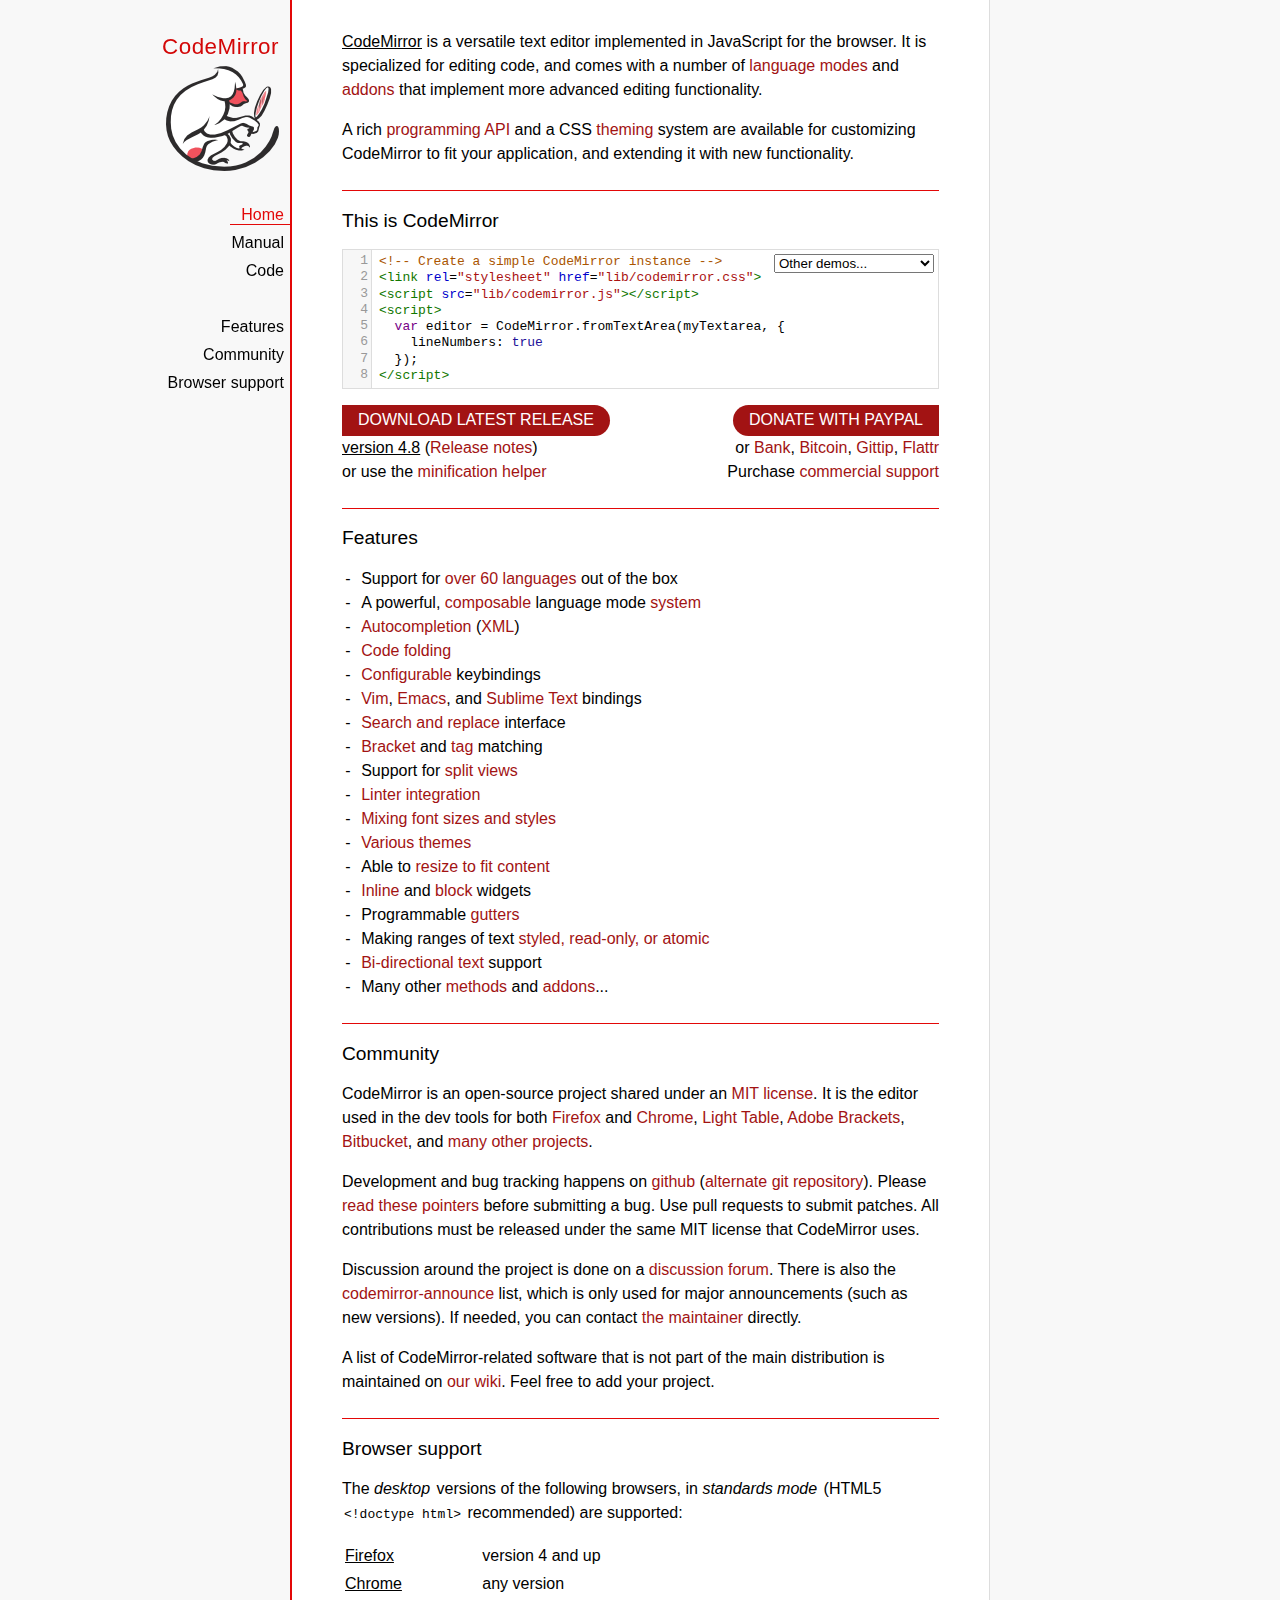
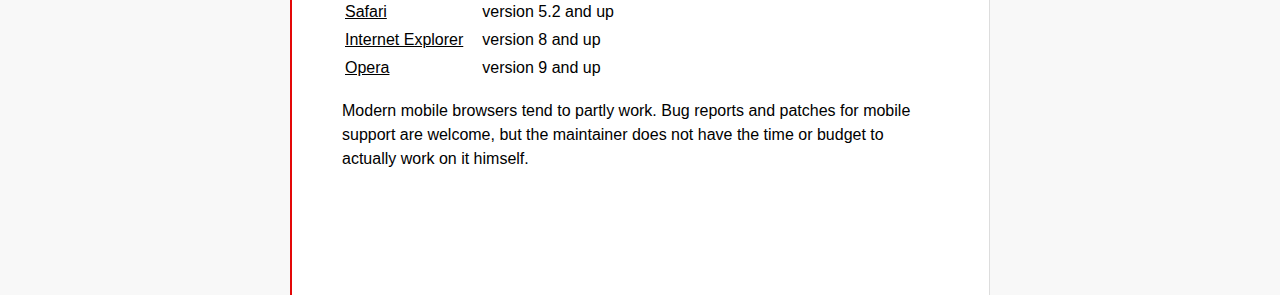
<file: static/codemirror/index.html>
<!doctype html>

<title>CodeMirror</title>
<meta charset="utf-8"/>

<link rel=stylesheet href="lib/codemirror.css">
<link rel=stylesheet href="doc/docs.css">
<script src="lib/codemirror.js"></script>
<script src="mode/xml/xml.js"></script>
<script src="mode/javascript/javascript.js"></script>
<script src="mode/css/css.js"></script>
<script src="mode/htmlmixed/htmlmixed.js"></script>
<script src="addon/edit/matchbrackets.js"></script>

<script src="doc/activebookmark.js"></script>

<style>
  .CodeMirror { height: auto; border: 1px solid #ddd; }
  .CodeMirror-scroll { max-height: 200px; }
  .CodeMirror pre { padding-left: 7px; line-height: 1.25; }
</style>

<div id=nav>
  <a href="http://codemirror.net"><h1>CodeMirror</h1><img id=logo src="doc/logo.png"></a>

  <ul>
    <li><a class=active data-default="true" href="#description">Home</a>
    <li><a href="doc/manual.html">Manual</a>
    <li><a href="https://github.com/codemirror/codemirror">Code</a>
  </ul>
  <ul>
    <li><a href="#features">Features</a>
    <li><a href="#community">Community</a>
    <li><a href="#browsersupport">Browser support</a>
  </ul>
</div>

<article>

<section id=description class=first>
  <p><strong>CodeMirror</strong> is a versatile text editor
  implemented in JavaScript for the browser. It is specialized for
  editing code, and comes with a number of <a href="mode/index.html">language modes</a> and <a href="doc/manual.html#addons">addons</a>
  that implement more advanced editing functionality.</p>

  <p>A rich <a href="doc/manual.html#api">programming API</a> and a
  CSS <a href="doc/manual.html#styling">theming</a> system are
  available for customizing CodeMirror to fit your application, and
  extending it with new functionality.</p>
</section>

<section id=demo>
  <h2>This is CodeMirror</h2>
  <form style="position: relative; margin-top: .5em;"><textarea id=demotext>
<!-- Create a simple CodeMirror instance -->
<link rel="stylesheet" href="lib/codemirror.css">
<script src="lib/codemirror.js"></script>
<script>
  var editor = CodeMirror.fromTextArea(myTextarea, {
    lineNumbers: true
  });
</script></textarea>
  <select id="demolist" onchange="document.location = this.options[this.selectedIndex].value;">
    <option value="#">Other demos...</option>
    <option value="demo/complete.html">Autocompletion</option>
    <option value="demo/folding.html">Code folding</option>
    <option value="demo/theme.html">Themes</option>
    <option value="mode/htmlmixed/index.html">Mixed language modes</option>
    <option value="demo/bidi.html">Bi-directional text</option>
    <option value="demo/variableheight.html">Variable font sizes</option>
    <option value="demo/search.html">Search interface</option>
    <option value="demo/vim.html">Vim bindings</option>
    <option value="demo/emacs.html">Emacs bindings</option>
    <option value="demo/sublime.html">Sublime Text bindings</option>
    <option value="demo/tern.html">Tern integration</option>
    <option value="demo/merge.html">Merge/diff interface</option>
    <option value="demo/fullscreen.html">Full-screen editor</option>
  </select></form>
  <script>
    var editor = CodeMirror.fromTextArea(document.getElementById("demotext"), {
      lineNumbers: true,
      mode: "text/html",
      matchBrackets: true
    });
  </script>
  <div style="position: relative; margin: 1em 0;">
    <a class="bigbutton left" href="http://codemirror.net/codemirror.zip">DOWNLOAD LATEST RELEASE</a>
    <div><strong>version 4.8</strong> (<a href="doc/releases.html">Release notes</a>)</div>
    <div>or use the <a href="doc/compress.html">minification helper</a></div>
    <div style="position: absolute; top: 0; right: 0; text-align: right">
      <span class="bigbutton right" onclick="document.getElementById('paypal').submit();">DONATE WITH PAYPAL</span>
      <div style="position: relative">
        or <span onclick="document.getElementById('bankinfo').style.display = 'block';" class=quasilink>Bank</span>,
        <span onclick="document.getElementById('bcinfo').style.display = 'block';" class=quasilink>Bitcoin</span>,
        <a href="https://www.gittip.com/marijnh">Gittip</a>,
        <a href="https://flattr.com/profile/marijnh">Flattr</a><br>
        <div id=bankinfo class=bankinfo>
          <span class=bankinfo_close onclick="document.getElementById('bankinfo').style.display = '';">×</span>
          Bank: <i>Rabobank</i><br/>
          Country: <i>Netherlands</i><br/>
          SWIFT: <i>RABONL2U</i><br/>
          Account: <i>147850770</i><br/>
          Name: <i>Marijn Haverbeke</i><br/>
          IBAN: <i>NL26 RABO 0147 8507 70</i>
        </div>
        <div id=bcinfo class=bankinfo>
          <span class=bankinfo_close onclick="document.getElementById('bcinfo').style.display = '';">×</span>
          Bitcoin address: 1HVnnU8E9yLPeFyNgNtUPB5deXBvUmZ6Nx
        </div>
        <form action="https://www.paypal.com/cgi-bin/webscr" method="post" id="paypal">
          <input type="hidden" name="cmd" value="_s-xclick"/>
          <input type="hidden" name="hosted_button_id" value="3FVHS5FGUY7CC"/>
        </form>
      </div>
      <div>
        Purchase <a href="http://codemirror.com">commercial support</a>
      </div>
    </div>
  </div>
</section>

<section id=features>
  <h2>Features</h2>
  <ul>
    <li>Support for <a href="mode/index.html">over 60 languages</a> out of the box
    <li>A powerful, <a href="mode/htmlmixed/index.html">composable</a> language mode <a href="doc/manual.html#modeapi">system</a>
    <li><a href="doc/manual.html#addon_show-hint">Autocompletion</a> (<a href="demo/xmlcomplete.html">XML</a>)
    <li><a href="doc/manual.html#addon_foldcode">Code folding</a>
    <li><a href="doc/manual.html#option_extraKeys">Configurable</a> keybindings
    <li><a href="demo/vim.html">Vim</a>, <a href="demo/emacs.html">Emacs</a>, and <a href="demo/sublime.html">Sublime Text</a> bindings
    <li><a href="doc/manual.html#addon_search">Search and replace</a> interface
    <li><a href="doc/manual.html#addon_matchbrackets">Bracket</a> and <a href="doc/manual.html#addon_matchtags">tag</a> matching
    <li>Support for <a href="demo/buffers.html">split views</a>
    <li><a href="doc/manual.html#addon_lint">Linter integration</a>
    <li><a href="demo/variableheight.html">Mixing font sizes and styles</a>
    <li><a href="demo/theme.html">Various themes</a>
    <li>Able to <a href="demo/resize.html">resize to fit content</a>
    <li><a href="doc/manual.html#mark_replacedWith">Inline</a> and <a href="doc/manual.html#addLineWidget">block</a> widgets
    <li>Programmable <a href="demo/marker.html">gutters</a>
    <li>Making ranges of text <a href="doc/manual.html#markText">styled, read-only, or atomic</a>
    <li><a href="demo/bidi.html">Bi-directional text</a> support
    <li>Many other <a href="doc/manual.html#api">methods</a> and <a href="doc/manual.html#addons">addons</a>...
  </ul>
</section>

<section id=community>
  <h2>Community</h2>

  <p>CodeMirror is an open-source project shared under
  an <a href="LICENSE">MIT license</a>. It is the editor used in the
  dev tools for
  both <a href="https://hacks.mozilla.org/2013/11/firefox-developer-tools-episode-27-edit-as-html-codemirror-more/">Firefox</a>
  and <a href="https://developers.google.com/chrome-developer-tools/">Chrome</a>, <a href="http://www.lighttable.com/">Light
  Table</a>, <a href="http://brackets.io/">Adobe
  Brackets</a>, <a href="http://blog.bitbucket.org/2013/05/14/edit-your-code-in-the-cloud-with-bitbucket/">Bitbucket</a>,
  and <a href="doc/realworld.html">many other projects</a>.</p>

  <p>Development and bug tracking happens
  on <a href="https://github.com/codemirror/CodeMirror/">github</a>
  (<a href="http://marijnhaverbeke.nl/git/codemirror">alternate git
  repository</a>).
  Please <a href="http://codemirror.net/doc/reporting.html">read these
  pointers</a> before submitting a bug. Use pull requests to submit
  patches. All contributions must be released under the same MIT
  license that CodeMirror uses.</p>

  <p>Discussion around the project is done on
  a <a href="http://discuss.codemirror.net">discussion forum</a>.
  There is also
  the <a href="http://groups.google.com/group/codemirror-announce">codemirror-announce</a>
  list, which is only used for major announcements (such as new
  versions). If needed, you can
  contact <a href="mailto:marijnh@gmail.com">the maintainer</a>
  directly.</p>

  <p>A list of CodeMirror-related software that is not part of the
  main distribution is maintained
  on <a href="https://github.com/codemirror/CodeMirror/wiki/CodeMirror-addons">our
  wiki</a>. Feel free to add your project.</p>
</section>

<section id=browsersupport>
  <h2>Browser support</h2>
  <p>The <em>desktop</em> versions of the following browsers,
  in <em>standards mode</em> (HTML5 <code>&lt;!doctype html></code>
  recommended) are supported:</p>
  <table style="margin-bottom: 1em">
    <tr><th>Firefox</th><td>version 4 and up</td></tr>
    <tr><th>Chrome</th><td>any version</td></tr>
    <tr><th>Safari</th><td>version 5.2 and up</td></tr>
    <tr><th style="padding-right: 1em;">Internet Explorer</th><td>version 8 and up</td></tr>
    <tr><th>Opera</th><td>version 9 and up</td></tr>
  </table>
  <p>Modern mobile browsers tend to partly work. Bug reports and
  patches for mobile support are welcome, but the maintainer does not
  have the time or budget to actually work on it himself.</p>
</section>

</article>
</file>
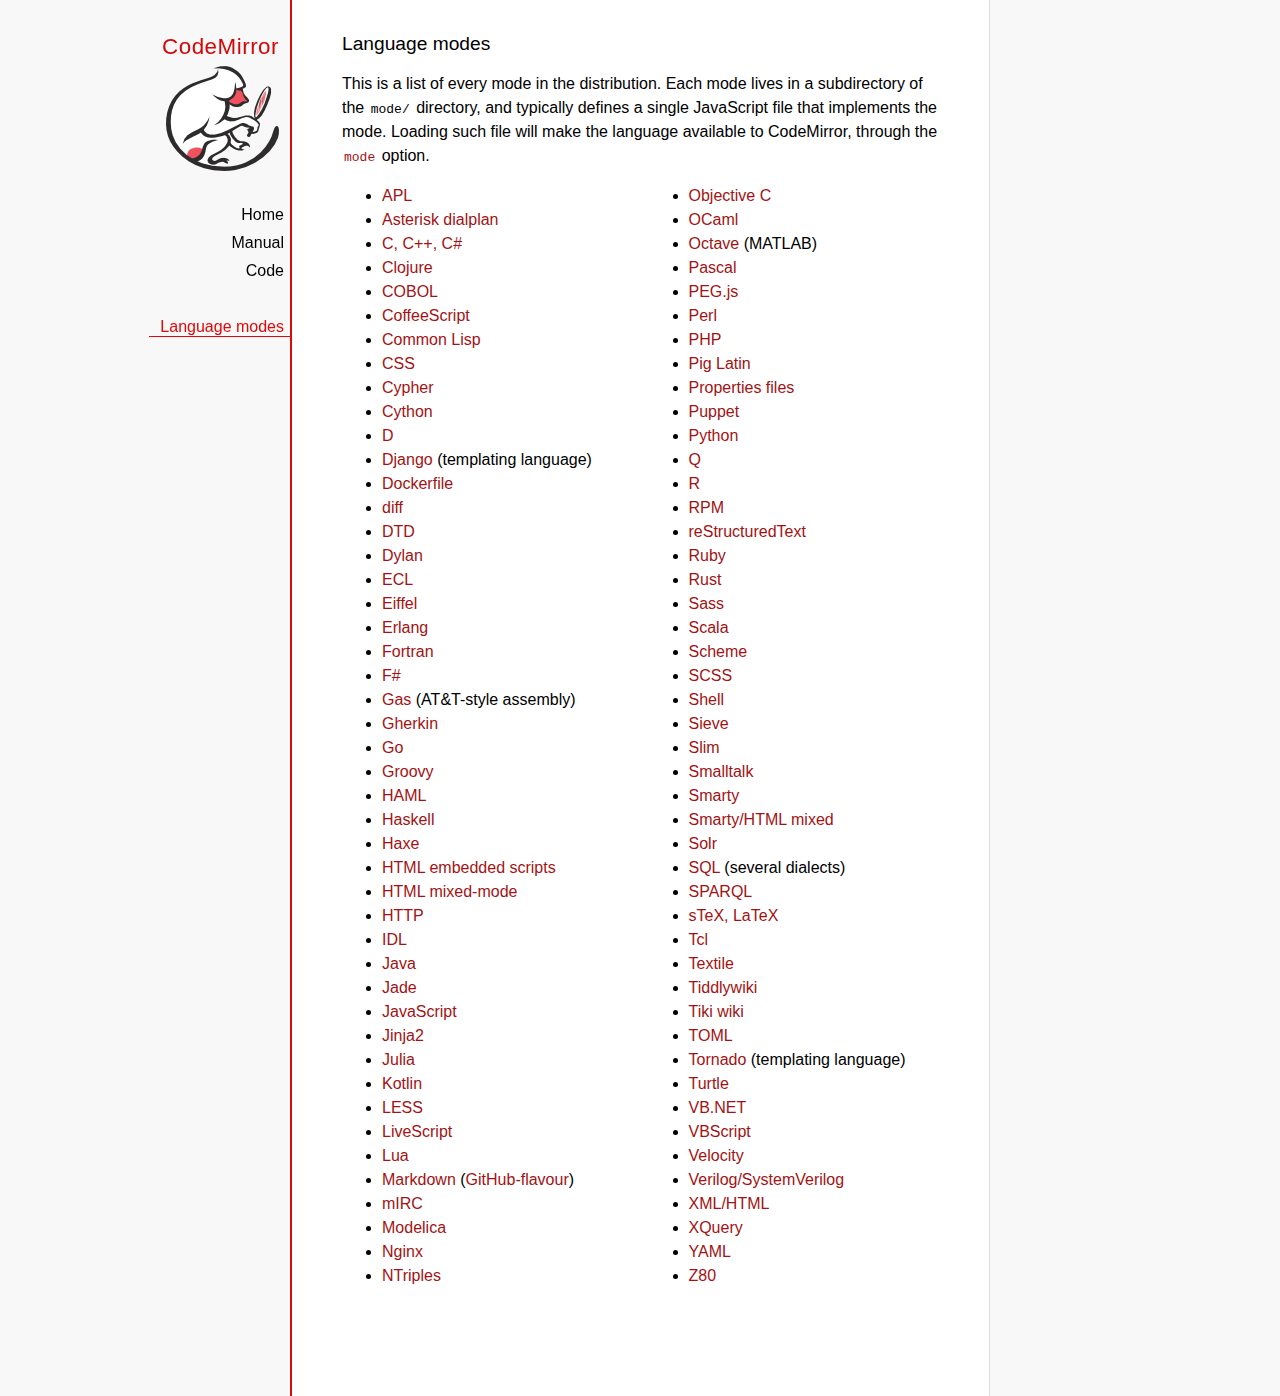
<file: static/codemirror/mode/index.html>
<!doctype html>

<title>CodeMirror: Language Modes</title>
<meta charset="utf-8"/>
<link rel=stylesheet href="../doc/docs.css">

<div id=nav>
  <a href="http://codemirror.net"><h1>CodeMirror</h1><img id=logo src="../doc/logo.png"></a>

  <ul>
    <li><a href="../index.html">Home</a>
    <li><a href="../doc/manual.html">Manual</a>
    <li><a href="https://github.com/codemirror/codemirror">Code</a>
  </ul>
  <ul>
    <li><a class=active href="#">Language modes</a>
  </ul>
</div>

<article>

<h2>Language modes</h2>

<p>This is a list of every mode in the distribution. Each mode lives
in a subdirectory of the <code>mode/</code> directory, and typically
defines a single JavaScript file that implements the mode. Loading
such file will make the language available to CodeMirror, through
the <a href="manual.html#option_mode"><code>mode</code></a>
option.</p>

<div style="-webkit-columns: 100px 2; -moz-columns: 100px 2; columns: 100px 2;">
    <ul style="margin-top: 0">
      <li><a href="apl/index.html">APL</a></li>
      <li><a href="asterisk/index.html">Asterisk dialplan</a></li>
      <li><a href="clike/index.html">C, C++, C#</a></li>
      <li><a href="clojure/index.html">Clojure</a></li>
      <li><a href="cobol/index.html">COBOL</a></li>
      <li><a href="coffeescript/index.html">CoffeeScript</a></li>
      <li><a href="commonlisp/index.html">Common Lisp</a></li>
      <li><a href="css/index.html">CSS</a></li>
      <li><a href="cypher/index.html">Cypher</a></li>
      <li><a href="python/index.html">Cython</a></li>
      <li><a href="d/index.html">D</a></li>
      <li><a href="django/index.html">Django</a> (templating language)</li>
      <li><a href="dockerfile/index.html">Dockerfile</a></li>
      <li><a href="diff/index.html">diff</a></li>
      <li><a href="dtd/index.html">DTD</a></li>
      <li><a href="dylan/index.html">Dylan</a></li>
      <li><a href="ecl/index.html">ECL</a></li>
      <li><a href="eiffel/index.html">Eiffel</a></li>
      <li><a href="erlang/index.html">Erlang</a></li>
      <li><a href="fortran/index.html">Fortran</a></li>
      <li><a href="mllike/index.html">F#</a></li>
      <li><a href="gas/index.html">Gas</a> (AT&amp;T-style assembly)</li>
      <li><a href="gherkin/index.html">Gherkin</a></li>
      <li><a href="go/index.html">Go</a></li>
      <li><a href="groovy/index.html">Groovy</a></li>
      <li><a href="haml/index.html">HAML</a></li>
      <li><a href="haskell/index.html">Haskell</a></li>
      <li><a href="haxe/index.html">Haxe</a></li>
      <li><a href="htmlembedded/index.html">HTML embedded scripts</a></li>
      <li><a href="htmlmixed/index.html">HTML mixed-mode</a></li>
      <li><a href="http/index.html">HTTP</a></li>
      <li><a href="idl/index.html">IDL</a></li>
      <li><a href="clike/index.html">Java</a></li>
      <li><a href="jade/index.html">Jade</a></li>
      <li><a href="javascript/index.html">JavaScript</a></li>
      <li><a href="jinja2/index.html">Jinja2</a></li>
      <li><a href="julia/index.html">Julia</a></li>
      <li><a href="kotlin/index.html">Kotlin</a></li>
      <li><a href="css/less.html">LESS</a></li>
      <li><a href="livescript/index.html">LiveScript</a></li>
      <li><a href="lua/index.html">Lua</a></li>
      <li><a href="markdown/index.html">Markdown</a> (<a href="gfm/index.html">GitHub-flavour</a>)</li>
      <li><a href="mirc/index.html">mIRC</a></li>
      <li><a href="modelica/index.html">Modelica</a></li>
      <li><a href="nginx/index.html">Nginx</a></li>
      <li><a href="ntriples/index.html">NTriples</a></li>
      <li><a href="clike/index.html">Objective C</a></li>
      <li><a href="mllike/index.html">OCaml</a></li>
      <li><a href="octave/index.html">Octave</a> (MATLAB)</li>
      <li><a href="pascal/index.html">Pascal</a></li>
      <li><a href="pegjs/index.html">PEG.js</a></li>
      <li><a href="perl/index.html">Perl</a></li>
      <li><a href="php/index.html">PHP</a></li>
      <li><a href="pig/index.html">Pig Latin</a></li>
      <li><a href="properties/index.html">Properties files</a></li>
      <li><a href="puppet/index.html">Puppet</a></li>
      <li><a href="python/index.html">Python</a></li>
      <li><a href="q/index.html">Q</a></li>
      <li><a href="r/index.html">R</a></li>
      <li><a href="rpm/index.html">RPM</a></li>
      <li><a href="rst/index.html">reStructuredText</a></li>
      <li><a href="ruby/index.html">Ruby</a></li>
      <li><a href="rust/index.html">Rust</a></li>
      <li><a href="sass/index.html">Sass</a></li>
      <li><a href="clike/scala.html">Scala</a></li>
      <li><a href="scheme/index.html">Scheme</a></li>
      <li><a href="css/scss.html">SCSS</a></li>
      <li><a href="shell/index.html">Shell</a></li>
      <li><a href="sieve/index.html">Sieve</a></li>
      <li><a href="slim/index.html">Slim</a></li>
      <li><a href="smalltalk/index.html">Smalltalk</a></li>
      <li><a href="smarty/index.html">Smarty</a></li>
      <li><a href="smartymixed/index.html">Smarty/HTML mixed</a></li>
      <li><a href="solr/index.html">Solr</a></li>
      <li><a href="sql/index.html">SQL</a> (several dialects)</li>
      <li><a href="sparql/index.html">SPARQL</a></li>
      <li><a href="stex/index.html">sTeX, LaTeX</a></li>
      <li><a href="tcl/index.html">Tcl</a></li>
      <li><a href="textile/index.html">Textile</a></li>
      <li><a href="tiddlywiki/index.html">Tiddlywiki</a></li>
      <li><a href="tiki/index.html">Tiki wiki</a></li>
      <li><a href="toml/index.html">TOML</a></li>
      <li><a href="tornado/index.html">Tornado</a> (templating language)</li>
      <li><a href="turtle/index.html">Turtle</a></li>
      <li><a href="vb/index.html">VB.NET</a></li>
      <li><a href="vbscript/index.html">VBScript</a></li>
      <li><a href="velocity/index.html">Velocity</a></li>
      <li><a href="verilog/index.html">Verilog/SystemVerilog</a></li>
      <li><a href="xml/index.html">XML/HTML</a></li>
      <li><a href="xquery/index.html">XQuery</a></li>
      <li><a href="yaml/index.html">YAML</a></li>
      <li><a href="z80/index.html">Z80</a></li>
    </ul>
  </div>

</article>
</file>
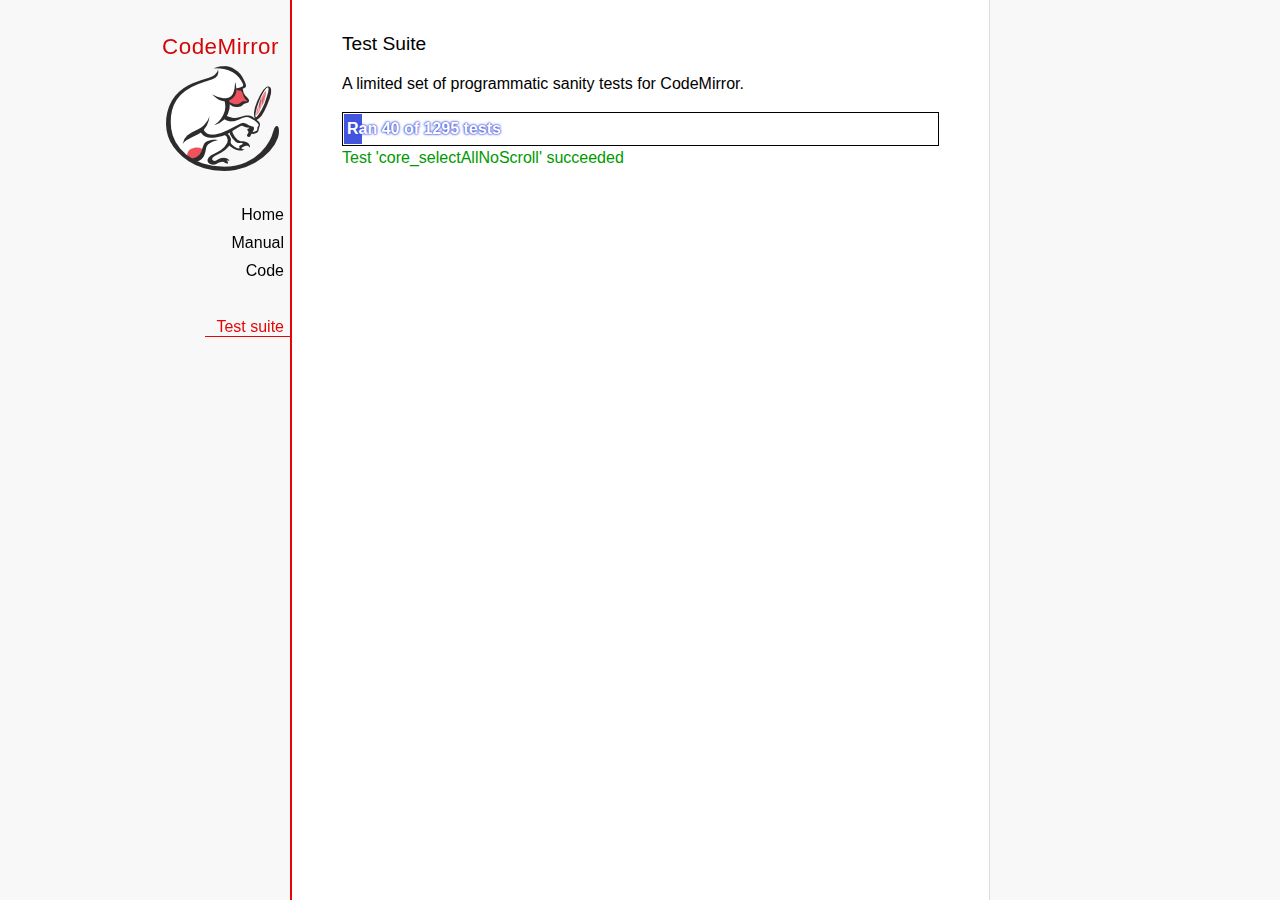
<file: static/codemirror/test/index.html>
<!doctype html>

<title>CodeMirror: Test Suite</title>
<meta charset="utf-8"/>
<link rel=stylesheet href="../doc/docs.css">

<link rel="stylesheet" href="../lib/codemirror.css">
<link rel="stylesheet" href="mode_test.css">
<script src="../doc/activebookmark.js"></script>
<script src="../lib/codemirror.js"></script>
<script src="../addon/mode/overlay.js"></script>
<script src="../addon/mode/multiplex.js"></script>
<script src="../addon/search/searchcursor.js"></script>
<script src="../addon/dialog/dialog.js"></script>
<script src="../addon/edit/matchbrackets.js"></script>
<script src="../addon/comment/comment.js"></script>
<script src="../mode/javascript/javascript.js"></script>
<script src="../mode/clike/clike.js"></script>
<script src="../mode/php/php.js"></script>
<script src="../mode/xml/xml.js"></script>
<script src="../keymap/vim.js"></script>
<script src="../keymap/emacs.js"></script>
<script src="../keymap/sublime.js"></script>

<style type="text/css">
  .ok {color: #090;}
  .fail {color: #e00;}
  .error {color: #c90;}
  .done {font-weight: bold;}
  #progress {
  background: #45d;
  color: white;
  text-shadow: 0 0 1px #45d, 0 0 2px #45d, 0 0 3px #45d;
  font-weight: bold;
  white-space: pre;
  }
  #testground {
  visibility: hidden;
  }
  #testground.offscreen {
  visibility: visible;
  position: absolute;
  left: -10000px;
  top: -10000px;
  }
  .CodeMirror { border: 1px solid black; }
</style>

<div id=nav>
  <a href="http://codemirror.net"><h1>CodeMirror</h1><img id=logo src="../doc/logo.png"></a>

  <ul>
    <li><a href="../index.html">Home</a>
    <li><a href="../doc/manual.html">Manual</a>
    <li><a href="https://github.com/codemirror/codemirror">Code</a>
  </ul>
  <ul>
    <li><a class=active href="#">Test suite</a>
  </ul>
</div>

<article>
  <h2>Test Suite</h2>

    <p>A limited set of programmatic sanity tests for CodeMirror.</p>

    <div style="border: 1px solid black; padding: 1px; max-width: 700px;">
      <div style="width: 0px;" id=progress><div style="padding: 3px;">Ran <span id="progress_ran">0</span><span id="progress_total"> of 0</span> tests</div></div>
    </div>
    <p id=status>Please enable JavaScript...</p>
    <div id=output></div>

    <div id=testground></div>

    <script src="driver.js"></script>
    <script src="test.js"></script>
    <script src="doc_test.js"></script>
    <script src="multi_test.js"></script>
    <script src="comment_test.js"></script>
    <script src="search_test.js"></script>
    <script src="mode_test.js"></script>
    <script src="../mode/javascript/test.js"></script>
    <script src="../mode/php/test.js"></script>
    <script src="../mode/css/css.js"></script>
    <script src="../mode/css/test.js"></script>
    <script src="../mode/css/scss_test.js"></script>
    <script src="../mode/css/less_test.js"></script>
    <script src="../mode/xml/xml.js"></script>
    <script src="../mode/xml/test.js"></script>
    <script src="../mode/htmlmixed/htmlmixed.js"></script>
    <script src="../mode/ruby/ruby.js"></script>
    <script src="../mode/ruby/test.js"></script>
    <script src="../mode/haml/haml.js"></script>
    <script src="../mode/haml/test.js"></script>
    <script src="../mode/markdown/markdown.js"></script>
    <script src="../mode/markdown/test.js"></script>
    <script src="../mode/slim/slim.js"></script>
    <script src="../mode/slim/test.js"></script>
    <script src="../mode/gfm/gfm.js"></script>
    <script src="../mode/gfm/test.js"></script>
    <script src="../mode/shell/shell.js"></script>
    <script src="../mode/shell/test.js"></script>
    <script src="../mode/stex/stex.js"></script>
    <script src="../mode/stex/test.js"></script>
    <script src="../mode/textile/textile.js"></script>
    <script src="../mode/textile/test.js"></script>
    <script src="../mode/verilog/verilog.js"></script>
    <script src="../mode/verilog/test.js"></script>
    <script src="../mode/xquery/xquery.js"></script>
    <script src="../mode/xquery/test.js"></script>
    <script src="../addon/mode/multiplex_test.js"></script>
    <script src="vim_test.js"></script>
    <script src="emacs_test.js"></script>
    <script src="sublime_test.js"></script>
    <script>
      window.onload = runHarness;
      CodeMirror.on(window, 'hashchange', runHarness);

      function esc(str) {
        return str.replace(/[<&]/, function(ch) { return ch == "<" ? "&lt;" : "&amp;"; });
      }

      var output = document.getElementById("output"),
          progress = document.getElementById("progress"),
          progressRan = document.getElementById("progress_ran").childNodes[0],
          progressTotal = document.getElementById("progress_total").childNodes[0];
      var count = 0,
          failed = 0,
          skipped = 0,
          bad = "",
          running = false, // Flag that states tests are running
          quit = false, // Flag to quit tests ASAP
          verbose = false; // Adds message for *every* test to output

      function runHarness(){
        if (running) {
          quit = true;
          setStatus("Restarting tests...", '', true);
          setTimeout(function(){runHarness();}, 500);
          return;
        }
        filters = [];
        verbose = false;
        if (window.location.hash.substr(1)){
          var strings = window.location.hash.substr(1).split(",");
          while (strings.length) {
            var s = strings.shift();
            if (s === "verbose")
              verbose = true;
            else
              filters.push(parseTestFilter(decodeURIComponent(s)));;
          }
        }
        quit = false;
        running = true;
        setStatus("Loading tests...");
        count = 0;
        failed = 0;
        skipped = 0;
        bad = "";
        totalTests = countTests();
        progressTotal.nodeValue = " of " + totalTests;
        progressRan.nodeValue = count;
        output.innerHTML = '';
        document.getElementById("testground").innerHTML = "<form>" +
          "<textarea id=\"code\" name=\"code\"></textarea>" +
          "<input type=submit value=ok name=submit>" +
          "</form>";
        runTests(displayTest);
      }

      function setStatus(message, className, force){
        if (quit && !force) return;
        if (!message) throw("must provide message");
        var status = document.getElementById("status").childNodes[0];
        status.nodeValue = message;
        status.parentNode.className = className;
      }
      function addOutput(name, className, code){
        var newOutput = document.createElement("dl");
        var newTitle = document.createElement("dt");
        newTitle.className = className;
        newTitle.appendChild(document.createTextNode(name));
        newOutput.appendChild(newTitle);
        var newMessage = document.createElement("dd");
        newMessage.innerHTML = code;
        newOutput.appendChild(newTitle);
        newOutput.appendChild(newMessage);
        output.appendChild(newOutput);
      }
      function displayTest(type, name, customMessage) {
        var message = "???";
        if (type != "done" && type != "skipped") ++count;
        progress.style.width = (count * (progress.parentNode.clientWidth - 2) / totalTests) + "px";
        progressRan.nodeValue = count;
        if (type == "ok") {
          message = "Test '" + name + "' succeeded";
          if (!verbose) customMessage = false;
        } else if (type == "skipped") {
          message = "Test '" + name + "' skipped";
          ++skipped;
          if (!verbose) customMessage = false;
        } else if (type == "expected") {
          message = "Test '" + name + "' failed as expected";
          if (!verbose) customMessage = false;
        } else if (type == "error" || type == "fail") {
          ++failed;
          message = "Test '" + name + "' failed";
        } else if (type == "done") {
          if (failed) {
            type += " fail";
            message = failed + " failure" + (failed > 1 ? "s" : "");
          } else if (count < totalTests) {
            failed = totalTests - count;
            type += " fail";
            message = failed + " failure" + (failed > 1 ? "s" : "");
          } else {
            type += " ok";
            message = "All passed";
            if (skipped) {
              message += " (" + skipped + " skipped)";
            }
          }
          progressTotal.nodeValue = '';
          customMessage = true; // Hack to avoid adding to output
        }
        if (verbose && !customMessage)  customMessage = message;
        setStatus(message, type);
        if (customMessage && customMessage.length > 0) {
          addOutput(name, type, customMessage);
        }
      }
    </script>

</article>
</file>
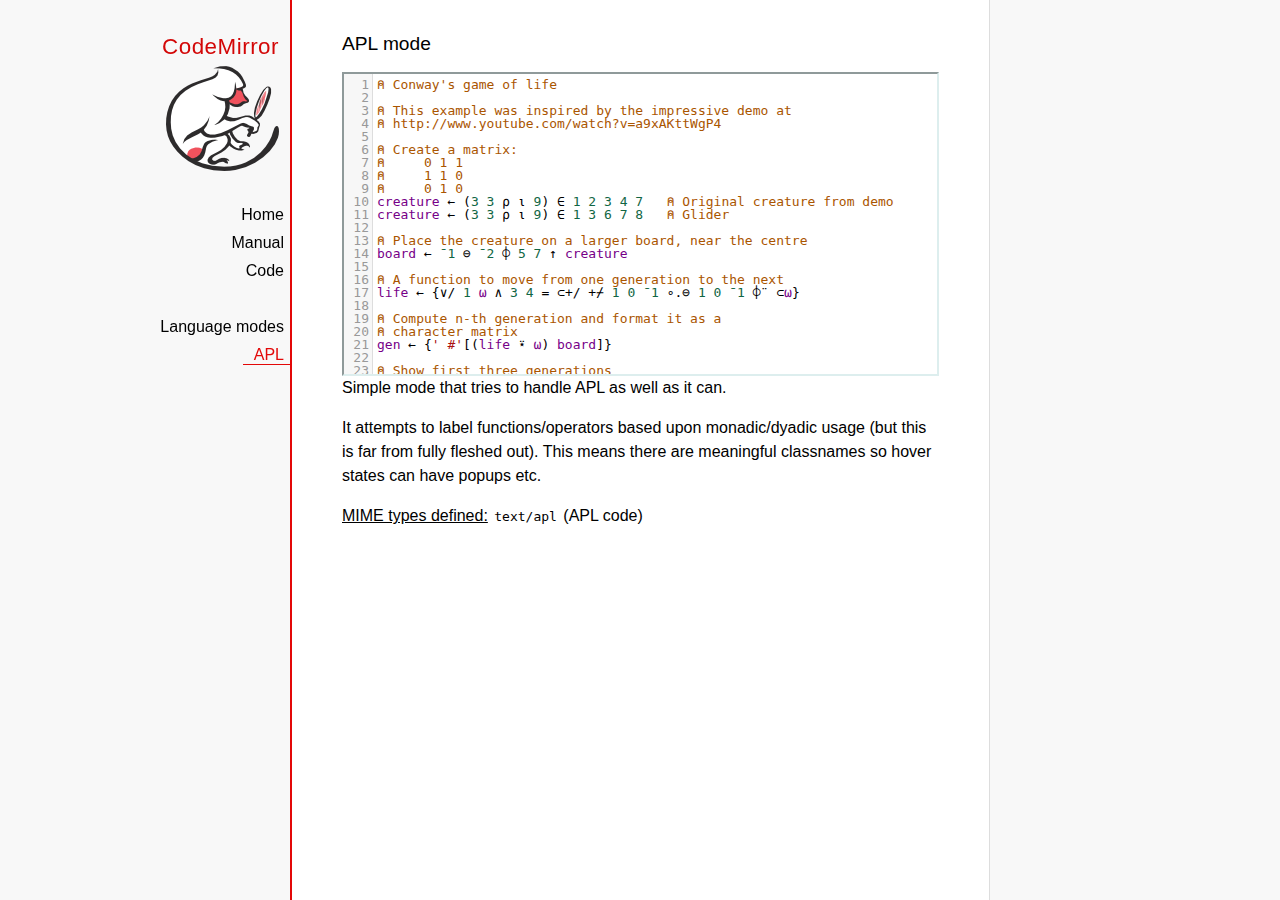
<file: static/codemirror/mode/apl/index.html>
<!doctype html>

<title>CodeMirror: APL mode</title>
<meta charset="utf-8"/>
<link rel=stylesheet href="../../doc/docs.css">

<link rel="stylesheet" href="../../lib/codemirror.css">
<script src="../../lib/codemirror.js"></script>
<script src="../../addon/edit/matchbrackets.js"></script>
<script src="./apl.js"></script>
<style>
	.CodeMirror { border: 2px inset #dee; }
    </style>
<div id=nav>
  <a href="http://codemirror.net"><h1>CodeMirror</h1><img id=logo src="../../doc/logo.png"></a>

  <ul>
    <li><a href="../../index.html">Home</a>
    <li><a href="../../doc/manual.html">Manual</a>
    <li><a href="https://github.com/codemirror/codemirror">Code</a>
  </ul>
  <ul>
    <li><a href="../index.html">Language modes</a>
    <li><a class=active href="#">APL</a>
  </ul>
</div>

<article>
<h2>APL mode</h2>
<form><textarea id="code" name="code">
⍝ Conway's game of life

⍝ This example was inspired by the impressive demo at
⍝ http://www.youtube.com/watch?v=a9xAKttWgP4

⍝ Create a matrix:
⍝     0 1 1
⍝     1 1 0
⍝     0 1 0
creature ← (3 3 ⍴ ⍳ 9) ∈ 1 2 3 4 7   ⍝ Original creature from demo
creature ← (3 3 ⍴ ⍳ 9) ∈ 1 3 6 7 8   ⍝ Glider

⍝ Place the creature on a larger board, near the centre
board ← ¯1 ⊖ ¯2 ⌽ 5 7 ↑ creature

⍝ A function to move from one generation to the next
life ← {∨/ 1 ⍵ ∧ 3 4 = ⊂+/ +⌿ 1 0 ¯1 ∘.⊖ 1 0 ¯1 ⌽¨ ⊂⍵}

⍝ Compute n-th generation and format it as a
⍝ character matrix
gen ← {' #'[(life ⍣ ⍵) board]}

⍝ Show first three generations
(gen 1) (gen 2) (gen 3)
</textarea></form>

    <script>
      var editor = CodeMirror.fromTextArea(document.getElementById("code"), {
        lineNumbers: true,
        matchBrackets: true,
        mode: "text/apl"
      });
    </script>

    <p>Simple mode that tries to handle APL as well as it can.</p>
    <p>It attempts to label functions/operators based upon
    monadic/dyadic usage (but this is far from fully fleshed out).
    This means there are meaningful classnames so hover states can
    have popups etc.</p>

    <p><strong>MIME types defined:</strong> <code>text/apl</code> (APL code)</p>
  </article>
</file>
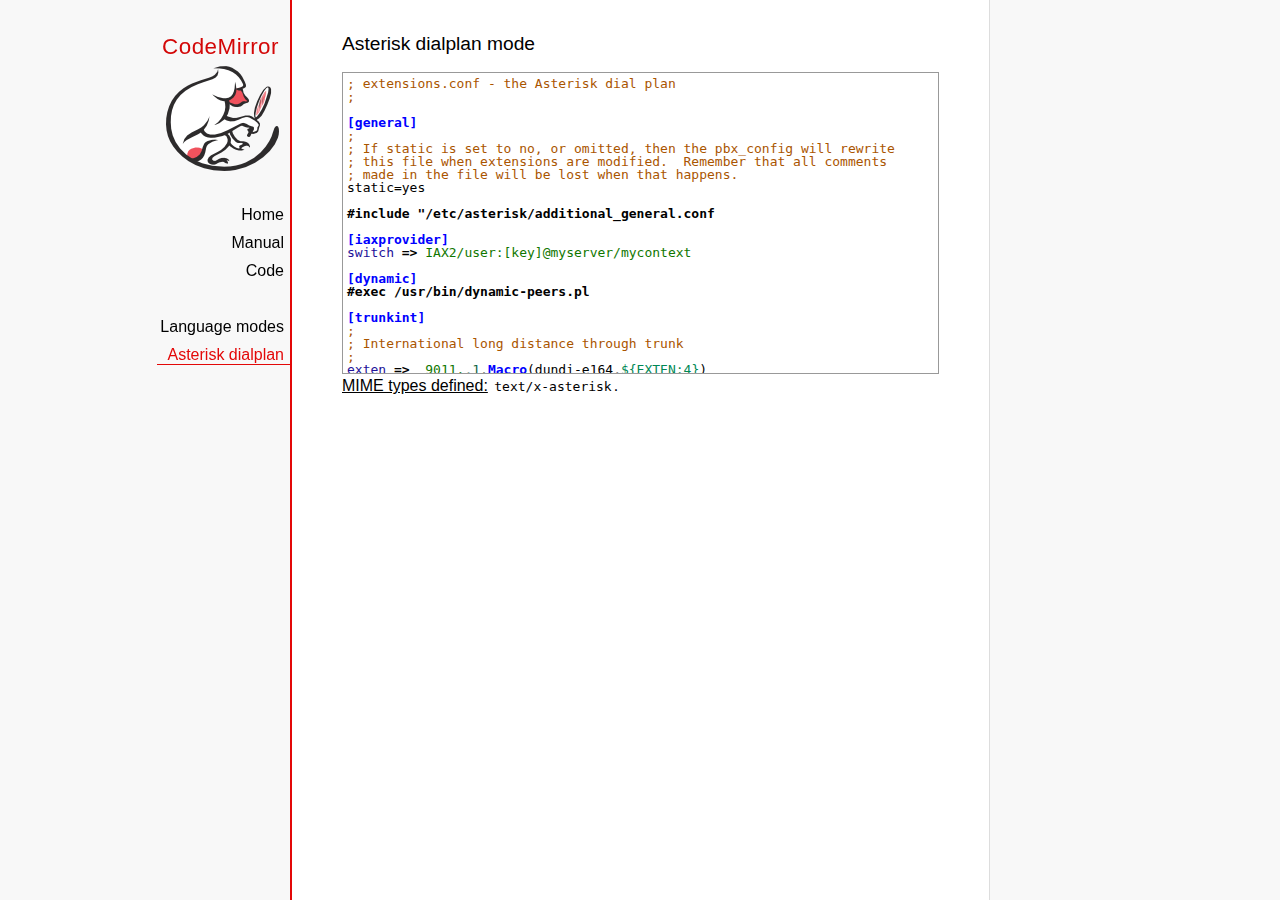
<file: static/codemirror/mode/asterisk/index.html>
<!doctype html>

<title>CodeMirror: Asterisk dialplan mode</title>
<meta charset="utf-8"/>
<link rel=stylesheet href="../../doc/docs.css">

<link rel="stylesheet" href="../../lib/codemirror.css">
<script src="../../lib/codemirror.js"></script>
<script src="asterisk.js"></script>
<style>
      .CodeMirror {border: 1px solid #999;}
      .cm-s-default span.cm-arrow { color: red; }
    </style>
<div id=nav>
  <a href="http://codemirror.net"><h1>CodeMirror</h1><img id=logo src="../../doc/logo.png"></a>

  <ul>
    <li><a href="../../index.html">Home</a>
    <li><a href="../../doc/manual.html">Manual</a>
    <li><a href="https://github.com/codemirror/codemirror">Code</a>
  </ul>
  <ul>
    <li><a href="../index.html">Language modes</a>
    <li><a class=active href="#">Asterisk dialplan</a>
  </ul>
</div>

<article>
<h2>Asterisk dialplan mode</h2>
<form><textarea id="code" name="code">
; extensions.conf - the Asterisk dial plan
;

[general]
;
; If static is set to no, or omitted, then the pbx_config will rewrite
; this file when extensions are modified.  Remember that all comments
; made in the file will be lost when that happens.
static=yes

#include "/etc/asterisk/additional_general.conf

[iaxprovider]
switch => IAX2/user:[key]@myserver/mycontext

[dynamic]
#exec /usr/bin/dynamic-peers.pl

[trunkint]
;
; International long distance through trunk
;
exten => _9011.,1,Macro(dundi-e164,${EXTEN:4})
exten => _9011.,n,Dial(${GLOBAL(TRUNK)}/${FILTER(0-9,${EXTEN:${GLOBAL(TRUNKMSD)}})})

[local]
;
; Master context for local, toll-free, and iaxtel calls only
;
ignorepat => 9
include => default

[demo]
include => stdexten
;
; We start with what to do when a call first comes in.
;
exten => s,1,Wait(1)			; Wait a second, just for fun
same  => n,Answer			; Answer the line
same  => n,Set(TIMEOUT(digit)=5)	; Set Digit Timeout to 5 seconds
same  => n,Set(TIMEOUT(response)=10)	; Set Response Timeout to 10 seconds
same  => n(restart),BackGround(demo-congrats)	; Play a congratulatory message
same  => n(instruct),BackGround(demo-instruct)	; Play some instructions
same  => n,WaitExten			; Wait for an extension to be dialed.

exten => 2,1,BackGround(demo-moreinfo)	; Give some more information.
exten => 2,n,Goto(s,instruct)

exten => 3,1,Set(LANGUAGE()=fr)		; Set language to french
exten => 3,n,Goto(s,restart)		; Start with the congratulations

exten => 1000,1,Goto(default,s,1)
;
; We also create an example user, 1234, who is on the console and has
; voicemail, etc.
;
exten => 1234,1,Playback(transfer,skip)		; "Please hold while..."
					; (but skip if channel is not up)
exten => 1234,n,Gosub(${EXTEN},stdexten(${GLOBAL(CONSOLE)}))
exten => 1234,n,Goto(default,s,1)		; exited Voicemail

exten => 1235,1,Voicemail(1234,u)		; Right to voicemail

exten => 1236,1,Dial(Console/dsp)		; Ring forever
exten => 1236,n,Voicemail(1234,b)		; Unless busy

;
; # for when they're done with the demo
;
exten => #,1,Playback(demo-thanks)	; "Thanks for trying the demo"
exten => #,n,Hangup			; Hang them up.

;
; A timeout and "invalid extension rule"
;
exten => t,1,Goto(#,1)			; If they take too long, give up
exten => i,1,Playback(invalid)		; "That's not valid, try again"

;
; Create an extension, 500, for dialing the
; Asterisk demo.
;
exten => 500,1,Playback(demo-abouttotry); Let them know what's going on
exten => 500,n,Dial(IAX2/guest@pbx.digium.com/s@default)	; Call the Asterisk demo
exten => 500,n,Playback(demo-nogo)	; Couldn't connect to the demo site
exten => 500,n,Goto(s,6)		; Return to the start over message.

;
; Create an extension, 600, for evaluating echo latency.
;
exten => 600,1,Playback(demo-echotest)	; Let them know what's going on
exten => 600,n,Echo			; Do the echo test
exten => 600,n,Playback(demo-echodone)	; Let them know it's over
exten => 600,n,Goto(s,6)		; Start over

;
;	You can use the Macro Page to intercom a individual user
exten => 76245,1,Macro(page,SIP/Grandstream1)
; or if your peernames are the same as extensions
exten => _7XXX,1,Macro(page,SIP/${EXTEN})
;
;
; System Wide Page at extension 7999
;
exten => 7999,1,Set(TIMEOUT(absolute)=60)
exten => 7999,2,Page(Local/Grandstream1@page&Local/Xlite1@page&Local/1234@page/n,d)

; Give voicemail at extension 8500
;
exten => 8500,1,VoicemailMain
exten => 8500,n,Goto(s,6)

    </textarea></form>
    <script>
      var editor = CodeMirror.fromTextArea(document.getElementById("code"), {
        mode: "text/x-asterisk",
        matchBrackets: true,
        lineNumber: true
      });
    </script>

    <p><strong>MIME types defined:</strong> <code>text/x-asterisk</code>.</p>

  </article>
</file>
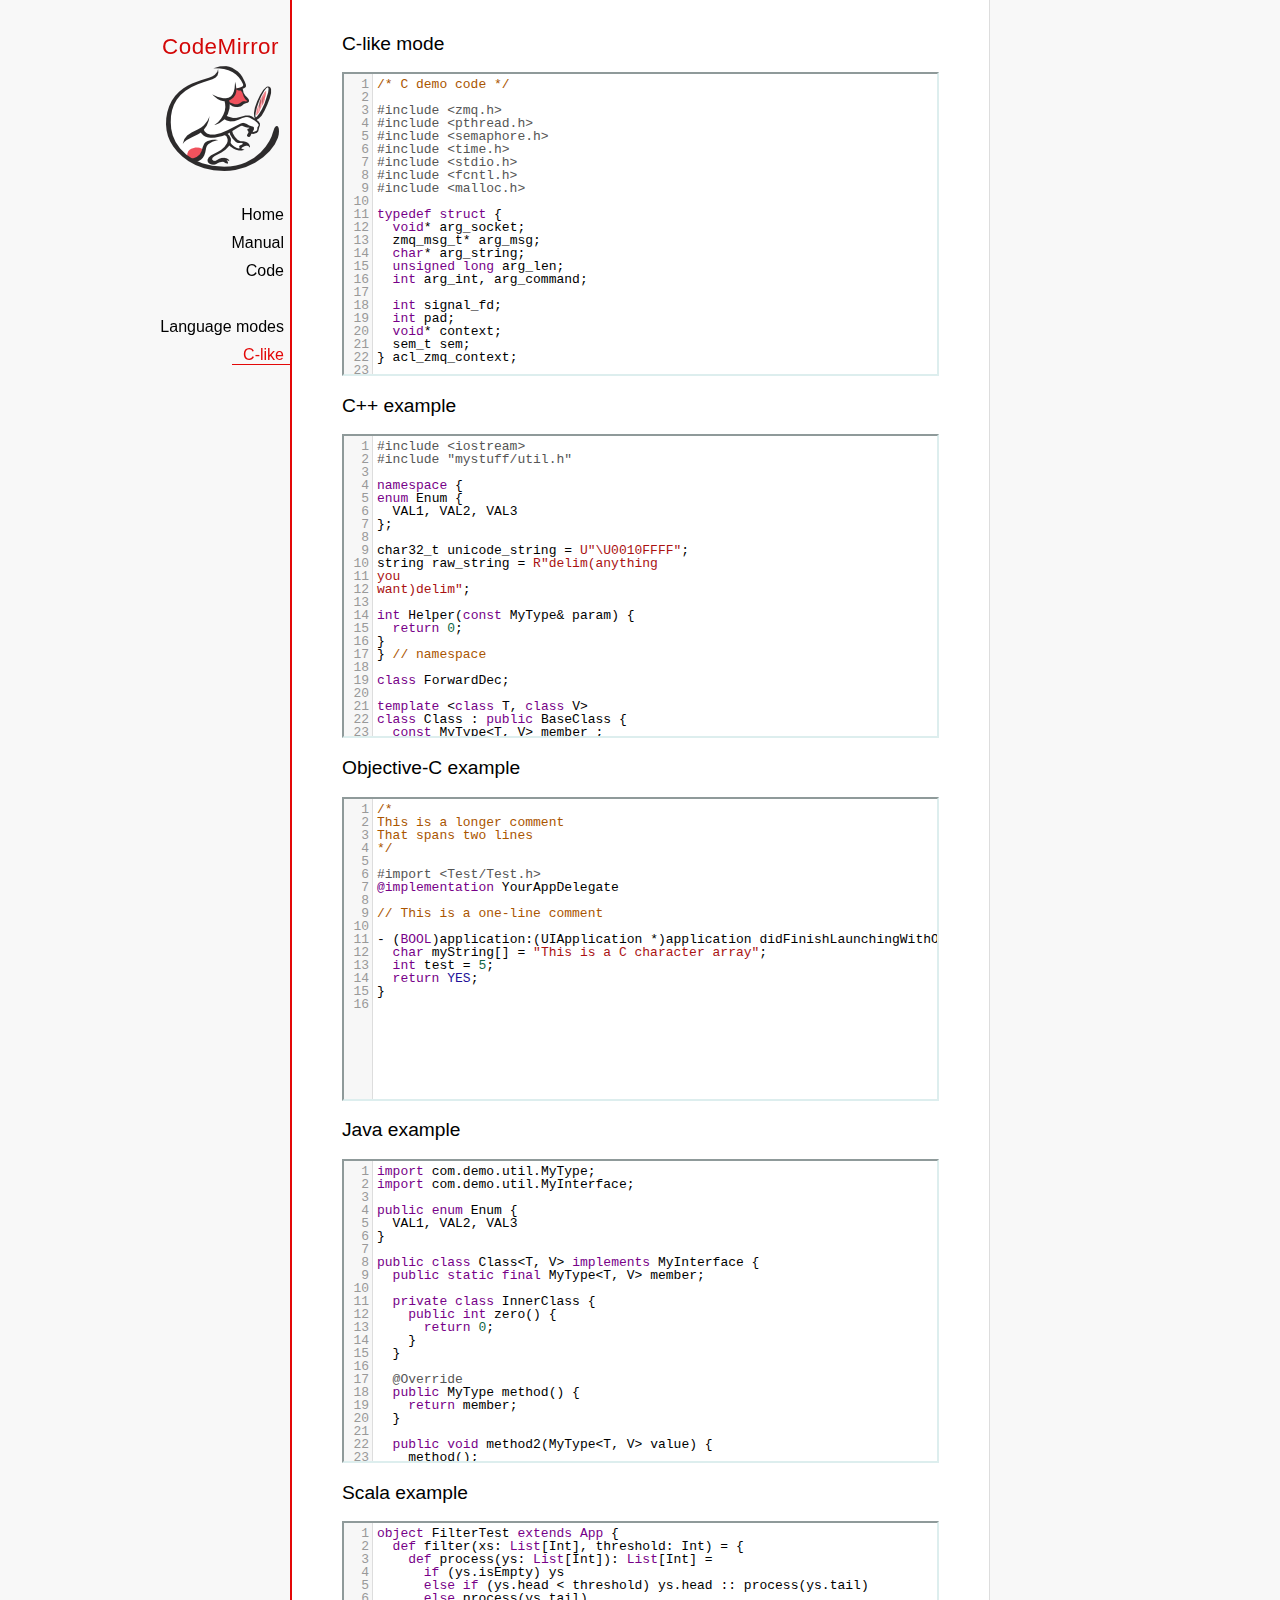
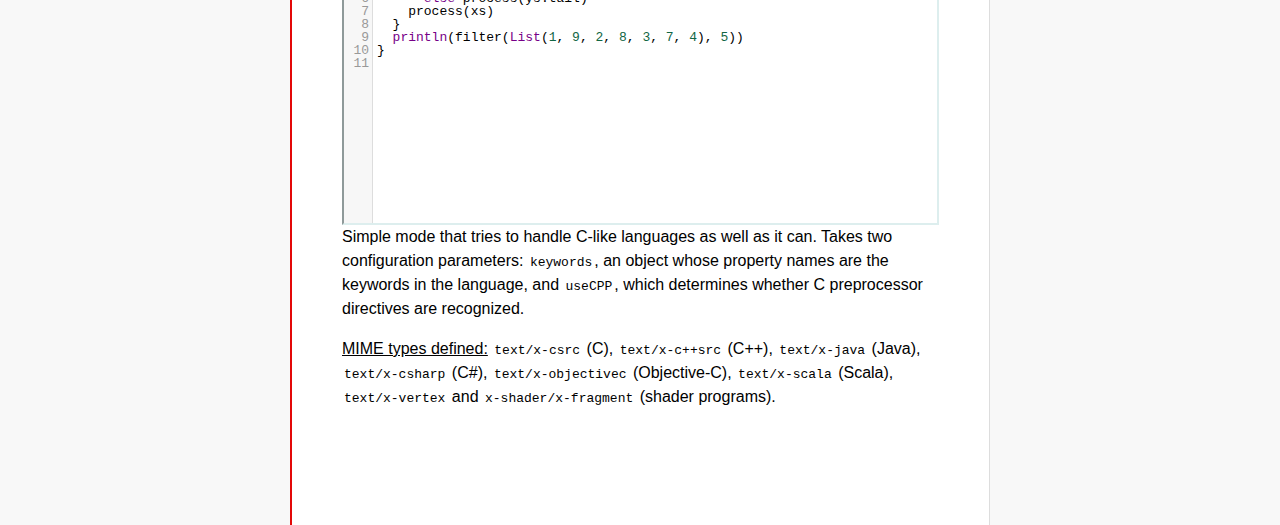
<file: static/codemirror/mode/clike/index.html>
<!doctype html>

<title>CodeMirror: C-like mode</title>
<meta charset="utf-8"/>
<link rel=stylesheet href="../../doc/docs.css">

<link rel="stylesheet" href="../../lib/codemirror.css">
<script src="../../lib/codemirror.js"></script>
<script src="../../addon/edit/matchbrackets.js"></script>
<link rel="stylesheet" href="../../addon/hint/show-hint.css">
<script src="../../addon/hint/show-hint.js"></script>
<script src="clike.js"></script>
<style>.CodeMirror {border: 2px inset #dee;}</style>
<div id=nav>
  <a href="http://codemirror.net"><h1>CodeMirror</h1><img id=logo src="../../doc/logo.png"></a>

  <ul>
    <li><a href="../../index.html">Home</a>
    <li><a href="../../doc/manual.html">Manual</a>
    <li><a href="https://github.com/codemirror/codemirror">Code</a>
  </ul>
  <ul>
    <li><a href="../index.html">Language modes</a>
    <li><a class=active href="#">C-like</a>
  </ul>
</div>

<article>
<h2>C-like mode</h2>

<div><textarea id="c-code">
/* C demo code */

#include <zmq.h>
#include <pthread.h>
#include <semaphore.h>
#include <time.h>
#include <stdio.h>
#include <fcntl.h>
#include <malloc.h>

typedef struct {
  void* arg_socket;
  zmq_msg_t* arg_msg;
  char* arg_string;
  unsigned long arg_len;
  int arg_int, arg_command;

  int signal_fd;
  int pad;
  void* context;
  sem_t sem;
} acl_zmq_context;

#define p(X) (context->arg_##X)

void* zmq_thread(void* context_pointer) {
  acl_zmq_context* context = (acl_zmq_context*)context_pointer;
  char ok = 'K', err = 'X';
  int res;

  while (1) {
    while ((res = sem_wait(&amp;context->sem)) == EINTR);
    if (res) {write(context->signal_fd, &amp;err, 1); goto cleanup;}
    switch(p(command)) {
    case 0: goto cleanup;
    case 1: p(socket) = zmq_socket(context->context, p(int)); break;
    case 2: p(int) = zmq_close(p(socket)); break;
    case 3: p(int) = zmq_bind(p(socket), p(string)); break;
    case 4: p(int) = zmq_connect(p(socket), p(string)); break;
    case 5: p(int) = zmq_getsockopt(p(socket), p(int), (void*)p(string), &amp;p(len)); break;
    case 6: p(int) = zmq_setsockopt(p(socket), p(int), (void*)p(string), p(len)); break;
    case 7: p(int) = zmq_send(p(socket), p(msg), p(int)); break;
    case 8: p(int) = zmq_recv(p(socket), p(msg), p(int)); break;
    case 9: p(int) = zmq_poll(p(socket), p(int), p(len)); break;
    }
    p(command) = errno;
    write(context->signal_fd, &amp;ok, 1);
  }
 cleanup:
  close(context->signal_fd);
  free(context_pointer);
  return 0;
}

void* zmq_thread_init(void* zmq_context, int signal_fd) {
  acl_zmq_context* context = malloc(sizeof(acl_zmq_context));
  pthread_t thread;

  context->context = zmq_context;
  context->signal_fd = signal_fd;
  sem_init(&amp;context->sem, 1, 0);
  pthread_create(&amp;thread, 0, &amp;zmq_thread, context);
  pthread_detach(thread);
  return context;
}
</textarea></div>

<h2>C++ example</h2>

<div><textarea id="cpp-code">
#include <iostream>
#include "mystuff/util.h"

namespace {
enum Enum {
  VAL1, VAL2, VAL3
};

char32_t unicode_string = U"\U0010FFFF";
string raw_string = R"delim(anything
you
want)delim";

int Helper(const MyType& param) {
  return 0;
}
} // namespace

class ForwardDec;

template <class T, class V>
class Class : public BaseClass {
  const MyType<T, V> member_;

 public:
  const MyType<T, V>& Method() const {
    return member_;
  }

  void Method2(MyType<T, V>* value);
}

template <class T, class V>
void Class::Method2(MyType<T, V>* value) {
  std::out << 1 >> method();
  value->Method3(member_);
  member_ = value;
}
</textarea></div>

<h2>Objective-C example</h2>

<div><textarea id="objectivec-code">
/*
This is a longer comment
That spans two lines
*/

#import <Test/Test.h>
@implementation YourAppDelegate

// This is a one-line comment

- (BOOL)application:(UIApplication *)application didFinishLaunchingWithOptions:(NSDictionary *)launchOptions{
  char myString[] = "This is a C character array";
  int test = 5;
  return YES;
}
</textarea></div>

<h2>Java example</h2>

<div><textarea id="java-code">
import com.demo.util.MyType;
import com.demo.util.MyInterface;

public enum Enum {
  VAL1, VAL2, VAL3
}

public class Class<T, V> implements MyInterface {
  public static final MyType<T, V> member;
  
  private class InnerClass {
    public int zero() {
      return 0;
    }
  }

  @Override
  public MyType method() {
    return member;
  }

  public void method2(MyType<T, V> value) {
    method();
    value.method3();
    member = value;
  }
}
</textarea></div>

<h2>Scala example</h2>

<div><textarea id="scala-code">
object FilterTest extends App {
  def filter(xs: List[Int], threshold: Int) = {
    def process(ys: List[Int]): List[Int] =
      if (ys.isEmpty) ys
      else if (ys.head < threshold) ys.head :: process(ys.tail)
      else process(ys.tail)
    process(xs)
  }
  println(filter(List(1, 9, 2, 8, 3, 7, 4), 5))
}
</textarea></div>

    <script>
      var cEditor = CodeMirror.fromTextArea(document.getElementById("c-code"), {
        lineNumbers: true,
        matchBrackets: true,
        mode: "text/x-csrc"
      });
      var cppEditor = CodeMirror.fromTextArea(document.getElementById("cpp-code"), {
        lineNumbers: true,
        matchBrackets: true,
        mode: "text/x-c++src"
      });
      var javaEditor = CodeMirror.fromTextArea(document.getElementById("java-code"), {
        lineNumbers: true,
        matchBrackets: true,
        mode: "text/x-java"
      });
      var objectivecEditor = CodeMirror.fromTextArea(document.getElementById("objectivec-code"), {
        lineNumbers: true,
        matchBrackets: true,
        mode: "text/x-objectivec"
      });
      var scalaEditor = CodeMirror.fromTextArea(document.getElementById("scala-code"), {
        lineNumbers: true,
        matchBrackets: true,
        mode: "text/x-scala"
      });
      var mac = CodeMirror.keyMap.default == CodeMirror.keyMap.macDefault;
      CodeMirror.keyMap.default[(mac ? "Cmd" : "Ctrl") + "-Space"] = "autocomplete";
    </script>

    <p>Simple mode that tries to handle C-like languages as well as it
    can. Takes two configuration parameters: <code>keywords</code>, an
    object whose property names are the keywords in the language,
    and <code>useCPP</code>, which determines whether C preprocessor
    directives are recognized.</p>

    <p><strong>MIME types defined:</strong> <code>text/x-csrc</code>
    (C), <code>text/x-c++src</code> (C++), <code>text/x-java</code>
    (Java), <code>text/x-csharp</code> (C#),
    <code>text/x-objectivec</code> (Objective-C),
    <code>text/x-scala</code> (Scala), <code>text/x-vertex</code>
    and <code>x-shader/x-fragment</code> (shader programs).</p>
</article>
</file>
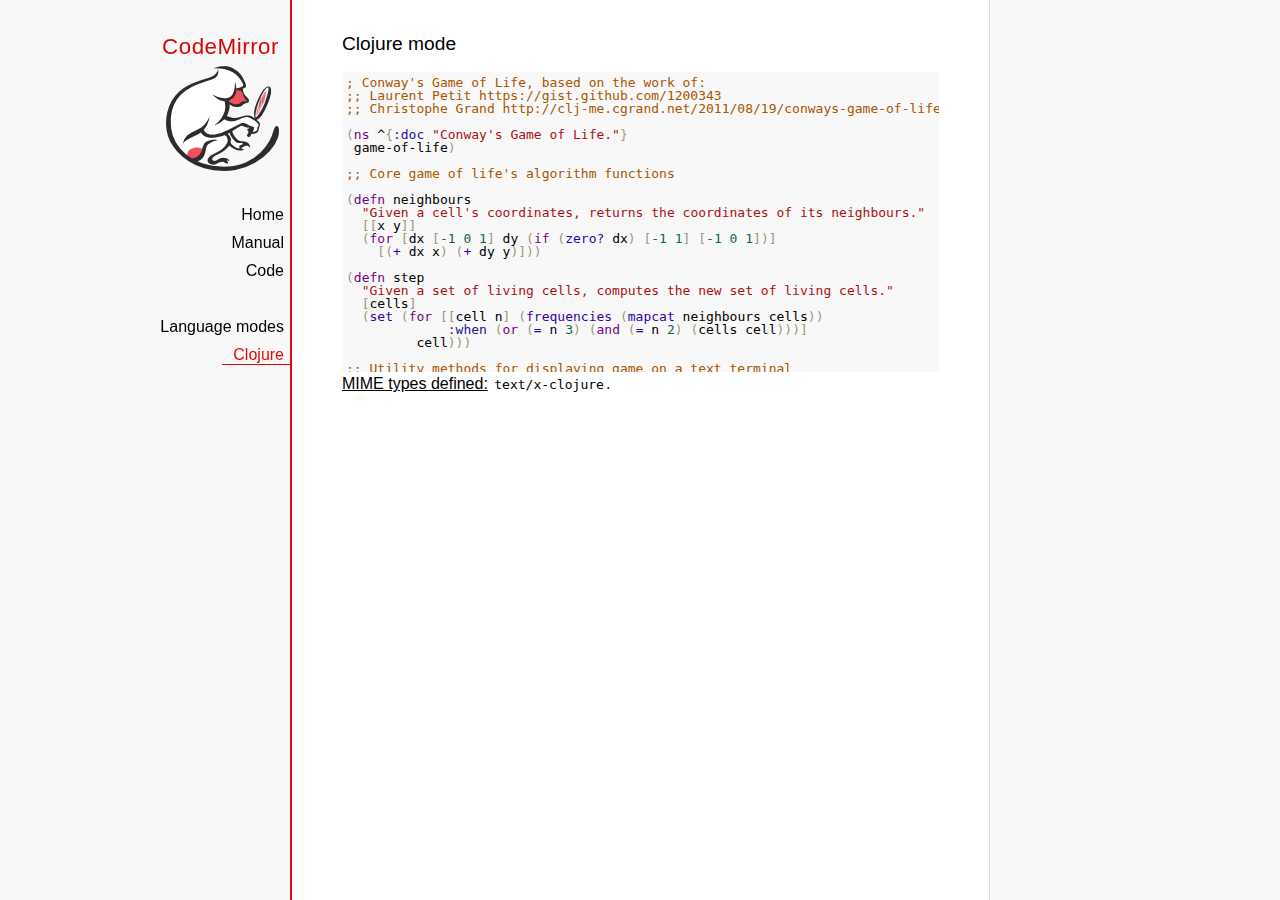
<file: static/codemirror/mode/clojure/index.html>
<!doctype html>

<title>CodeMirror: Clojure mode</title>
<meta charset="utf-8"/>
<link rel=stylesheet href="../../doc/docs.css">

<link rel="stylesheet" href="../../lib/codemirror.css">
<script src="../../lib/codemirror.js"></script>
<script src="clojure.js"></script>
<style>.CodeMirror {background: #f8f8f8;}</style>
<div id=nav>
  <a href="http://codemirror.net"><h1>CodeMirror</h1><img id=logo src="../../doc/logo.png"></a>

  <ul>
    <li><a href="../../index.html">Home</a>
    <li><a href="../../doc/manual.html">Manual</a>
    <li><a href="https://github.com/codemirror/codemirror">Code</a>
  </ul>
  <ul>
    <li><a href="../index.html">Language modes</a>
    <li><a class=active href="#">Clojure</a>
  </ul>
</div>

<article>
<h2>Clojure mode</h2>
<form><textarea id="code" name="code">
; Conway's Game of Life, based on the work of:
;; Laurent Petit https://gist.github.com/1200343
;; Christophe Grand http://clj-me.cgrand.net/2011/08/19/conways-game-of-life

(ns ^{:doc "Conway's Game of Life."}
 game-of-life)

;; Core game of life's algorithm functions

(defn neighbours
  "Given a cell's coordinates, returns the coordinates of its neighbours."
  [[x y]]
  (for [dx [-1 0 1] dy (if (zero? dx) [-1 1] [-1 0 1])]
    [(+ dx x) (+ dy y)]))

(defn step
  "Given a set of living cells, computes the new set of living cells."
  [cells]
  (set (for [[cell n] (frequencies (mapcat neighbours cells))
             :when (or (= n 3) (and (= n 2) (cells cell)))]
         cell)))

;; Utility methods for displaying game on a text terminal

(defn print-board
  "Prints a board on *out*, representing a step in the game."
  [board w h]
  (doseq [x (range (inc w)) y (range (inc h))]
    (if (= y 0) (print "\n"))
    (print (if (board [x y]) "[X]" " . "))))

(defn display-grids
  "Prints a squence of boards on *out*, representing several steps."
  [grids w h]
  (doseq [board grids]
    (print-board board w h)
    (print "\n")))

;; Launches an example board

(def
  ^{:doc "board represents the initial set of living cells"}
   board #{[2 1] [2 2] [2 3]})

(display-grids (take 3 (iterate step board)) 5 5)

;; Let's play with characters
(println \1 \a \# \\
         \" \( \newline
         \} \" \space
         \tab \return \backspace
         \u1000 \uAaAa \u9F9F)

</textarea></form>
    <script>
      var editor = CodeMirror.fromTextArea(document.getElementById("code"), {});
    </script>

    <p><strong>MIME types defined:</strong> <code>text/x-clojure</code>.</p>

  </article>
</file>
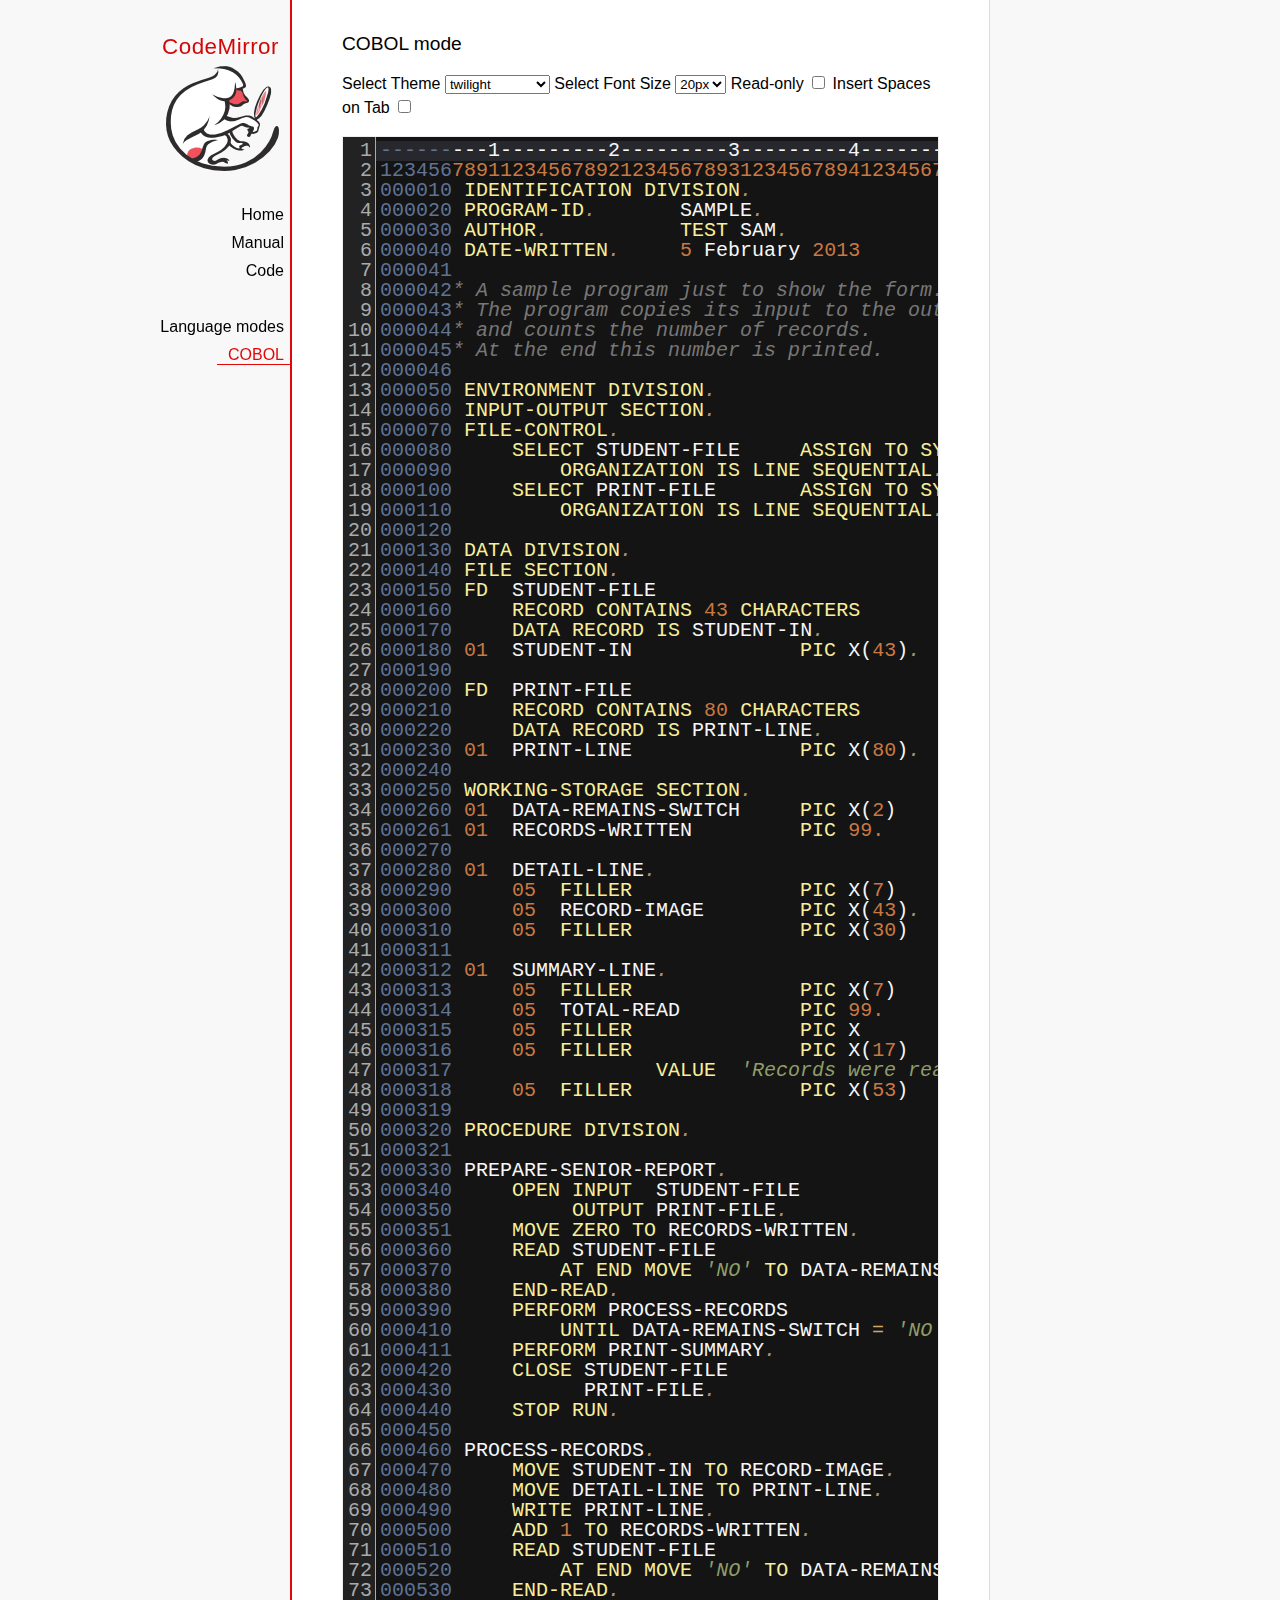
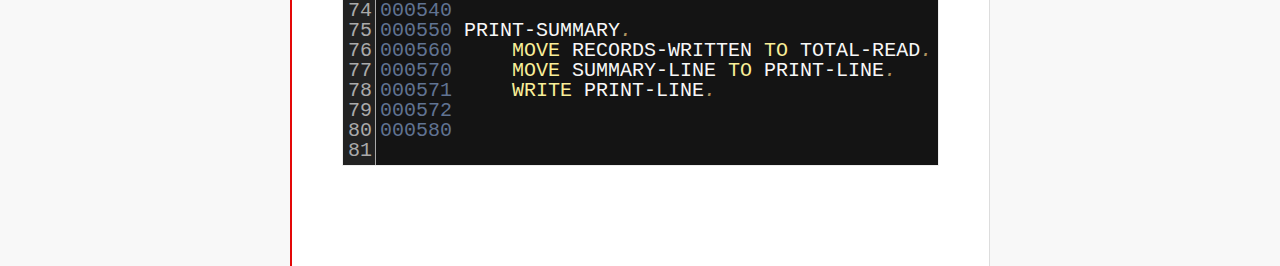
<file: static/codemirror/mode/cobol/index.html>
<!doctype html>

<title>CodeMirror: COBOL mode</title>
<meta charset="utf-8"/>
<link rel=stylesheet href="../../doc/docs.css">

<link rel="stylesheet" href="../../lib/codemirror.css">
<link rel="stylesheet" href="../../theme/neat.css">
<link rel="stylesheet" href="../../theme/elegant.css">
<link rel="stylesheet" href="../../theme/erlang-dark.css">
<link rel="stylesheet" href="../../theme/night.css">
<link rel="stylesheet" href="../../theme/monokai.css">
<link rel="stylesheet" href="../../theme/cobalt.css">
<link rel="stylesheet" href="../../theme/eclipse.css">
<link rel="stylesheet" href="../../theme/rubyblue.css">
<link rel="stylesheet" href="../../theme/lesser-dark.css">
<link rel="stylesheet" href="../../theme/xq-dark.css">
<link rel="stylesheet" href="../../theme/xq-light.css">
<link rel="stylesheet" href="../../theme/ambiance.css">
<link rel="stylesheet" href="../../theme/blackboard.css">
<link rel="stylesheet" href="../../theme/vibrant-ink.css">
<link rel="stylesheet" href="../../theme/solarized.css">
<link rel="stylesheet" href="../../theme/twilight.css">
<link rel="stylesheet" href="../../theme/midnight.css">
<link rel="stylesheet" href="../../addon/dialog/dialog.css">
<script src="../../lib/codemirror.js"></script>
<script src="../../addon/edit/matchbrackets.js"></script>
<script src="cobol.js"></script>
<script src="../../addon/selection/active-line.js"></script>
<script src="../../addon/search/search.js"></script>
<script src="../../addon/dialog/dialog.js"></script>
<script src="../../addon/search/searchcursor.js"></script>
<style>
        .CodeMirror {
          border: 1px solid #eee;
          font-size : 20px;
          height : auto !important;
        }
        .CodeMirror-activeline-background {background: #555555 !important;}
    </style>
<div id=nav>
  <a href="http://codemirror.net"><h1>CodeMirror</h1><img id=logo src="../../doc/logo.png"></a>

  <ul>
    <li><a href="../../index.html">Home</a>
    <li><a href="../../doc/manual.html">Manual</a>
    <li><a href="https://github.com/codemirror/codemirror">Code</a>
  </ul>
  <ul>
    <li><a href="../index.html">Language modes</a>
    <li><a class=active href="#">COBOL</a>
  </ul>
</div>

<article>
<h2>COBOL mode</h2>

    <p> Select Theme <select onchange="selectTheme()" id="selectTheme">
        <option>default</option>
        <option>ambiance</option>
        <option>blackboard</option>
        <option>cobalt</option>
        <option>eclipse</option>
        <option>elegant</option>
        <option>erlang-dark</option>
        <option>lesser-dark</option>
        <option>midnight</option>
        <option>monokai</option>
        <option>neat</option>
        <option>night</option>
        <option>rubyblue</option>
        <option>solarized dark</option>
        <option>solarized light</option>
        <option selected>twilight</option>
        <option>vibrant-ink</option>
        <option>xq-dark</option>
        <option>xq-light</option>
    </select>    Select Font Size <select onchange="selectFontsize()" id="selectFontSize">
          <option value="13px">13px</option>
          <option value="14px">14px</option>
          <option value="16px">16px</option>
          <option value="18px">18px</option>
          <option value="20px" selected="selected">20px</option>
          <option value="24px">24px</option>
          <option value="26px">26px</option>
          <option value="28px">28px</option>
          <option value="30px">30px</option>
          <option value="32px">32px</option>
          <option value="34px">34px</option>
          <option value="36px">36px</option>
        </select>
<label for="checkBoxReadOnly">Read-only</label>
<input type="checkbox" id="checkBoxReadOnly" onchange="selectReadOnly()">
<label for="id_tabToIndentSpace">Insert Spaces on Tab</label>
<input type="checkbox" id="id_tabToIndentSpace" onchange="tabToIndentSpace()">
</p>
<textarea id="code" name="code">
---------1---------2---------3---------4---------5---------6---------7---------8
12345678911234567892123456789312345678941234567895123456789612345678971234567898
000010 IDENTIFICATION DIVISION.                                        MODTGHERE
000020 PROGRAM-ID.       SAMPLE.
000030 AUTHOR.           TEST SAM. 
000040 DATE-WRITTEN.     5 February 2013
000041
000042* A sample program just to show the form.
000043* The program copies its input to the output,
000044* and counts the number of records.
000045* At the end this number is printed.
000046
000050 ENVIRONMENT DIVISION.
000060 INPUT-OUTPUT SECTION.
000070 FILE-CONTROL.
000080     SELECT STUDENT-FILE     ASSIGN TO SYSIN
000090         ORGANIZATION IS LINE SEQUENTIAL.
000100     SELECT PRINT-FILE       ASSIGN TO SYSOUT
000110         ORGANIZATION IS LINE SEQUENTIAL.
000120
000130 DATA DIVISION.
000140 FILE SECTION.
000150 FD  STUDENT-FILE
000160     RECORD CONTAINS 43 CHARACTERS
000170     DATA RECORD IS STUDENT-IN.
000180 01  STUDENT-IN              PIC X(43).
000190
000200 FD  PRINT-FILE
000210     RECORD CONTAINS 80 CHARACTERS
000220     DATA RECORD IS PRINT-LINE.
000230 01  PRINT-LINE              PIC X(80).
000240
000250 WORKING-STORAGE SECTION.
000260 01  DATA-REMAINS-SWITCH     PIC X(2)      VALUE SPACES.
000261 01  RECORDS-WRITTEN         PIC 99.
000270
000280 01  DETAIL-LINE.
000290     05  FILLER              PIC X(7)      VALUE SPACES.
000300     05  RECORD-IMAGE        PIC X(43).
000310     05  FILLER              PIC X(30)     VALUE SPACES.
000311 
000312 01  SUMMARY-LINE.
000313     05  FILLER              PIC X(7)      VALUE SPACES.
000314     05  TOTAL-READ          PIC 99.
000315     05  FILLER              PIC X         VALUE SPACE.
000316     05  FILLER              PIC X(17)     
000317                 VALUE  'Records were read'.
000318     05  FILLER              PIC X(53)     VALUE SPACES.
000319
000320 PROCEDURE DIVISION.
000321
000330 PREPARE-SENIOR-REPORT.
000340     OPEN INPUT  STUDENT-FILE
000350          OUTPUT PRINT-FILE.
000351     MOVE ZERO TO RECORDS-WRITTEN.
000360     READ STUDENT-FILE
000370         AT END MOVE 'NO' TO DATA-REMAINS-SWITCH
000380     END-READ.
000390     PERFORM PROCESS-RECORDS
000410         UNTIL DATA-REMAINS-SWITCH = 'NO'.
000411     PERFORM PRINT-SUMMARY.
000420     CLOSE STUDENT-FILE
000430           PRINT-FILE.
000440     STOP RUN.
000450
000460 PROCESS-RECORDS.
000470     MOVE STUDENT-IN TO RECORD-IMAGE.
000480     MOVE DETAIL-LINE TO PRINT-LINE.
000490     WRITE PRINT-LINE.
000500     ADD 1 TO RECORDS-WRITTEN.
000510     READ STUDENT-FILE
000520         AT END MOVE 'NO' TO DATA-REMAINS-SWITCH
000530     END-READ. 
000540
000550 PRINT-SUMMARY.
000560     MOVE RECORDS-WRITTEN TO TOTAL-READ.
000570     MOVE SUMMARY-LINE TO PRINT-LINE.
000571     WRITE PRINT-LINE. 
000572
000580
</textarea>
    <script>
      var editor = CodeMirror.fromTextArea(document.getElementById("code"), {
        lineNumbers: true,
        matchBrackets: true,
        mode: "text/x-cobol",
        theme : "twilight",
        styleActiveLine: true,
        showCursorWhenSelecting : true,  
      });
      function selectTheme() {
        var themeInput = document.getElementById("selectTheme");
        var theme = themeInput.options[themeInput.selectedIndex].innerHTML;
        editor.setOption("theme", theme);
      }
      function selectFontsize() {
        var fontSizeInput = document.getElementById("selectFontSize");
        var fontSize = fontSizeInput.options[fontSizeInput.selectedIndex].innerHTML;
        editor.getWrapperElement().style.fontSize = fontSize;
        editor.refresh();
      }
      function selectReadOnly() {
        editor.setOption("readOnly", document.getElementById("checkBoxReadOnly").checked);
      }
      function tabToIndentSpace() {
        if (document.getElementById("id_tabToIndentSpace").checked) {
            editor.setOption("extraKeys", {Tab: function(cm) { cm.replaceSelection("    ", "end"); }});
        } else {
            editor.setOption("extraKeys", {Tab: function(cm) { cm.replaceSelection("    ", "end"); }});
        }
      }
    </script>
  </article>
</file>
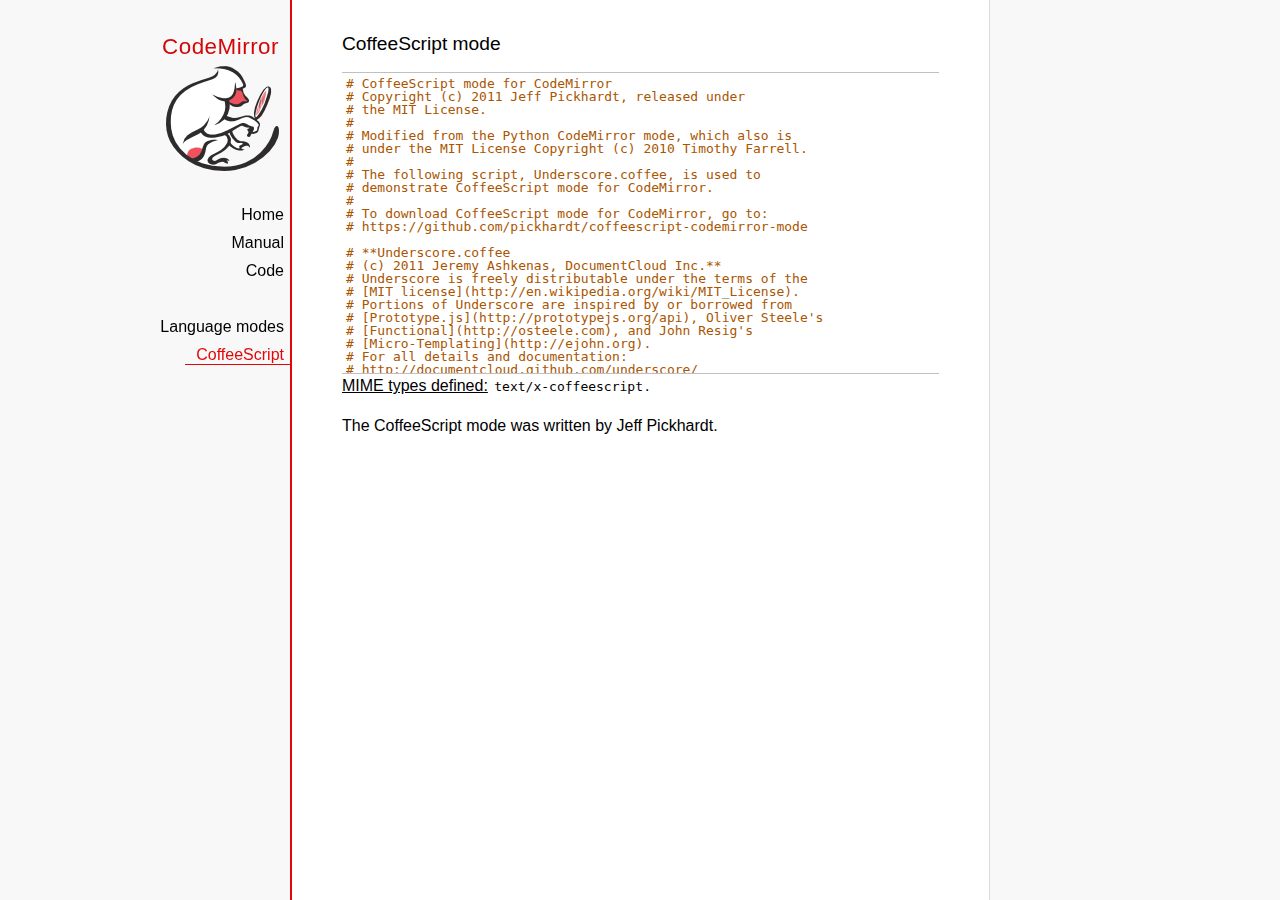
<file: static/codemirror/mode/coffeescript/index.html>
<!doctype html>

<title>CodeMirror: CoffeeScript mode</title>
<meta charset="utf-8"/>
<link rel=stylesheet href="../../doc/docs.css">

<link rel="stylesheet" href="../../lib/codemirror.css">
<script src="../../lib/codemirror.js"></script>
<script src="coffeescript.js"></script>
<style>.CodeMirror {border-top: 1px solid silver; border-bottom: 1px solid silver;}</style>
<div id=nav>
  <a href="http://codemirror.net"><h1>CodeMirror</h1><img id=logo src="../../doc/logo.png"></a>

  <ul>
    <li><a href="../../index.html">Home</a>
    <li><a href="../../doc/manual.html">Manual</a>
    <li><a href="https://github.com/codemirror/codemirror">Code</a>
  </ul>
  <ul>
    <li><a href="../index.html">Language modes</a>
    <li><a class=active href="#">CoffeeScript</a>
  </ul>
</div>

<article>
<h2>CoffeeScript mode</h2>
<form><textarea id="code" name="code">
# CoffeeScript mode for CodeMirror
# Copyright (c) 2011 Jeff Pickhardt, released under
# the MIT License.
#
# Modified from the Python CodeMirror mode, which also is 
# under the MIT License Copyright (c) 2010 Timothy Farrell.
#
# The following script, Underscore.coffee, is used to 
# demonstrate CoffeeScript mode for CodeMirror.
#
# To download CoffeeScript mode for CodeMirror, go to:
# https://github.com/pickhardt/coffeescript-codemirror-mode

# **Underscore.coffee
# (c) 2011 Jeremy Ashkenas, DocumentCloud Inc.**
# Underscore is freely distributable under the terms of the
# [MIT license](http://en.wikipedia.org/wiki/MIT_License).
# Portions of Underscore are inspired by or borrowed from
# [Prototype.js](http://prototypejs.org/api), Oliver Steele's
# [Functional](http://osteele.com), and John Resig's
# [Micro-Templating](http://ejohn.org).
# For all details and documentation:
# http://documentcloud.github.com/underscore/


# Baseline setup
# --------------

# Establish the root object, `window` in the browser, or `global` on the server.
root = this


# Save the previous value of the `_` variable.
previousUnderscore = root._

### Multiline
    comment
###

# Establish the object that gets thrown to break out of a loop iteration.
# `StopIteration` is SOP on Mozilla.
breaker = if typeof(StopIteration) is 'undefined' then '__break__' else StopIteration


#### Docco style single line comment (title)


# Helper function to escape **RegExp** contents, because JS doesn't have one.
escapeRegExp = (string) -> string.replace(/([.*+?^${}()|[\]\/\\])/g, '\\$1')


# Save bytes in the minified (but not gzipped) version:
ArrayProto = Array.prototype
ObjProto = Object.prototype


# Create quick reference variables for speed access to core prototypes.
slice = ArrayProto.slice
unshift = ArrayProto.unshift
toString = ObjProto.toString
hasOwnProperty = ObjProto.hasOwnProperty
propertyIsEnumerable = ObjProto.propertyIsEnumerable


# All **ECMA5** native implementations we hope to use are declared here.
nativeForEach = ArrayProto.forEach
nativeMap = ArrayProto.map
nativeReduce = ArrayProto.reduce
nativeReduceRight = ArrayProto.reduceRight
nativeFilter = ArrayProto.filter
nativeEvery = ArrayProto.every
nativeSome = ArrayProto.some
nativeIndexOf = ArrayProto.indexOf
nativeLastIndexOf = ArrayProto.lastIndexOf
nativeIsArray = Array.isArray
nativeKeys = Object.keys


# Create a safe reference to the Underscore object for use below.
_ = (obj) -> new wrapper(obj)


# Export the Underscore object for **CommonJS**.
if typeof(exports) != 'undefined' then exports._ = _


# Export Underscore to global scope.
root._ = _


# Current version.
_.VERSION = '1.1.0'


# Collection Functions
# --------------------

# The cornerstone, an **each** implementation.
# Handles objects implementing **forEach**, arrays, and raw objects.
_.each = (obj, iterator, context) ->
  try
    if nativeForEach and obj.forEach is nativeForEach
      obj.forEach iterator, context
    else if _.isNumber obj.length
      iterator.call context, obj[i], i, obj for i in [0...obj.length]
    else
      iterator.call context, val, key, obj for own key, val of obj
  catch e
    throw e if e isnt breaker
  obj


# Return the results of applying the iterator to each element. Use JavaScript
# 1.6's version of **map**, if possible.
_.map = (obj, iterator, context) ->
  return obj.map(iterator, context) if nativeMap and obj.map is nativeMap
  results = []
  _.each obj, (value, index, list) ->
    results.push iterator.call context, value, index, list
  results


# **Reduce** builds up a single result from a list of values. Also known as
# **inject**, or **foldl**. Uses JavaScript 1.8's version of **reduce**, if possible.
_.reduce = (obj, iterator, memo, context) ->
  if nativeReduce and obj.reduce is nativeReduce
    iterator = _.bind iterator, context if context
    return obj.reduce iterator, memo
  _.each obj, (value, index, list) ->
    memo = iterator.call context, memo, value, index, list
  memo


# The right-associative version of **reduce**, also known as **foldr**. Uses
# JavaScript 1.8's version of **reduceRight**, if available.
_.reduceRight = (obj, iterator, memo, context) ->
  if nativeReduceRight and obj.reduceRight is nativeReduceRight
    iterator = _.bind iterator, context if context
    return obj.reduceRight iterator, memo
  reversed = _.clone(_.toArray(obj)).reverse()
  _.reduce reversed, iterator, memo, context


# Return the first value which passes a truth test.
_.detect = (obj, iterator, context) ->
  result = null
  _.each obj, (value, index, list) ->
    if iterator.call context, value, index, list
      result = value
      _.breakLoop()
  result


# Return all the elements that pass a truth test. Use JavaScript 1.6's
# **filter**, if it exists.
_.filter = (obj, iterator, context) ->
  return obj.filter iterator, context if nativeFilter and obj.filter is nativeFilter
  results = []
  _.each obj, (value, index, list) ->
    results.push value if iterator.call context, value, index, list
  results


# Return all the elements for which a truth test fails.
_.reject = (obj, iterator, context) ->
  results = []
  _.each obj, (value, index, list) ->
    results.push value if not iterator.call context, value, index, list
  results


# Determine whether all of the elements match a truth test. Delegate to
# JavaScript 1.6's **every**, if it is present.
_.every = (obj, iterator, context) ->
  iterator ||= _.identity
  return obj.every iterator, context if nativeEvery and obj.every is nativeEvery
  result = true
  _.each obj, (value, index, list) ->
    _.breakLoop() unless (result = result and iterator.call(context, value, index, list))
  result


# Determine if at least one element in the object matches a truth test. Use
# JavaScript 1.6's **some**, if it exists.
_.some = (obj, iterator, context) ->
  iterator ||= _.identity
  return obj.some iterator, context if nativeSome and obj.some is nativeSome
  result = false
  _.each obj, (value, index, list) ->
    _.breakLoop() if (result = iterator.call(context, value, index, list))
  result


# Determine if a given value is included in the array or object,
# based on `===`.
_.include = (obj, target) ->
  return _.indexOf(obj, target) isnt -1 if nativeIndexOf and obj.indexOf is nativeIndexOf
  return true for own key, val of obj when val is target
  false


# Invoke a method with arguments on every item in a collection.
_.invoke = (obj, method) ->
  args = _.rest arguments, 2
  (if method then val[method] else val).apply(val, args) for val in obj


# Convenience version of a common use case of **map**: fetching a property.
_.pluck = (obj, key) ->
  _.map(obj, (val) -> val[key])


# Return the maximum item or (item-based computation).
_.max = (obj, iterator, context) ->
  return Math.max.apply(Math, obj) if not iterator and _.isArray(obj)
  result = computed: -Infinity
  _.each obj, (value, index, list) ->
    computed = if iterator then iterator.call(context, value, index, list) else value
    computed >= result.computed and (result = {value: value, computed: computed})
  result.value


# Return the minimum element (or element-based computation).
_.min = (obj, iterator, context) ->
  return Math.min.apply(Math, obj) if not iterator and _.isArray(obj)
  result = computed: Infinity
  _.each obj, (value, index, list) ->
    computed = if iterator then iterator.call(context, value, index, list) else value
    computed < result.computed and (result = {value: value, computed: computed})
  result.value


# Sort the object's values by a criterion produced by an iterator.
_.sortBy = (obj, iterator, context) ->
  _.pluck(((_.map obj, (value, index, list) ->
    {value: value, criteria: iterator.call(context, value, index, list)}
  ).sort((left, right) ->
    a = left.criteria; b = right.criteria
    if a < b then -1 else if a > b then 1 else 0
  )), 'value')


# Use a comparator function to figure out at what index an object should
# be inserted so as to maintain order. Uses binary search.
_.sortedIndex = (array, obj, iterator) ->
  iterator ||= _.identity
  low = 0
  high = array.length
  while low < high
    mid = (low + high) >> 1
    if iterator(array[mid]) < iterator(obj) then low = mid + 1 else high = mid
  low


# Convert anything iterable into a real, live array.
_.toArray = (iterable) ->
  return [] if (!iterable)
  return iterable.toArray() if (iterable.toArray)
  return iterable if (_.isArray(iterable))
  return slice.call(iterable) if (_.isArguments(iterable))
  _.values(iterable)


# Return the number of elements in an object.
_.size = (obj) -> _.toArray(obj).length


# Array Functions
# ---------------

# Get the first element of an array. Passing `n` will return the first N
# values in the array. Aliased as **head**. The `guard` check allows it to work
# with **map**.
_.first = (array, n, guard) ->
  if n and not guard then slice.call(array, 0, n) else array[0]


# Returns everything but the first entry of the array. Aliased as **tail**.
# Especially useful on the arguments object. Passing an `index` will return
# the rest of the values in the array from that index onward. The `guard`
# check allows it to work with **map**.
_.rest = (array, index, guard) ->
  slice.call(array, if _.isUndefined(index) or guard then 1 else index)


# Get the last element of an array.
_.last = (array) -> array[array.length - 1]


# Trim out all falsy values from an array.
_.compact = (array) -> item for item in array when item


# Return a completely flattened version of an array.
_.flatten = (array) ->
  _.reduce array, (memo, value) ->
    return memo.concat(_.flatten(value)) if _.isArray value
    memo.push value
    memo
  , []


# Return a version of the array that does not contain the specified value(s).
_.without = (array) ->
  values = _.rest arguments
  val for val in _.toArray(array) when not _.include values, val


# Produce a duplicate-free version of the array. If the array has already
# been sorted, you have the option of using a faster algorithm.
_.uniq = (array, isSorted) ->
  memo = []
  for el, i in _.toArray array
    memo.push el if i is 0 || (if isSorted is true then _.last(memo) isnt el else not _.include(memo, el))
  memo


# Produce an array that contains every item shared between all the
# passed-in arrays.
_.intersect = (array) ->
  rest = _.rest arguments
  _.select _.uniq(array), (item) ->
    _.all rest, (other) ->
      _.indexOf(other, item) >= 0


# Zip together multiple lists into a single array -- elements that share
# an index go together.
_.zip = ->
  length = _.max _.pluck arguments, 'length'
  results = new Array length
  for i in [0...length]
    results[i] = _.pluck arguments, String i
  results


# If the browser doesn't supply us with **indexOf** (I'm looking at you, MSIE),
# we need this function. Return the position of the first occurrence of an
# item in an array, or -1 if the item is not included in the array.
_.indexOf = (array, item) ->
  return array.indexOf item if nativeIndexOf and array.indexOf is nativeIndexOf
  i = 0; l = array.length
  while l - i
    if array[i] is item then return i else i++
  -1


# Provide JavaScript 1.6's **lastIndexOf**, delegating to the native function,
# if possible.
_.lastIndexOf = (array, item) ->
  return array.lastIndexOf(item) if nativeLastIndexOf and array.lastIndexOf is nativeLastIndexOf
  i = array.length
  while i
    if array[i] is item then return i else i--
  -1


# Generate an integer Array containing an arithmetic progression. A port of
# [the native Python **range** function](http://docs.python.org/library/functions.html#range).
_.range = (start, stop, step) ->
  a = arguments
  solo = a.length <= 1
  i = start = if solo then 0 else a[0]
  stop = if solo then a[0] else a[1]
  step = a[2] or 1
  len = Math.ceil((stop - start) / step)
  return [] if len <= 0
  range = new Array len
  idx = 0
  loop
    return range if (if step > 0 then i - stop else stop - i) >= 0
    range[idx] = i
    idx++
    i+= step


# Function Functions
# ------------------

# Create a function bound to a given object (assigning `this`, and arguments,
# optionally). Binding with arguments is also known as **curry**.
_.bind = (func, obj) ->
  args = _.rest arguments, 2
  -> func.apply obj or root, args.concat arguments


# Bind all of an object's methods to that object. Useful for ensuring that
# all callbacks defined on an object belong to it.
_.bindAll = (obj) ->
  funcs = if arguments.length > 1 then _.rest(arguments) else _.functions(obj)
  _.each funcs, (f) -> obj[f] = _.bind obj[f], obj
  obj


# Delays a function for the given number of milliseconds, and then calls
# it with the arguments supplied.
_.delay = (func, wait) ->
  args = _.rest arguments, 2
  setTimeout((-> func.apply(func, args)), wait)


# Memoize an expensive function by storing its results.
_.memoize = (func, hasher) ->
  memo = {}
  hasher or= _.identity
  ->
    key = hasher.apply this, arguments
    return memo[key] if key of memo
    memo[key] = func.apply this, arguments


# Defers a function, scheduling it to run after the current call stack has
# cleared.
_.defer = (func) ->
  _.delay.apply _, [func, 1].concat _.rest arguments


# Returns the first function passed as an argument to the second,
# allowing you to adjust arguments, run code before and after, and
# conditionally execute the original function.
_.wrap = (func, wrapper) ->
  -> wrapper.apply wrapper, [func].concat arguments


# Returns a function that is the composition of a list of functions, each
# consuming the return value of the function that follows.
_.compose = ->
  funcs = arguments
  ->
    args = arguments
    for i in [funcs.length - 1..0] by -1
      args = [funcs[i].apply(this, args)]
    args[0]


# Object Functions
# ----------------

# Retrieve the names of an object's properties.
_.keys = nativeKeys or (obj) ->
  return _.range 0, obj.length if _.isArray(obj)
  key for key, val of obj


# Retrieve the values of an object's properties.
_.values = (obj) ->
  _.map obj, _.identity


# Return a sorted list of the function names available in Underscore.
_.functions = (obj) ->
  _.filter(_.keys(obj), (key) -> _.isFunction(obj[key])).sort()


# Extend a given object with all of the properties in a source object.
_.extend = (obj) ->
  for source in _.rest(arguments)
    obj[key] = val for key, val of source
  obj


# Create a (shallow-cloned) duplicate of an object.
_.clone = (obj) ->
  return obj.slice 0 if _.isArray obj
  _.extend {}, obj


# Invokes interceptor with the obj, and then returns obj.
# The primary purpose of this method is to "tap into" a method chain,
# in order to perform operations on intermediate results within
 the chain.
_.tap = (obj, interceptor) ->
  interceptor obj
  obj


# Perform a deep comparison to check if two objects are equal.
_.isEqual = (a, b) ->
  # Check object identity.
  return true if a is b
  # Different types?
  atype = typeof(a); btype = typeof(b)
  return false if atype isnt btype
  # Basic equality test (watch out for coercions).
  return true if `a == b`
  # One is falsy and the other truthy.
  return false if (!a and b) or (a and !b)
  # One of them implements an `isEqual()`?
  return a.isEqual(b) if a.isEqual
  # Check dates' integer values.
  return a.getTime() is b.getTime() if _.isDate(a) and _.isDate(b)
  # Both are NaN?
  return false if _.isNaN(a) and _.isNaN(b)
  # Compare regular expressions.
  if _.isRegExp(a) and _.isRegExp(b)
    return a.source is b.source and
           a.global is b.global and
           a.ignoreCase is b.ignoreCase and
           a.multiline is b.multiline
  # If a is not an object by this point, we can't handle it.
  return false if atype isnt 'object'
  # Check for different array lengths before comparing contents.
  return false if a.length and (a.length isnt b.length)
  # Nothing else worked, deep compare the contents.
  aKeys = _.keys(a); bKeys = _.keys(b)
  # Different object sizes?
  return false if aKeys.length isnt bKeys.length
  # Recursive comparison of contents.
  return false for key, val of a when !(key of b) or !_.isEqual(val, b[key])
  true


# Is a given array or object empty?
_.isEmpty = (obj) ->
  return obj.length is 0 if _.isArray(obj) or _.isString(obj)
  return false for own key of obj
  true


# Is a given value a DOM element?
_.isElement = (obj) -> obj and obj.nodeType is 1


# Is a given value an array?
_.isArray = nativeIsArray or (obj) -> !!(obj and obj.concat and obj.unshift and not obj.callee)


# Is a given variable an arguments object?
_.isArguments = (obj) -> obj and obj.callee


# Is the given value a function?
_.isFunction = (obj) -> !!(obj and obj.constructor and obj.call and obj.apply)


# Is the given value a string?
_.isString = (obj) -> !!(obj is '' or (obj and obj.charCodeAt and obj.substr))


# Is a given value a number?
_.isNumber = (obj) -> (obj is +obj) or toString.call(obj) is '[object Number]'


# Is a given value a boolean?
_.isBoolean = (obj) -> obj is true or obj is false


# Is a given value a Date?
_.isDate = (obj) -> !!(obj and obj.getTimezoneOffset and obj.setUTCFullYear)


# Is the given value a regular expression?
_.isRegExp = (obj) -> !!(obj and obj.exec and (obj.ignoreCase or obj.ignoreCase is false))


# Is the given value NaN -- this one is interesting. `NaN != NaN`, and
# `isNaN(undefined) == true`, so we make sure it's a number first.
_.isNaN = (obj) -> _.isNumber(obj) and window.isNaN(obj)


# Is a given value equal to null?
_.isNull = (obj) -> obj is null


# Is a given variable undefined?
_.isUndefined = (obj) -> typeof obj is 'undefined'


# Utility Functions
# -----------------

# Run Underscore.js in noConflict mode, returning the `_` variable to its
# previous owner. Returns a reference to the Underscore object.
_.noConflict = ->
  root._ = previousUnderscore
  this


# Keep the identity function around for default iterators.
_.identity = (value) -> value


# Run a function `n` times.
_.times = (n, iterator, context) ->
  iterator.call context, i for i in [0...n]


# Break out of the middle of an iteration.
_.breakLoop = -> throw breaker


# Add your own custom functions to the Underscore object, ensuring that
# they're correctly added to the OOP wrapper as well.
_.mixin = (obj) ->
  for name in _.functions(obj)
    addToWrapper name, _[name] = obj[name]


# Generate a unique integer id (unique within the entire client session).
# Useful for temporary DOM ids.
idCounter = 0
_.uniqueId = (prefix) ->
  (prefix or '') + idCounter++


# By default, Underscore uses **ERB**-style template delimiters, change the
# following template settings to use alternative delimiters.
_.templateSettings = {
  start: '<%'
  end: '%>'
  interpolate: /<%=(.+?)%>/g
}


# JavaScript templating a-la **ERB**, pilfered from John Resig's
# *Secrets of the JavaScript Ninja*, page 83.
# Single-quote fix from Rick Strahl.
# With alterations for arbitrary delimiters, and to preserve whitespace.
_.template = (str, data) ->
  c = _.templateSettings
  endMatch = new RegExp("'(?=[^"+c.end.substr(0, 1)+"]*"+escapeRegExp(c.end)+")","g")
  fn = new Function 'obj',
    'var p=[],print=function(){p.push.apply(p,arguments);};' +
    'with(obj||{}){p.push(\'' +
    str.replace(/\r/g, '\\r')
       .replace(/\n/g, '\\n')
       .replace(/\t/g, '\\t')
       .replace(endMatch,"���")
       .split("'").join("\\'")
       .split("���").join("'")
       .replace(c.interpolate, "',$1,'")
       .split(c.start).join("');")
       .split(c.end).join("p.push('") +
       "');}return p.join('');"
  if data then fn(data) else fn


# Aliases
# -------

_.forEach = _.each
_.foldl = _.inject = _.reduce
_.foldr = _.reduceRight
_.select = _.filter
_.all = _.every
_.any = _.some
_.contains = _.include
_.head = _.first
_.tail = _.rest
_.methods = _.functions


# Setup the OOP Wrapper
# ---------------------

# If Underscore is called as a function, it returns a wrapped object that
# can be used OO-style. This wrapper holds altered versions of all the
# underscore functions. Wrapped objects may be chained.
wrapper = (obj) ->
  this._wrapped = obj
  this


# Helper function to continue chaining intermediate results.
result = (obj, chain) ->
  if chain then _(obj).chain() else obj


# A method to easily add functions to the OOP wrapper.
addToWrapper = (name, func) ->
  wrapper.prototype[name] = ->
    args = _.toArray arguments
    unshift.call args, this._wrapped
    result func.apply(_, args), this._chain


# Add all ofthe Underscore functions to the wrapper object.
_.mixin _


# Add all mutator Array functions to the wrapper.
_.each ['pop', 'push', 'reverse', 'shift', 'sort', 'splice', 'unshift'], (name) ->
  method = Array.prototype[name]
  wrapper.prototype[name] = ->
    method.apply(this._wrapped, arguments)
    result(this._wrapped, this._chain)


# Add all accessor Array functions to the wrapper.
_.each ['concat', 'join', 'slice'], (name) ->
  method = Array.prototype[name]
  wrapper.prototype[name] = ->
    result(method.apply(this._wrapped, arguments), this._chain)


# Start chaining a wrapped Underscore object.
wrapper::chain = ->
  this._chain = true
  this


# Extracts the result from a wrapped and chained object.
wrapper::value = -> this._wrapped
</textarea></form>
    <script>
      var editor = CodeMirror.fromTextArea(document.getElementById("code"), {});
    </script>

    <p><strong>MIME types defined:</strong> <code>text/x-coffeescript</code>.</p>

    <p>The CoffeeScript mode was written by Jeff Pickhardt.</p>

  </article>
</file>
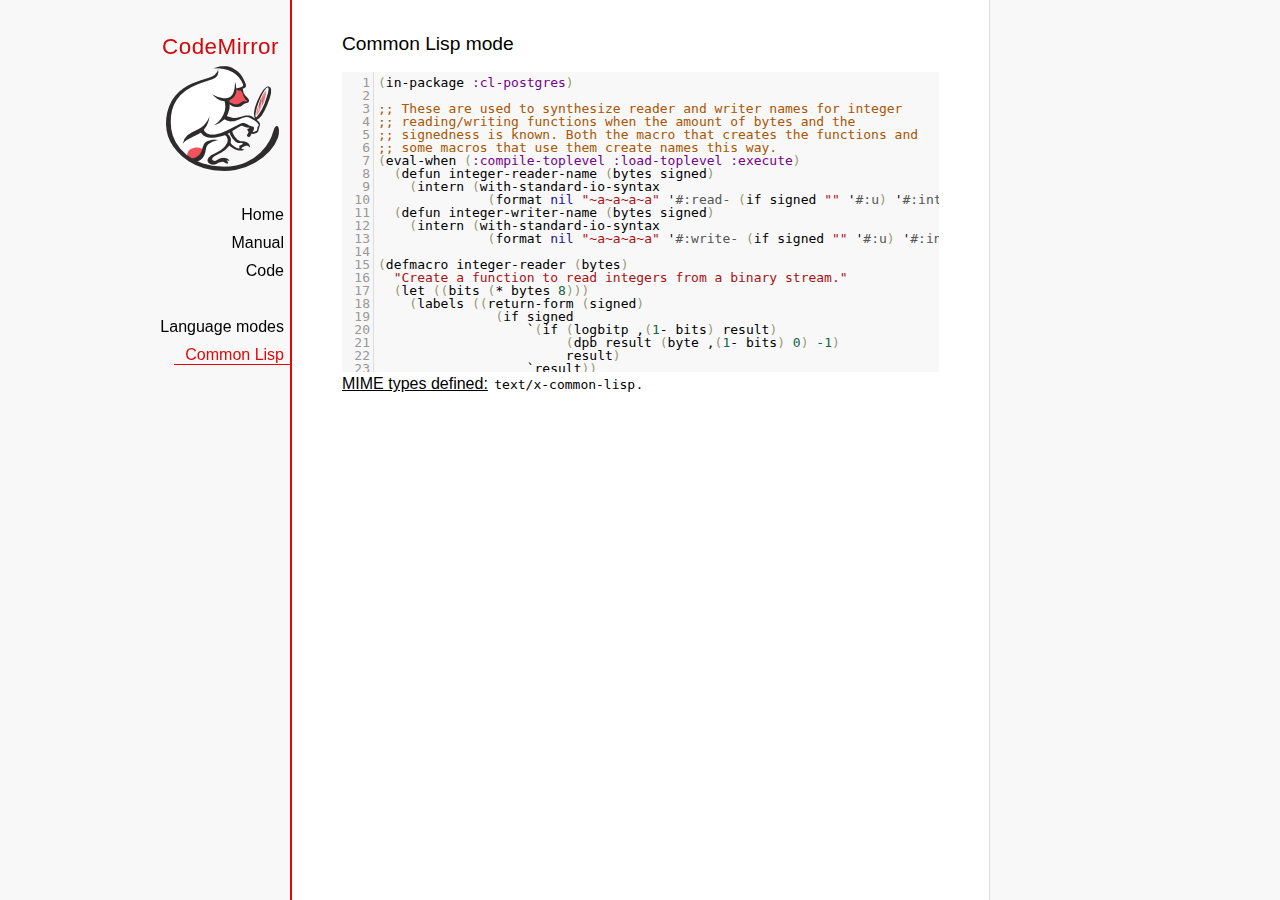
<file: static/codemirror/mode/commonlisp/index.html>
<!doctype html>

<title>CodeMirror: Common Lisp mode</title>
<meta charset="utf-8"/>
<link rel=stylesheet href="../../doc/docs.css">

<link rel="stylesheet" href="../../lib/codemirror.css">
<script src="../../lib/codemirror.js"></script>
<script src="commonlisp.js"></script>
<style>.CodeMirror {background: #f8f8f8;}</style>
<div id=nav>
  <a href="http://codemirror.net"><h1>CodeMirror</h1><img id=logo src="../../doc/logo.png"></a>

  <ul>
    <li><a href="../../index.html">Home</a>
    <li><a href="../../doc/manual.html">Manual</a>
    <li><a href="https://github.com/codemirror/codemirror">Code</a>
  </ul>
  <ul>
    <li><a href="../index.html">Language modes</a>
    <li><a class=active href="#">Common Lisp</a>
  </ul>
</div>

<article>
<h2>Common Lisp mode</h2>
<form><textarea id="code" name="code">(in-package :cl-postgres)

;; These are used to synthesize reader and writer names for integer
;; reading/writing functions when the amount of bytes and the
;; signedness is known. Both the macro that creates the functions and
;; some macros that use them create names this way.
(eval-when (:compile-toplevel :load-toplevel :execute)
  (defun integer-reader-name (bytes signed)
    (intern (with-standard-io-syntax
              (format nil "~a~a~a~a" '#:read- (if signed "" '#:u) '#:int bytes))))
  (defun integer-writer-name (bytes signed)
    (intern (with-standard-io-syntax
              (format nil "~a~a~a~a" '#:write- (if signed "" '#:u) '#:int bytes)))))

(defmacro integer-reader (bytes)
  "Create a function to read integers from a binary stream."
  (let ((bits (* bytes 8)))
    (labels ((return-form (signed)
               (if signed
                   `(if (logbitp ,(1- bits) result)
                        (dpb result (byte ,(1- bits) 0) -1)
                        result)
                   `result))
             (generate-reader (signed)
               `(defun ,(integer-reader-name bytes signed) (socket)
                  (declare (type stream socket)
                           #.*optimize*)
                  ,(if (= bytes 1)
                       `(let ((result (the (unsigned-byte 8) (read-byte socket))))
                          (declare (type (unsigned-byte 8) result))
                          ,(return-form signed))
                       `(let ((result 0))
                          (declare (type (unsigned-byte ,bits) result))
                          ,@(loop :for byte :from (1- bytes) :downto 0
                                   :collect `(setf (ldb (byte 8 ,(* 8 byte)) result)
                                                   (the (unsigned-byte 8) (read-byte socket))))
                          ,(return-form signed))))))
      `(progn
;; This causes weird errors on SBCL in some circumstances. Disabled for now.
;;         (declaim (inline ,(integer-reader-name bytes t)
;;                          ,(integer-reader-name bytes nil)))
         (declaim (ftype (function (t) (signed-byte ,bits))
                         ,(integer-reader-name bytes t)))
         ,(generate-reader t)
         (declaim (ftype (function (t) (unsigned-byte ,bits))
                         ,(integer-reader-name bytes nil)))
         ,(generate-reader nil)))))

(defmacro integer-writer (bytes)
  "Create a function to write integers to a binary stream."
  (let ((bits (* 8 bytes)))
    `(progn
      (declaim (inline ,(integer-writer-name bytes t)
                       ,(integer-writer-name bytes nil)))
      (defun ,(integer-writer-name bytes nil) (socket value)
        (declare (type stream socket)
                 (type (unsigned-byte ,bits) value)
                 #.*optimize*)
        ,@(if (= bytes 1)
              `((write-byte value socket))
              (loop :for byte :from (1- bytes) :downto 0
                    :collect `(write-byte (ldb (byte 8 ,(* byte 8)) value)
                               socket)))
        (values))
      (defun ,(integer-writer-name bytes t) (socket value)
        (declare (type stream socket)
                 (type (signed-byte ,bits) value)
                 #.*optimize*)
        ,@(if (= bytes 1)
              `((write-byte (ldb (byte 8 0) value) socket))
              (loop :for byte :from (1- bytes) :downto 0
                    :collect `(write-byte (ldb (byte 8 ,(* byte 8)) value)
                               socket)))
        (values)))))

;; All the instances of the above that we need.

(integer-reader 1)
(integer-reader 2)
(integer-reader 4)
(integer-reader 8)

(integer-writer 1)
(integer-writer 2)
(integer-writer 4)

(defun write-bytes (socket bytes)
  "Write a byte-array to a stream."
  (declare (type stream socket)
           (type (simple-array (unsigned-byte 8)) bytes)
           #.*optimize*)
  (write-sequence bytes socket))

(defun write-str (socket string)
  "Write a null-terminated string to a stream \(encoding it when UTF-8
support is enabled.)."
  (declare (type stream socket)
           (type string string)
           #.*optimize*)
  (enc-write-string string socket)
  (write-uint1 socket 0))

(declaim (ftype (function (t unsigned-byte)
                          (simple-array (unsigned-byte 8) (*)))
                read-bytes))
(defun read-bytes (socket length)
  "Read a byte array of the given length from a stream."
  (declare (type stream socket)
           (type fixnum length)
           #.*optimize*)
  (let ((result (make-array length :element-type '(unsigned-byte 8))))
    (read-sequence result socket)
    result))

(declaim (ftype (function (t) string) read-str))
(defun read-str (socket)
  "Read a null-terminated string from a stream. Takes care of encoding
when UTF-8 support is enabled."
  (declare (type stream socket)
           #.*optimize*)
  (enc-read-string socket :null-terminated t))

(defun skip-bytes (socket length)
  "Skip a given number of bytes in a binary stream."
  (declare (type stream socket)
           (type (unsigned-byte 32) length)
           #.*optimize*)
  (dotimes (i length)
    (read-byte socket)))

(defun skip-str (socket)
  "Skip a null-terminated string."
  (declare (type stream socket)
           #.*optimize*)
  (loop :for char :of-type fixnum = (read-byte socket)
        :until (zerop char)))

(defun ensure-socket-is-closed (socket &amp;key abort)
  (when (open-stream-p socket)
    (handler-case
        (close socket :abort abort)
      (error (error)
        (warn "Ignoring the error which happened while trying to close PostgreSQL socket: ~A" error)))))
</textarea></form>
    <script>
      var editor = CodeMirror.fromTextArea(document.getElementById("code"), {lineNumbers: true});
    </script>

    <p><strong>MIME types defined:</strong> <code>text/x-common-lisp</code>.</p>

  </article>
</file>
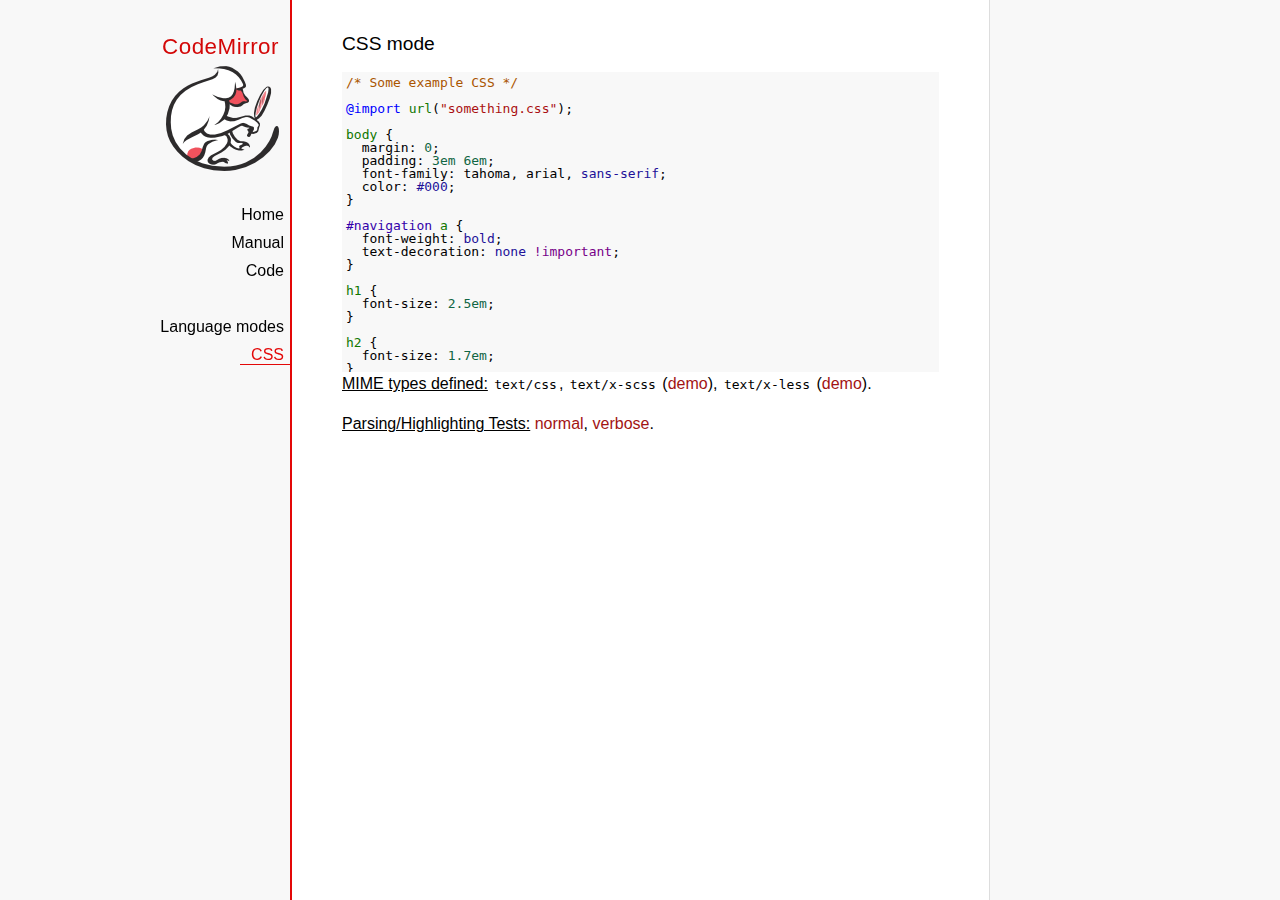
<file: static/codemirror/mode/css/index.html>
<!doctype html>

<title>CodeMirror: CSS mode</title>
<meta charset="utf-8"/>
<link rel=stylesheet href="../../doc/docs.css">

<link rel="stylesheet" href="../../lib/codemirror.css">
<script src="../../lib/codemirror.js"></script>
<script src="css.js"></script>
<style>.CodeMirror {background: #f8f8f8;}</style>
<div id=nav>
  <a href="http://codemirror.net"><h1>CodeMirror</h1><img id=logo src="../../doc/logo.png"></a>

  <ul>
    <li><a href="../../index.html">Home</a>
    <li><a href="../../doc/manual.html">Manual</a>
    <li><a href="https://github.com/codemirror/codemirror">Code</a>
  </ul>
  <ul>
    <li><a href="../index.html">Language modes</a>
    <li><a class=active href="#">CSS</a>
  </ul>
</div>

<article>
<h2>CSS mode</h2>
<form><textarea id="code" name="code">
/* Some example CSS */

@import url("something.css");

body {
  margin: 0;
  padding: 3em 6em;
  font-family: tahoma, arial, sans-serif;
  color: #000;
}

#navigation a {
  font-weight: bold;
  text-decoration: none !important;
}

h1 {
  font-size: 2.5em;
}

h2 {
  font-size: 1.7em;
}

h1:before, h2:before {
  content: "::";
}

code {
  font-family: courier, monospace;
  font-size: 80%;
  color: #418A8A;
}
</textarea></form>
    <script>
      var editor = CodeMirror.fromTextArea(document.getElementById("code"), {});
    </script>

    <p><strong>MIME types defined:</strong> <code>text/css</code>, <code>text/x-scss</code> (<a href="scss.html">demo</a>), <code>text/x-less</code> (<a href="less.html">demo</a>).</p>

    <p><strong>Parsing/Highlighting Tests:</strong> <a href="../../test/index.html#css_*">normal</a>,  <a href="../../test/index.html#verbose,css_*">verbose</a>.</p>

  </article>
</file>
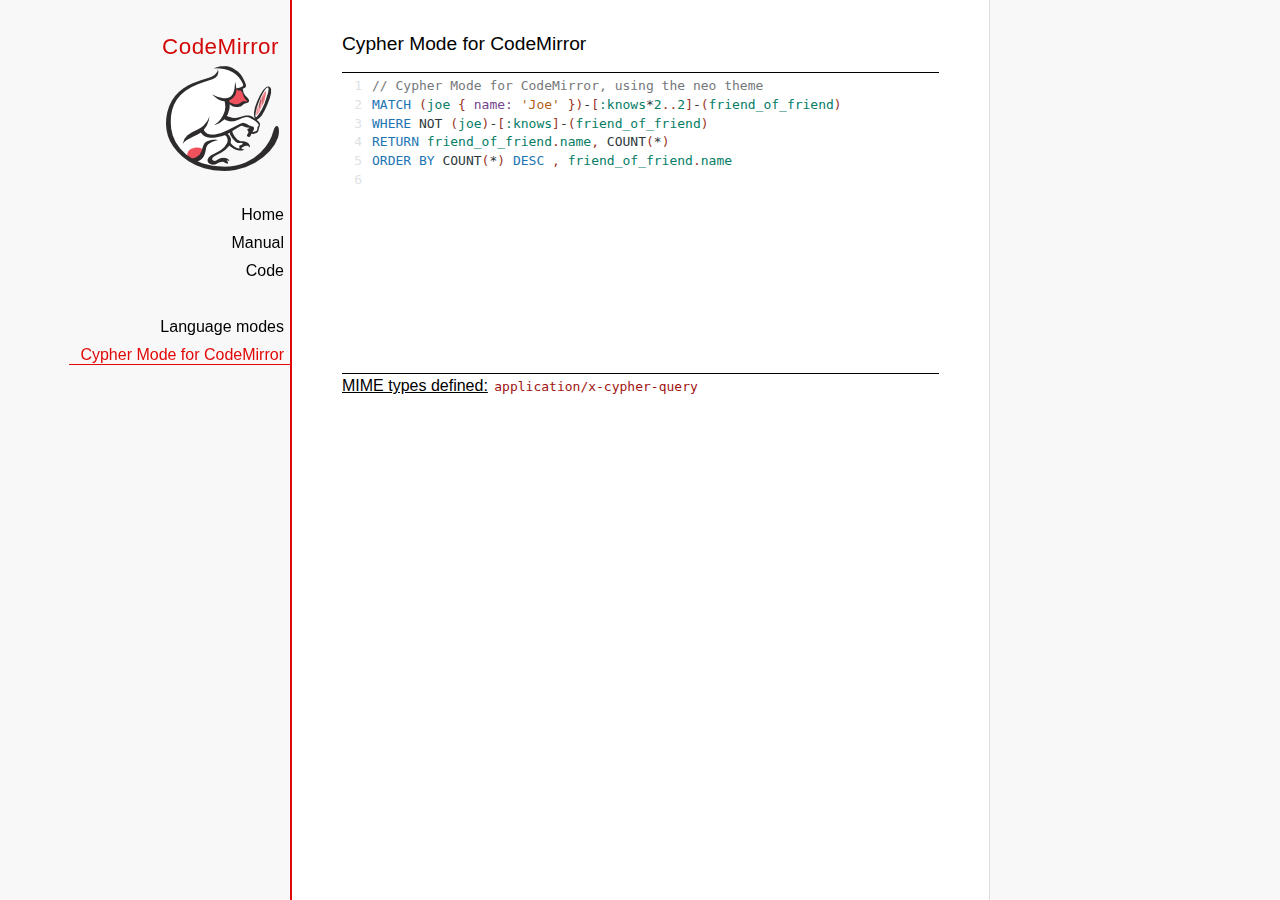
<file: static/codemirror/mode/cypher/index.html>
<!doctype html>

<title>CodeMirror: Cypher Mode for CodeMirror</title>
<meta charset="utf-8"/>
<link rel=stylesheet href="../../doc/docs.css">

<link rel="stylesheet" href="../../lib/codemirror.css" />
<link rel="stylesheet" href="../../theme/neo.css" />
<script src="../../lib/codemirror.js"></script>
<script src="cypher.js"></script>
<style>
.CodeMirror {
    border-top: 1px solid black;
    border-bottom: 1px solid black;
}
        </style>
<div id=nav>
  <a href="http://codemirror.net"><h1>CodeMirror</h1><img id=logo src="../../doc/logo.png"></a>

  <ul>
    <li><a href="../../index.html">Home</a>
    <li><a href="../../doc/manual.html">Manual</a>
    <li><a href="https://github.com/codemirror/codemirror">Code</a>
  </ul>
  <ul>
    <li><a href="../index.html">Language modes</a>
    <li><a class=active href="#">Cypher Mode for CodeMirror</a>
  </ul>
</div>

<article>
<h2>Cypher Mode for CodeMirror</h2>
<form>
            <textarea id="code" name="code">// Cypher Mode for CodeMirror, using the neo theme
MATCH (joe { name: 'Joe' })-[:knows*2..2]-(friend_of_friend)
WHERE NOT (joe)-[:knows]-(friend_of_friend)
RETURN friend_of_friend.name, COUNT(*)
ORDER BY COUNT(*) DESC , friend_of_friend.name
</textarea>
            </form>
            <p><strong>MIME types defined:</strong> 
            <code><a href="?mime=application/x-cypher-query">application/x-cypher-query</a></code>
        </p>
<script>
window.onload = function() {
  var mime = 'application/x-cypher-query';
  // get mime type
  if (window.location.href.indexOf('mime=') > -1) {
    mime = window.location.href.substr(window.location.href.indexOf('mime=') + 5);
  }
  window.editor = CodeMirror.fromTextArea(document.getElementById('code'), {
    mode: mime,
    indentWithTabs: true,
    smartIndent: true,
    lineNumbers: true,
    matchBrackets : true,
    autofocus: true,
    theme: 'neo'
  });
};
</script>

</article>
</file>
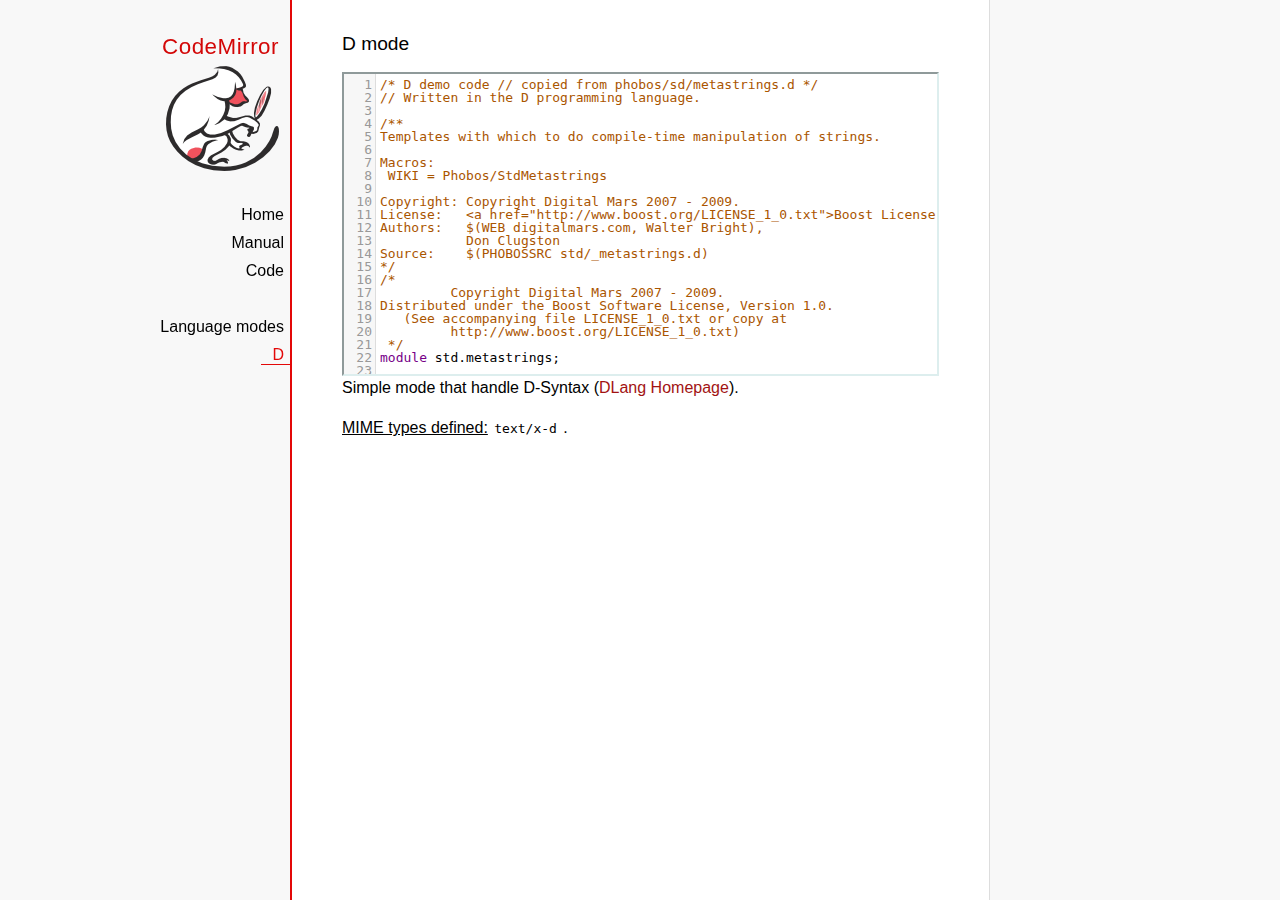
<file: static/codemirror/mode/d/index.html>
<!doctype html>

<title>CodeMirror: D mode</title>
<meta charset="utf-8"/>
<link rel=stylesheet href="../../doc/docs.css">

<link rel="stylesheet" href="../../lib/codemirror.css">
<script src="../../lib/codemirror.js"></script>
<script src="../../addon/edit/matchbrackets.js"></script>
<script src="d.js"></script>
<style>.CodeMirror {border: 2px inset #dee;}</style>
<div id=nav>
  <a href="http://codemirror.net"><h1>CodeMirror</h1><img id=logo src="../../doc/logo.png"></a>

  <ul>
    <li><a href="../../index.html">Home</a>
    <li><a href="../../doc/manual.html">Manual</a>
    <li><a href="https://github.com/codemirror/codemirror">Code</a>
  </ul>
  <ul>
    <li><a href="../index.html">Language modes</a>
    <li><a class=active href="#">D</a>
  </ul>
</div>

<article>
<h2>D mode</h2>
<form><textarea id="code" name="code">
/* D demo code // copied from phobos/sd/metastrings.d */
// Written in the D programming language.

/**
Templates with which to do compile-time manipulation of strings.

Macros:
 WIKI = Phobos/StdMetastrings

Copyright: Copyright Digital Mars 2007 - 2009.
License:   <a href="http://www.boost.org/LICENSE_1_0.txt">Boost License 1.0</a>.
Authors:   $(WEB digitalmars.com, Walter Bright),
           Don Clugston
Source:    $(PHOBOSSRC std/_metastrings.d)
*/
/*
         Copyright Digital Mars 2007 - 2009.
Distributed under the Boost Software License, Version 1.0.
   (See accompanying file LICENSE_1_0.txt or copy at
         http://www.boost.org/LICENSE_1_0.txt)
 */
module std.metastrings;

/**
Formats constants into a string at compile time.  Analogous to $(XREF
string,format).

Parameters:

A = tuple of constants, which can be strings, characters, or integral
    values.

Formats:
 *    The formats supported are %s for strings, and %%
 *    for the % character.
Example:
---
import std.metastrings;
import std.stdio;

void main()
{
  string s = Format!("Arg %s = %s", "foo", 27);
  writefln(s); // "Arg foo = 27"
}
 * ---
 */

template Format(A...)
{
    static if (A.length == 0)
        enum Format = "";
    else static if (is(typeof(A[0]) : const(char)[]))
        enum Format = FormatString!(A[0], A[1..$]);
    else
        enum Format = toStringNow!(A[0]) ~ Format!(A[1..$]);
}

template FormatString(const(char)[] F, A...)
{
    static if (F.length == 0)
        enum FormatString = Format!(A);
    else static if (F.length == 1)
        enum FormatString = F[0] ~ Format!(A);
    else static if (F[0..2] == "%s")
        enum FormatString
            = toStringNow!(A[0]) ~ FormatString!(F[2..$],A[1..$]);
    else static if (F[0..2] == "%%")
        enum FormatString = "%" ~ FormatString!(F[2..$],A);
    else
    {
        static assert(F[0] != '%', "unrecognized format %" ~ F[1]);
        enum FormatString = F[0] ~ FormatString!(F[1..$],A);
    }
}

unittest
{
    auto s = Format!("hel%slo", "world", -138, 'c', true);
    assert(s == "helworldlo-138ctrue", "[" ~ s ~ "]");
}

/**
 * Convert constant argument to a string.
 */

template toStringNow(ulong v)
{
    static if (v < 10)
        enum toStringNow = "" ~ cast(char)(v + '0');
    else
        enum toStringNow = toStringNow!(v / 10) ~ toStringNow!(v % 10);
}

unittest
{
    static assert(toStringNow!(1uL << 62) == "4611686018427387904");
}

/// ditto
template toStringNow(long v)
{
    static if (v < 0)
        enum toStringNow = "-" ~ toStringNow!(cast(ulong) -v);
    else
        enum toStringNow = toStringNow!(cast(ulong) v);
}

unittest
{
    static assert(toStringNow!(0x100000000) == "4294967296");
    static assert(toStringNow!(-138L) == "-138");
}

/// ditto
template toStringNow(uint U)
{
    enum toStringNow = toStringNow!(cast(ulong)U);
}

/// ditto
template toStringNow(int I)
{
    enum toStringNow = toStringNow!(cast(long)I);
}

/// ditto
template toStringNow(bool B)
{
    enum toStringNow = B ? "true" : "false";
}

/// ditto
template toStringNow(string S)
{
    enum toStringNow = S;
}

/// ditto
template toStringNow(char C)
{
    enum toStringNow = "" ~ C;
}


/********
 * Parse unsigned integer literal from the start of string s.
 * returns:
 *    .value = the integer literal as a string,
 *    .rest = the string following the integer literal
 * Otherwise:
 *    .value = null,
 *    .rest = s
 */

template parseUinteger(const(char)[] s)
{
    static if (s.length == 0)
    {
        enum value = "";
        enum rest = "";
    }
    else static if (s[0] >= '0' && s[0] <= '9')
    {
        enum value = s[0] ~ parseUinteger!(s[1..$]).value;
        enum rest = parseUinteger!(s[1..$]).rest;
    }
    else
    {
        enum value = "";
        enum rest = s;
    }
}

/********
Parse integer literal optionally preceded by $(D '-') from the start
of string $(D s).

Returns:
   .value = the integer literal as a string,
   .rest = the string following the integer literal

Otherwise:
   .value = null,
   .rest = s
*/

template parseInteger(const(char)[] s)
{
    static if (s.length == 0)
    {
        enum value = "";
        enum rest = "";
    }
    else static if (s[0] >= '0' && s[0] <= '9')
    {
        enum value = s[0] ~ parseUinteger!(s[1..$]).value;
        enum rest = parseUinteger!(s[1..$]).rest;
    }
    else static if (s.length >= 2 &&
            s[0] == '-' && s[1] >= '0' && s[1] <= '9')
    {
        enum value = s[0..2] ~ parseUinteger!(s[2..$]).value;
        enum rest = parseUinteger!(s[2..$]).rest;
    }
    else
    {
        enum value = "";
        enum rest = s;
    }
}

unittest
{
    assert(parseUinteger!("1234abc").value == "1234");
    assert(parseUinteger!("1234abc").rest == "abc");
    assert(parseInteger!("-1234abc").value == "-1234");
    assert(parseInteger!("-1234abc").rest == "abc");
}

/**
Deprecated aliases held for backward compatibility.
*/
deprecated alias toStringNow ToString;
/// Ditto
deprecated alias parseUinteger ParseUinteger;
/// Ditto
deprecated alias parseUinteger ParseInteger;

</textarea></form>

    <script>
      var editor = CodeMirror.fromTextArea(document.getElementById("code"), {
        lineNumbers: true,
        matchBrackets: true,
        indentUnit: 4,
        mode: "text/x-d"
      });
    </script>

    <p>Simple mode that handle D-Syntax (<a href="http://www.dlang.org">DLang Homepage</a>).</p>

    <p><strong>MIME types defined:</strong> <code>text/x-d</code>
    .</p>
  </article>
</file>
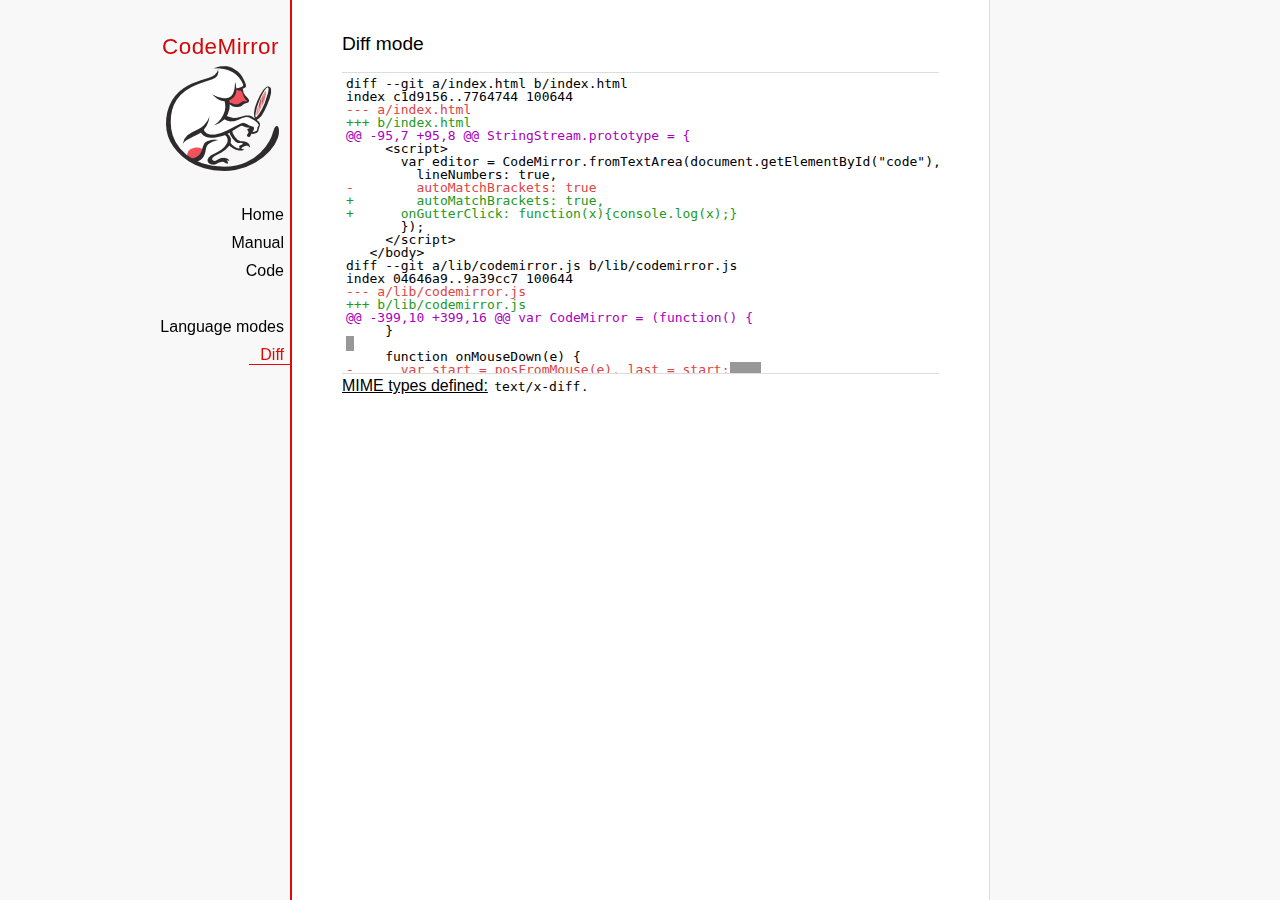
<file: static/codemirror/mode/diff/index.html>
<!doctype html>

<title>CodeMirror: Diff mode</title>
<meta charset="utf-8"/>
<link rel=stylesheet href="../../doc/docs.css">

<link rel="stylesheet" href="../../lib/codemirror.css">
<script src="../../lib/codemirror.js"></script>
<script src="diff.js"></script>
<style>
      .CodeMirror {border-top: 1px solid #ddd; border-bottom: 1px solid #ddd;}
      span.cm-meta {color: #a0b !important;}
      span.cm-error { background-color: black; opacity: 0.4;}
      span.cm-error.cm-string { background-color: red; }
      span.cm-error.cm-tag { background-color: #2b2; }
    </style>
<div id=nav>
  <a href="http://codemirror.net"><h1>CodeMirror</h1><img id=logo src="../../doc/logo.png"></a>

  <ul>
    <li><a href="../../index.html">Home</a>
    <li><a href="../../doc/manual.html">Manual</a>
    <li><a href="https://github.com/codemirror/codemirror">Code</a>
  </ul>
  <ul>
    <li><a href="../index.html">Language modes</a>
    <li><a class=active href="#">Diff</a>
  </ul>
</div>

<article>
<h2>Diff mode</h2>
<form><textarea id="code" name="code">
diff --git a/index.html b/index.html
index c1d9156..7764744 100644
--- a/index.html
+++ b/index.html
@@ -95,7 +95,8 @@ StringStream.prototype = {
     <script>
       var editor = CodeMirror.fromTextArea(document.getElementById("code"), {
         lineNumbers: true,
-        autoMatchBrackets: true
+        autoMatchBrackets: true,
+      onGutterClick: function(x){console.log(x);}
       });
     </script>
   </body>
diff --git a/lib/codemirror.js b/lib/codemirror.js
index 04646a9..9a39cc7 100644
--- a/lib/codemirror.js
+++ b/lib/codemirror.js
@@ -399,10 +399,16 @@ var CodeMirror = (function() {
     }
 
     function onMouseDown(e) {
-      var start = posFromMouse(e), last = start;    
+      var start = posFromMouse(e), last = start, target = e.target();
       if (!start) return;
       setCursor(start.line, start.ch, false);
       if (e.button() != 1) return;
+      if (target.parentNode == gutter) {    
+        if (options.onGutterClick)
+          options.onGutterClick(indexOf(gutter.childNodes, target) + showingFrom);
+        return;
+      }
+
       if (!focused) onFocus();
 
       e.stop();
@@ -808,7 +814,7 @@ var CodeMirror = (function() {
       for (var i = showingFrom; i < showingTo; ++i) {
         var marker = lines[i].gutterMarker;
         if (marker) html.push('<div class="' + marker.style + '">' + htmlEscape(marker.text) + '</div>');
-        else html.push("<div>" + (options.lineNumbers ? i + 1 : "\u00a0") + "</div>");
+        else html.push("<div>" + (options.lineNumbers ? i + options.firstLineNumber : "\u00a0") + "</div>");
       }
       gutter.style.display = "none"; // TODO test whether this actually helps
       gutter.innerHTML = html.join("");
@@ -1371,10 +1377,8 @@ var CodeMirror = (function() {
         if (option == "parser") setParser(value);
         else if (option === "lineNumbers") setLineNumbers(value);
         else if (option === "gutter") setGutter(value);
-        else if (option === "readOnly") options.readOnly = value;
-        else if (option === "indentUnit") {options.indentUnit = indentUnit = value; setParser(options.parser);}
-        else if (/^(?:enterMode|tabMode|indentWithTabs|readOnly|autoMatchBrackets|undoDepth)$/.test(option)) options[option] = value;
-        else throw new Error("Can't set option " + option);
+        else if (option === "indentUnit") {options.indentUnit = value; setParser(options.parser);}
+        else options[option] = value;
       },
       cursorCoords: cursorCoords,
       undo: operation(undo),
@@ -1402,7 +1406,8 @@ var CodeMirror = (function() {
       replaceRange: operation(replaceRange),
 
       operation: function(f){return operation(f)();},
-      refresh: function(){updateDisplay([{from: 0, to: lines.length}]);}
+      refresh: function(){updateDisplay([{from: 0, to: lines.length}]);},
+      getInputField: function(){return input;}
     };
     return instance;
   }
@@ -1420,6 +1425,7 @@ var CodeMirror = (function() {
     readOnly: false,
     onChange: null,
     onCursorActivity: null,
+    onGutterClick: null,
     autoMatchBrackets: false,
     workTime: 200,
     workDelay: 300,
</textarea></form>
    <script>
      var editor = CodeMirror.fromTextArea(document.getElementById("code"), {});
    </script>

    <p><strong>MIME types defined:</strong> <code>text/x-diff</code>.</p>

  </article>
</file>
<file: static/codemirror/lib/codemirror.css>
/* BASICS */

.CodeMirror {
  /* Set height, width, borders, and global font properties here */
  font-family: monospace;
  height: 300px;
}
.CodeMirror-scroll {
  /* Set scrolling behaviour here */
  overflow: auto;
}

/* PADDING */

.CodeMirror-lines {
  padding: 4px 0; /* Vertical padding around content */
}
.CodeMirror pre {
  padding: 0 4px; /* Horizontal padding of content */
}

.CodeMirror-scrollbar-filler, .CodeMirror-gutter-filler {
  background-color: white; /* The little square between H and V scrollbars */
}

/* GUTTER */

.CodeMirror-gutters {
  border-right: 1px solid #ddd;
  background-color: #f7f7f7;
  white-space: nowrap;
}
.CodeMirror-linenumbers {}
.CodeMirror-linenumber {
  padding: 0 3px 0 5px;
  min-width: 20px;
  text-align: right;
  color: #999;
  -moz-box-sizing: content-box;
  box-sizing: content-box;
}

.CodeMirror-guttermarker { color: black; }
.CodeMirror-guttermarker-subtle { color: #999; }

/* CURSOR */

.CodeMirror div.CodeMirror-cursor {
  border-left: 1px solid black;
}
/* Shown when moving in bi-directional text */
.CodeMirror div.CodeMirror-secondarycursor {
  border-left: 1px solid silver;
}
.CodeMirror.cm-fat-cursor div.CodeMirror-cursor {
  width: auto;
  border: 0;
  background: #7e7;
}
.CodeMirror.cm-fat-cursor div.CodeMirror-cursors {
  z-index: 1;
}

.cm-animate-fat-cursor {
  width: auto;
  border: 0;
  -webkit-animation: blink 1.06s steps(1) infinite;
  -moz-animation: blink 1.06s steps(1) infinite;
  animation: blink 1.06s steps(1) infinite;
}
@-moz-keyframes blink {
  0% { background: #7e7; }
  50% { background: none; }
  100% { background: #7e7; }
}
@-webkit-keyframes blink {
  0% { background: #7e7; }
  50% { background: none; }
  100% { background: #7e7; }
}
@keyframes blink {
  0% { background: #7e7; }
  50% { background: none; }
  100% { background: #7e7; }
}

/* Can style cursor different in overwrite (non-insert) mode */
div.CodeMirror-overwrite div.CodeMirror-cursor {}

.cm-tab { display: inline-block; text-decoration: inherit; }

.CodeMirror-ruler {
  border-left: 1px solid #ccc;
  position: absolute;
}

/* DEFAULT THEME */

.cm-s-default .cm-keyword {color: #708;}
.cm-s-default .cm-atom {color: #219;}
.cm-s-default .cm-number {color: #164;}
.cm-s-default .cm-def {color: #00f;}
.cm-s-default .cm-variable,
.cm-s-default .cm-punctuation,
.cm-s-default .cm-property,
.cm-s-default .cm-operator {}
.cm-s-default .cm-variable-2 {color: #05a;}
.cm-s-default .cm-variable-3 {color: #085;}
.cm-s-default .cm-comment {color: #a50;}
.cm-s-default .cm-string {color: #a11;}
.cm-s-default .cm-string-2 {color: #f50;}
.cm-s-default .cm-meta {color: #555;}
.cm-s-default .cm-qualifier {color: #555;}
.cm-s-default .cm-builtin {color: #30a;}
.cm-s-default .cm-bracket {color: #997;}
.cm-s-default .cm-tag {color: #170;}
.cm-s-default .cm-attribute {color: #00c;}
.cm-s-default .cm-header {color: blue;}
.cm-s-default .cm-quote {color: #090;}
.cm-s-default .cm-hr {color: #999;}
.cm-s-default .cm-link {color: #00c;}

.cm-negative {color: #d44;}
.cm-positive {color: #292;}
.cm-header, .cm-strong {font-weight: bold;}
.cm-em {font-style: italic;}
.cm-link {text-decoration: underline;}
.cm-strikethrough {text-decoration: line-through;}

.cm-s-default .cm-error {color: #f00;}
.cm-invalidchar {color: #f00;}

/* Default styles for common addons */

div.CodeMirror span.CodeMirror-matchingbracket {color: #0f0;}
div.CodeMirror span.CodeMirror-nonmatchingbracket {color: #f22;}
.CodeMirror-matchingtag { background: rgba(255, 150, 0, .3); }
.CodeMirror-activeline-background {background: #e8f2ff;}

/* STOP */

/* The rest of this file contains styles related to the mechanics of
   the editor. You probably shouldn't touch them. */

.CodeMirror {
  line-height: 1;
  position: relative;
  overflow: hidden;
  background: white;
  color: black;
}

.CodeMirror-scroll {
  /* 30px is the magic margin used to hide the element's real scrollbars */
  /* See overflow: hidden in .CodeMirror */
  margin-bottom: -30px; margin-right: -30px;
  padding-bottom: 30px;
  height: 100%;
  outline: none; /* Prevent dragging from highlighting the element */
  position: relative;
  -moz-box-sizing: content-box;
  box-sizing: content-box;
}
.CodeMirror-sizer {
  position: relative;
  border-right: 30px solid transparent;
  -moz-box-sizing: content-box;
  box-sizing: content-box;
}

/* The fake, visible scrollbars. Used to force redraw during scrolling
   before actuall scrolling happens, thus preventing shaking and
   flickering artifacts. */
.CodeMirror-vscrollbar, .CodeMirror-hscrollbar, .CodeMirror-scrollbar-filler, .CodeMirror-gutter-filler {
  position: absolute;
  z-index: 6;
  display: none;
}
.CodeMirror-vscrollbar {
  right: 0; top: 0;
  overflow-x: hidden;
  overflow-y: scroll;
}
.CodeMirror-hscrollbar {
  bottom: 0; left: 0;
  overflow-y: hidden;
  overflow-x: scroll;
}
.CodeMirror-scrollbar-filler {
  right: 0; bottom: 0;
}
.CodeMirror-gutter-filler {
  left: 0; bottom: 0;
}

.CodeMirror-gutters {
  position: absolute; left: 0; top: 0;
  padding-bottom: 30px;
  z-index: 3;
}
.CodeMirror-gutter {
  white-space: normal;
  height: 100%;
  -moz-box-sizing: content-box;
  box-sizing: content-box;
  padding-bottom: 30px;
  margin-bottom: -32px;
  display: inline-block;
  /* Hack to make IE7 behave */
  *zoom:1;
  *display:inline;
}
.CodeMirror-gutter-wrapper {
  position: absolute;
  z-index: 4;
  height: 100%;
}
.CodeMirror-gutter-elt {
  position: absolute;
  cursor: default;
  z-index: 4;
}

.CodeMirror-lines {
  cursor: text;
  min-height: 1px; /* prevents collapsing before first draw */
}
.CodeMirror pre {
  /* Reset some styles that the rest of the page might have set */
  -moz-border-radius: 0; -webkit-border-radius: 0; border-radius: 0;
  border-width: 0;
  background: transparent;
  font-family: inherit;
  font-size: inherit;
  margin: 0;
  white-space: pre;
  word-wrap: normal;
  line-height: inherit;
  color: inherit;
  z-index: 2;
  position: relative;
  overflow: visible;
}
.CodeMirror-wrap pre {
  word-wrap: break-word;
  white-space: pre-wrap;
  word-break: normal;
}

.CodeMirror-linebackground {
  position: absolute;
  left: 0; right: 0; top: 0; bottom: 0;
  z-index: 0;
}

.CodeMirror-linewidget {
  position: relative;
  z-index: 2;
  overflow: auto;
}

.CodeMirror-widget {}

.CodeMirror-wrap .CodeMirror-scroll {
  overflow-x: hidden;
}

.CodeMirror-measure {
  position: absolute;
  width: 100%;
  height: 0;
  overflow: hidden;
  visibility: hidden;
}
.CodeMirror-measure pre { position: static; }

.CodeMirror div.CodeMirror-cursor {
  position: absolute;
  border-right: none;
  width: 0;
}

div.CodeMirror-cursors {
  visibility: hidden;
  position: relative;
  z-index: 3;
}
.CodeMirror-focused div.CodeMirror-cursors {
  visibility: visible;
}

.CodeMirror-selected { background: #d9d9d9; }
.CodeMirror-focused .CodeMirror-selected { background: #d7d4f0; }
.CodeMirror-crosshair { cursor: crosshair; }

.cm-searching {
  background: #ffa;
  background: rgba(255, 255, 0, .4);
}

/* IE7 hack to prevent it from returning funny offsetTops on the spans */
.CodeMirror span { *vertical-align: text-bottom; }

/* Used to force a border model for a node */
.cm-force-border { padding-right: .1px; }

@media print {
  /* Hide the cursor when printing */
  .CodeMirror div.CodeMirror-cursors {
    visibility: hidden;
  }
}

/* See issue #2901 */
.cm-tab-wrap-hack:after { content: ''; }

/* Help users use markselection to safely style text background */
span.CodeMirror-selectedtext { background: none; }
</file>
<file: static/codemirror/doc/docs.css>
@font-face {
  font-family: 'Source Sans Pro';
  font-style: normal;
  font-weight: 400;
  src: local('Source Sans Pro'), local('SourceSansPro-Regular'), url(//themes.googleusercontent.com/static/fonts/sourcesanspro/v5/ODelI1aHBYDBqgeIAH2zlBM0YzuT7MdOe03otPbuUS0.woff) format('woff');
}

body, html { margin: 0; padding: 0; height: 100%; }
section, article { display: block; padding: 0; }

body {
  background: #f8f8f8;
  font-family: 'Source Sans Pro', Helvetica, Arial, sans-serif;
  line-height: 1.5;
}

p { margin-top: 0; }

h2, h3, h1 {
  font-weight: normal;
  margin-bottom: .7em;
}
h1 { font-size: 140%; }
h2 { font-size: 120%; }
h3 { font-size: 110%; }
article > h2:first-child, section:first-child > h2 { margin-top: 0; }

#nav h1 {
  margin-right: 12px;
  margin-top: 0;
  margin-bottom: 2px;
  color: #d30707;
  letter-spacing: .5px;
}

a, a:visited, a:link, .quasilink {
  color: #A21313;
  text-decoration: none;
}

em {
  padding-right: 2px;
}

.quasilink {
  cursor: pointer;
}

article {
  max-width: 700px;
  margin: 0 0 0 160px;
  border-left: 2px solid #E30808;
  border-right: 1px solid #ddd;
  padding: 30px 50px 100px 50px;
  background: white;
  z-index: 2;
  position: relative;
  min-height: 100%;
  box-sizing: border-box;
  -moz-box-sizing: border-box;
}

#nav {
  position: fixed;
  padding-top: 30px;
  max-height: 100%;
  box-sizing: -moz-border-box;
  box-sizing: border-box;
  overflow-y: auto;
  left: 0; right: none;
  width: 160px;
  text-align: right;
  z-index: 1;
}

@media screen and (min-width: 1000px) {
  article {
    margin: 0 auto;
  }
  #nav {
    right: 50%;
    width: auto;
    border-right: 349px solid transparent;
  }
}

#nav ul {
  display: block;
  margin: 0; padding: 0;
  margin-bottom: 32px;
}

#nav li {
  display: block;
  margin-bottom: 4px;
}

#nav li ul {
  font-size: 80%;
  margin-bottom: 0;
  display: none;
}

#nav li.active ul {
  display: block;
}

#nav li li a {
  padding-right: 20px;
  display: inline-block;
}

#nav ul a {
  color: black;
  padding: 0 7px 1px 11px;
}

#nav ul a.active, #nav ul a:hover {
  border-bottom: 1px solid #E30808;
  margin-bottom: -1px;
  color: #E30808;
}

#logo {
  border: 0;
  margin-right: 12px;
  margin-bottom: 25px;
}

section {
  border-top: 1px solid #E30808;
  margin: 1.5em 0;
}

section.first {
  border: none;
  margin-top: 0;
}

#demo {
  position: relative;
}

#demolist {
  position: absolute;
  right: 5px;
  top: 5px;
  z-index: 25;
}

.bankinfo {
  text-align: left;
  display: none;
  padding: 0 .5em;
  position: absolute;
  border: 2px solid #aaa;
  border-radius: 5px;
  background: #eee;
  top: 10px;
  left: 30px;
}

.bankinfo_close {
  position: absolute;
  top: 0; right: 6px;
  font-weight: bold;
  cursor: pointer;
}

.bigbutton {
  cursor: pointer;
  text-align: center;
  padding: 0 1em;
  display: inline-block;
  color: white;
  position: relative;
  line-height: 1.9;
  color: white !important;
  background: #A21313;
}

.bigbutton.right {
  border-bottom-left-radius: 100px;
  border-top-left-radius: 100px;
}

.bigbutton.left {
  border-bottom-right-radius: 100px;
  border-top-right-radius: 100px;
}

.bigbutton:hover {
  background: #E30808;
}

th {
  text-decoration: underline;
  font-weight: normal;
  text-align: left;
}

#features ul {
  list-style: none;
  margin: 0 0 1em;
  padding: 0 0 0 1.2em;
}

#features li:before {
  content: "-";
  width: 1em;
  display: inline-block;
  padding: 0;
  margin: 0;
  margin-left: -1em;
}

.rel {
  margin-bottom: 0;
}
.rel-note {
  margin-top: 0;
  color: #555;
}

pre {
  padding-left: 15px;
  border-left: 2px solid #ddd;
}

code {
  padding: 0 2px;
}

strong {
  text-decoration: underline;
  font-weight: normal;
}

.field {
  border: 1px solid #A21313;
}
</file>
<file: static/codemirror/test/mode_test.css>
.mt-output .mt-token {
  border: 1px solid #ddd;
  white-space: pre;
  font-family: "Consolas", monospace;
  text-align: center;
}

.mt-output .mt-style {
  font-size: x-small;
}

.mt-output .mt-state {
  font-size: x-small;
  vertical-align: top;
}

.mt-output .mt-state-row {
  display: none;
}

.mt-state-unhide .mt-output .mt-state-row {
  display: table-row;
}
</file>
<file: static/codemirror/addon/hint/show-hint.css>
.CodeMirror-hints {
  position: absolute;
  z-index: 10;
  overflow: hidden;
  list-style: none;

  margin: 0;
  padding: 2px;

  -webkit-box-shadow: 2px 3px 5px rgba(0,0,0,.2);
  -moz-box-shadow: 2px 3px 5px rgba(0,0,0,.2);
  box-shadow: 2px 3px 5px rgba(0,0,0,.2);
  border-radius: 3px;
  border: 1px solid silver;

  background: white;
  font-size: 90%;
  font-family: monospace;

  max-height: 20em;
  overflow-y: auto;
}

.CodeMirror-hint {
  margin: 0;
  padding: 0 4px;
  border-radius: 2px;
  max-width: 19em;
  overflow: hidden;
  white-space: pre;
  color: black;
  cursor: pointer;
}

li.CodeMirror-hint-active {
  background: #08f;
  color: white;
}
</file>
<file: static/codemirror/theme/neat.css>
.cm-s-neat span.cm-comment { color: #a86; }
.cm-s-neat span.cm-keyword { line-height: 1em; font-weight: bold; color: blue; }
.cm-s-neat span.cm-string { color: #a22; }
.cm-s-neat span.cm-builtin { line-height: 1em; font-weight: bold; color: #077; }
.cm-s-neat span.cm-special { line-height: 1em; font-weight: bold; color: #0aa; }
.cm-s-neat span.cm-variable { color: black; }
.cm-s-neat span.cm-number, .cm-s-neat span.cm-atom { color: #3a3; }
.cm-s-neat span.cm-meta {color: #555;}
.cm-s-neat span.cm-link { color: #3a3; }

.cm-s-neat .CodeMirror-activeline-background {background: #e8f2ff !important;}
.cm-s-neat .CodeMirror-matchingbracket {outline:1px solid grey; color:black !important;}
</file>
<file: static/codemirror/theme/elegant.css>
.cm-s-elegant span.cm-number, .cm-s-elegant span.cm-string, .cm-s-elegant span.cm-atom {color: #762;}
.cm-s-elegant span.cm-comment {color: #262; font-style: italic; line-height: 1em;}
.cm-s-elegant span.cm-meta {color: #555; font-style: italic; line-height: 1em;}
.cm-s-elegant span.cm-variable {color: black;}
.cm-s-elegant span.cm-variable-2 {color: #b11;}
.cm-s-elegant span.cm-qualifier {color: #555;}
.cm-s-elegant span.cm-keyword {color: #730;}
.cm-s-elegant span.cm-builtin {color: #30a;}
.cm-s-elegant span.cm-link {color: #762;}
.cm-s-elegant span.cm-error {background-color: #fdd;}

.cm-s-elegant .CodeMirror-activeline-background {background: #e8f2ff !important;}
.cm-s-elegant .CodeMirror-matchingbracket {outline:1px solid grey; color:black !important;}
</file>
<file: static/codemirror/theme/erlang-dark.css>
.cm-s-erlang-dark.CodeMirror { background: #002240; color: white; }
.cm-s-erlang-dark div.CodeMirror-selected { background: #b36539 !important; }
.cm-s-erlang-dark .CodeMirror-gutters { background: #002240; border-right: 1px solid #aaa; }
.cm-s-erlang-dark .CodeMirror-guttermarker { color: white; }
.cm-s-erlang-dark .CodeMirror-guttermarker-subtle { color: #d0d0d0; }
.cm-s-erlang-dark .CodeMirror-linenumber { color: #d0d0d0; }
.cm-s-erlang-dark .CodeMirror-cursor { border-left: 1px solid white !important; }

.cm-s-erlang-dark span.cm-atom       { color: #f133f1; }
.cm-s-erlang-dark span.cm-attribute  { color: #ff80e1; }
.cm-s-erlang-dark span.cm-bracket    { color: #ff9d00; }
.cm-s-erlang-dark span.cm-builtin    { color: #eaa; }
.cm-s-erlang-dark span.cm-comment    { color: #77f; }
.cm-s-erlang-dark span.cm-def        { color: #e7a; }
.cm-s-erlang-dark span.cm-keyword    { color: #ffee80; }
.cm-s-erlang-dark span.cm-meta       { color: #50fefe; }
.cm-s-erlang-dark span.cm-number     { color: #ffd0d0; }
.cm-s-erlang-dark span.cm-operator   { color: #d55; }
.cm-s-erlang-dark span.cm-property   { color: #ccc; }
.cm-s-erlang-dark span.cm-qualifier  { color: #ccc; }
.cm-s-erlang-dark span.cm-quote      { color: #ccc; }
.cm-s-erlang-dark span.cm-special    { color: #ffbbbb; }
.cm-s-erlang-dark span.cm-string     { color: #3ad900; }
.cm-s-erlang-dark span.cm-string-2   { color: #ccc; }
.cm-s-erlang-dark span.cm-tag        { color: #9effff; }
.cm-s-erlang-dark span.cm-variable   { color: #50fe50; }
.cm-s-erlang-dark span.cm-variable-2 { color: #e0e; }
.cm-s-erlang-dark span.cm-variable-3 { color: #ccc; }
.cm-s-erlang-dark span.cm-error      { color: #9d1e15; }

.cm-s-erlang-dark .CodeMirror-activeline-background {background: #013461 !important;}
.cm-s-erlang-dark .CodeMirror-matchingbracket {outline:1px solid grey; color:white !important;}
</file>
<file: static/codemirror/theme/night.css>
/* Loosely based on the Midnight Textmate theme */

.cm-s-night.CodeMirror { background: #0a001f; color: #f8f8f8; }
.cm-s-night div.CodeMirror-selected { background: #447 !important; }
.cm-s-night .CodeMirror-gutters { background: #0a001f; border-right: 1px solid #aaa; }
.cm-s-night .CodeMirror-guttermarker { color: white; }
.cm-s-night .CodeMirror-guttermarker-subtle { color: #bbb; }
.cm-s-night .CodeMirror-linenumber { color: #f8f8f8; }
.cm-s-night .CodeMirror-cursor { border-left: 1px solid white !important; }

.cm-s-night span.cm-comment { color: #6900a1; }
.cm-s-night span.cm-atom { color: #845dc4; }
.cm-s-night span.cm-number, .cm-s-night span.cm-attribute { color: #ffd500; }
.cm-s-night span.cm-keyword { color: #599eff; }
.cm-s-night span.cm-string { color: #37f14a; }
.cm-s-night span.cm-meta { color: #7678e2; }
.cm-s-night span.cm-variable-2, .cm-s-night span.cm-tag { color: #99b2ff; }
.cm-s-night span.cm-variable-3, .cm-s-night span.cm-def { color: white; }
.cm-s-night span.cm-bracket { color: #8da6ce; }
.cm-s-night span.cm-comment { color: #6900a1; }
.cm-s-night span.cm-builtin, .cm-s-night span.cm-special { color: #ff9e59; }
.cm-s-night span.cm-link { color: #845dc4; }
.cm-s-night span.cm-error { color: #9d1e15; }

.cm-s-night .CodeMirror-activeline-background {background: #1C005A !important;}
.cm-s-night .CodeMirror-matchingbracket {outline:1px solid grey; color:white !important;}
</file>
<file: static/codemirror/theme/monokai.css>
/* Based on Sublime Text's Monokai theme */

.cm-s-monokai.CodeMirror {background: #272822; color: #f8f8f2;}
.cm-s-monokai div.CodeMirror-selected {background: #49483E !important;}
.cm-s-monokai .CodeMirror-gutters {background: #272822; border-right: 0px;}
.cm-s-monokai .CodeMirror-guttermarker { color: white; }
.cm-s-monokai .CodeMirror-guttermarker-subtle { color: #d0d0d0; }
.cm-s-monokai .CodeMirror-linenumber {color: #d0d0d0;}
.cm-s-monokai .CodeMirror-cursor {border-left: 1px solid #f8f8f0 !important;}

.cm-s-monokai span.cm-comment {color: #75715e;}
.cm-s-monokai span.cm-atom {color: #ae81ff;}
.cm-s-monokai span.cm-number {color: #ae81ff;}

.cm-s-monokai span.cm-property, .cm-s-monokai span.cm-attribute {color: #a6e22e;}
.cm-s-monokai span.cm-keyword {color: #f92672;}
.cm-s-monokai span.cm-string {color: #e6db74;}

.cm-s-monokai span.cm-variable {color: #a6e22e;}
.cm-s-monokai span.cm-variable-2 {color: #9effff;}
.cm-s-monokai span.cm-def {color: #fd971f;}
.cm-s-monokai span.cm-bracket {color: #f8f8f2;}
.cm-s-monokai span.cm-tag {color: #f92672;}
.cm-s-monokai span.cm-link {color: #ae81ff;}
.cm-s-monokai span.cm-error {background: #f92672; color: #f8f8f0;}

.cm-s-monokai .CodeMirror-activeline-background {background: #373831 !important;}
.cm-s-monokai .CodeMirror-matchingbracket {
  text-decoration: underline;
  color: white !important;
}
</file>
<file: static/codemirror/theme/cobalt.css>
.cm-s-cobalt.CodeMirror { background: #002240; color: white; }
.cm-s-cobalt div.CodeMirror-selected { background: #b36539 !important; }
.cm-s-cobalt .CodeMirror-gutters { background: #002240; border-right: 1px solid #aaa; }
.cm-s-cobalt .CodeMirror-guttermarker { color: #ffee80; }
.cm-s-cobalt .CodeMirror-guttermarker-subtle { color: #d0d0d0; }
.cm-s-cobalt .CodeMirror-linenumber { color: #d0d0d0; }
.cm-s-cobalt .CodeMirror-cursor { border-left: 1px solid white !important; }

.cm-s-cobalt span.cm-comment { color: #08f; }
.cm-s-cobalt span.cm-atom { color: #845dc4; }
.cm-s-cobalt span.cm-number, .cm-s-cobalt span.cm-attribute { color: #ff80e1; }
.cm-s-cobalt span.cm-keyword { color: #ffee80; }
.cm-s-cobalt span.cm-string { color: #3ad900; }
.cm-s-cobalt span.cm-meta { color: #ff9d00; }
.cm-s-cobalt span.cm-variable-2, .cm-s-cobalt span.cm-tag { color: #9effff; }
.cm-s-cobalt span.cm-variable-3, .cm-s-cobalt span.cm-def { color: white; }
.cm-s-cobalt span.cm-bracket { color: #d8d8d8; }
.cm-s-cobalt span.cm-builtin, .cm-s-cobalt span.cm-special { color: #ff9e59; }
.cm-s-cobalt span.cm-link { color: #845dc4; }
.cm-s-cobalt span.cm-error { color: #9d1e15; }

.cm-s-cobalt .CodeMirror-activeline-background {background: #002D57 !important;}
.cm-s-cobalt .CodeMirror-matchingbracket {outline:1px solid grey;color:white !important}
</file>
<file: static/codemirror/theme/eclipse.css>
.cm-s-eclipse span.cm-meta {color: #FF1717;}
.cm-s-eclipse span.cm-keyword { line-height: 1em; font-weight: bold; color: #7F0055; }
.cm-s-eclipse span.cm-atom {color: #219;}
.cm-s-eclipse span.cm-number {color: #164;}
.cm-s-eclipse span.cm-def {color: #00f;}
.cm-s-eclipse span.cm-variable {color: black;}
.cm-s-eclipse span.cm-variable-2 {color: #0000C0;}
.cm-s-eclipse span.cm-variable-3 {color: #0000C0;}
.cm-s-eclipse span.cm-property {color: black;}
.cm-s-eclipse span.cm-operator {color: black;}
.cm-s-eclipse span.cm-comment {color: #3F7F5F;}
.cm-s-eclipse span.cm-string {color: #2A00FF;}
.cm-s-eclipse span.cm-string-2 {color: #f50;}
.cm-s-eclipse span.cm-qualifier {color: #555;}
.cm-s-eclipse span.cm-builtin {color: #30a;}
.cm-s-eclipse span.cm-bracket {color: #cc7;}
.cm-s-eclipse span.cm-tag {color: #170;}
.cm-s-eclipse span.cm-attribute {color: #00c;}
.cm-s-eclipse span.cm-link {color: #219;}
.cm-s-eclipse span.cm-error {color: #f00;}

.cm-s-eclipse .CodeMirror-activeline-background {background: #e8f2ff !important;}
.cm-s-eclipse .CodeMirror-matchingbracket {outline:1px solid grey; color:black !important;}
</file>
<file: static/codemirror/theme/rubyblue.css>
.cm-s-rubyblue.CodeMirror { background: #112435; color: white; }
.cm-s-rubyblue div.CodeMirror-selected { background: #38566F !important; }
.cm-s-rubyblue .CodeMirror-gutters { background: #1F4661; border-right: 7px solid #3E7087; }
.cm-s-rubyblue .CodeMirror-guttermarker { color: white; }
.cm-s-rubyblue .CodeMirror-guttermarker-subtle { color: #3E7087; }
.cm-s-rubyblue .CodeMirror-linenumber { color: white; }
.cm-s-rubyblue .CodeMirror-cursor { border-left: 1px solid white !important; }

.cm-s-rubyblue span.cm-comment { color: #999; font-style:italic; line-height: 1em; }
.cm-s-rubyblue span.cm-atom { color: #F4C20B; }
.cm-s-rubyblue span.cm-number, .cm-s-rubyblue span.cm-attribute { color: #82C6E0; }
.cm-s-rubyblue span.cm-keyword { color: #F0F; }
.cm-s-rubyblue span.cm-string { color: #F08047; }
.cm-s-rubyblue span.cm-meta { color: #F0F; }
.cm-s-rubyblue span.cm-variable-2, .cm-s-rubyblue span.cm-tag { color: #7BD827; }
.cm-s-rubyblue span.cm-variable-3, .cm-s-rubyblue span.cm-def { color: white; }
.cm-s-rubyblue span.cm-bracket { color: #F0F; }
.cm-s-rubyblue span.cm-link { color: #F4C20B; }
.cm-s-rubyblue span.CodeMirror-matchingbracket { color:#F0F !important; }
.cm-s-rubyblue span.cm-builtin, .cm-s-rubyblue span.cm-special { color: #FF9D00; }
.cm-s-rubyblue span.cm-error { color: #AF2018; }

.cm-s-rubyblue .CodeMirror-activeline-background {background: #173047 !important;}
</file>
<file: static/codemirror/theme/lesser-dark.css>
/*
http://lesscss.org/ dark theme
Ported to CodeMirror by Peter Kroon
*/
.cm-s-lesser-dark {
  line-height: 1.3em;
}
.cm-s-lesser-dark.CodeMirror { background: #262626; color: #EBEFE7; text-shadow: 0 -1px 1px #262626; }
.cm-s-lesser-dark div.CodeMirror-selected {background: #45443B !important;} /* 33322B*/
.cm-s-lesser-dark .CodeMirror-cursor { border-left: 1px solid white !important; }
.cm-s-lesser-dark pre { padding: 0 8px; }/*editable code holder*/

.cm-s-lesser-dark.CodeMirror span.CodeMirror-matchingbracket { color: #7EFC7E; }/*65FC65*/

.cm-s-lesser-dark .CodeMirror-gutters { background: #262626; border-right:1px solid #aaa; }
.cm-s-lesser-dark .CodeMirror-guttermarker { color: #599eff; }
.cm-s-lesser-dark .CodeMirror-guttermarker-subtle { color: #777; }
.cm-s-lesser-dark .CodeMirror-linenumber { color: #777; }

.cm-s-lesser-dark span.cm-keyword { color: #599eff; }
.cm-s-lesser-dark span.cm-atom { color: #C2B470; }
.cm-s-lesser-dark span.cm-number { color: #B35E4D; }
.cm-s-lesser-dark span.cm-def {color: white;}
.cm-s-lesser-dark span.cm-variable { color:#D9BF8C; }
.cm-s-lesser-dark span.cm-variable-2 { color: #669199; }
.cm-s-lesser-dark span.cm-variable-3 { color: white; }
.cm-s-lesser-dark span.cm-property {color: #92A75C;}
.cm-s-lesser-dark span.cm-operator {color: #92A75C;}
.cm-s-lesser-dark span.cm-comment { color: #666; }
.cm-s-lesser-dark span.cm-string { color: #BCD279; }
.cm-s-lesser-dark span.cm-string-2 {color: #f50;}
.cm-s-lesser-dark span.cm-meta { color: #738C73; }
.cm-s-lesser-dark span.cm-qualifier {color: #555;}
.cm-s-lesser-dark span.cm-builtin { color: #ff9e59; }
.cm-s-lesser-dark span.cm-bracket { color: #EBEFE7; }
.cm-s-lesser-dark span.cm-tag { color: #669199; }
.cm-s-lesser-dark span.cm-attribute {color: #00c;}
.cm-s-lesser-dark span.cm-header {color: #a0a;}
.cm-s-lesser-dark span.cm-quote {color: #090;}
.cm-s-lesser-dark span.cm-hr {color: #999;}
.cm-s-lesser-dark span.cm-link {color: #00c;}
.cm-s-lesser-dark span.cm-error { color: #9d1e15; }

.cm-s-lesser-dark .CodeMirror-activeline-background {background: #3C3A3A !important;}
.cm-s-lesser-dark .CodeMirror-matchingbracket {outline:1px solid grey; color:white !important;}
</file>
<file: static/codemirror/theme/xq-dark.css>
/*
Copyright (C) 2011 by MarkLogic Corporation
Author: Mike Brevoort <mike@brevoort.com>

Permission is hereby granted, free of charge, to any person obtaining a copy
of this software and associated documentation files (the "Software"), to deal
in the Software without restriction, including without limitation the rights
to use, copy, modify, merge, publish, distribute, sublicense, and/or sell
copies of the Software, and to permit persons to whom the Software is
furnished to do so, subject to the following conditions:

The above copyright notice and this permission notice shall be included in
all copies or substantial portions of the Software.

THE SOFTWARE IS PROVIDED "AS IS", WITHOUT WARRANTY OF ANY KIND, EXPRESS OR
IMPLIED, INCLUDING BUT NOT LIMITED TO THE WARRANTIES OF MERCHANTABILITY,
FITNESS FOR A PARTICULAR PURPOSE AND NONINFRINGEMENT. IN NO EVENT SHALL THE
AUTHORS OR COPYRIGHT HOLDERS BE LIABLE FOR ANY CLAIM, DAMAGES OR OTHER
LIABILITY, WHETHER IN AN ACTION OF CONTRACT, TORT OR OTHERWISE, ARISING FROM,
OUT OF OR IN CONNECTION WITH THE SOFTWARE OR THE USE OR OTHER DEALINGS IN
THE SOFTWARE.
*/
.cm-s-xq-dark.CodeMirror { background: #0a001f; color: #f8f8f8; }
.cm-s-xq-dark .CodeMirror-selected { background: #27007A !important; }
.cm-s-xq-dark .CodeMirror-gutters { background: #0a001f; border-right: 1px solid #aaa; }
.cm-s-xq-dark .CodeMirror-guttermarker { color: #FFBD40; }
.cm-s-xq-dark .CodeMirror-guttermarker-subtle { color: #f8f8f8; }
.cm-s-xq-dark .CodeMirror-linenumber { color: #f8f8f8; }
.cm-s-xq-dark .CodeMirror-cursor { border-left: 1px solid white !important; }

.cm-s-xq-dark span.cm-keyword {color: #FFBD40;}
.cm-s-xq-dark span.cm-atom {color: #6C8CD5;}
.cm-s-xq-dark span.cm-number {color: #164;}
.cm-s-xq-dark span.cm-def {color: #FFF; text-decoration:underline;}
.cm-s-xq-dark span.cm-variable {color: #FFF;}
.cm-s-xq-dark span.cm-variable-2 {color: #EEE;}
.cm-s-xq-dark span.cm-variable-3 {color: #DDD;}
.cm-s-xq-dark span.cm-property {}
.cm-s-xq-dark span.cm-operator {}
.cm-s-xq-dark span.cm-comment {color: gray;}
.cm-s-xq-dark span.cm-string {color: #9FEE00;}
.cm-s-xq-dark span.cm-meta {color: yellow;}
.cm-s-xq-dark span.cm-qualifier {color: #FFF700;}
.cm-s-xq-dark span.cm-builtin {color: #30a;}
.cm-s-xq-dark span.cm-bracket {color: #cc7;}
.cm-s-xq-dark span.cm-tag {color: #FFBD40;}
.cm-s-xq-dark span.cm-attribute {color: #FFF700;}
.cm-s-xq-dark span.cm-error {color: #f00;}

.cm-s-xq-dark .CodeMirror-activeline-background {background: #27282E !important;}
.cm-s-xq-dark .CodeMirror-matchingbracket {outline:1px solid grey; color:white !important;}
</file>
<file: static/codemirror/theme/xq-light.css>
/*
Copyright (C) 2011 by MarkLogic Corporation
Author: Mike Brevoort <mike@brevoort.com>

Permission is hereby granted, free of charge, to any person obtaining a copy
of this software and associated documentation files (the "Software"), to deal
in the Software without restriction, including without limitation the rights
to use, copy, modify, merge, publish, distribute, sublicense, and/or sell
copies of the Software, and to permit persons to whom the Software is
furnished to do so, subject to the following conditions:

The above copyright notice and this permission notice shall be included in
all copies or substantial portions of the Software.

THE SOFTWARE IS PROVIDED "AS IS", WITHOUT WARRANTY OF ANY KIND, EXPRESS OR
IMPLIED, INCLUDING BUT NOT LIMITED TO THE WARRANTIES OF MERCHANTABILITY,
FITNESS FOR A PARTICULAR PURPOSE AND NONINFRINGEMENT. IN NO EVENT SHALL THE
AUTHORS OR COPYRIGHT HOLDERS BE LIABLE FOR ANY CLAIM, DAMAGES OR OTHER
LIABILITY, WHETHER IN AN ACTION OF CONTRACT, TORT OR OTHERWISE, ARISING FROM,
OUT OF OR IN CONNECTION WITH THE SOFTWARE OR THE USE OR OTHER DEALINGS IN
THE SOFTWARE.
*/
.cm-s-xq-light span.cm-keyword {line-height: 1em; font-weight: bold; color: #5A5CAD; }
.cm-s-xq-light span.cm-atom {color: #6C8CD5;}
.cm-s-xq-light span.cm-number {color: #164;}
.cm-s-xq-light span.cm-def {text-decoration:underline;}
.cm-s-xq-light span.cm-variable {color: black; }
.cm-s-xq-light span.cm-variable-2 {color:black;}
.cm-s-xq-light span.cm-variable-3 {color: black; }
.cm-s-xq-light span.cm-property {}
.cm-s-xq-light span.cm-operator {}
.cm-s-xq-light span.cm-comment {color: #0080FF; font-style: italic;}
.cm-s-xq-light span.cm-string {color: red;}
.cm-s-xq-light span.cm-meta {color: yellow;}
.cm-s-xq-light span.cm-qualifier {color: grey}
.cm-s-xq-light span.cm-builtin {color: #7EA656;}
.cm-s-xq-light span.cm-bracket {color: #cc7;}
.cm-s-xq-light span.cm-tag {color: #3F7F7F;}
.cm-s-xq-light span.cm-attribute {color: #7F007F;}
.cm-s-xq-light span.cm-error {color: #f00;}

.cm-s-xq-light .CodeMirror-activeline-background {background: #e8f2ff !important;}
.cm-s-xq-light .CodeMirror-matchingbracket {outline:1px solid grey;color:black !important;background:yellow;}
</file>
<file: static/codemirror/theme/ambiance.css>
/* ambiance theme for codemirror */

/* Color scheme */

.cm-s-ambiance .cm-keyword { color: #cda869; }
.cm-s-ambiance .cm-atom { color: #CF7EA9; }
.cm-s-ambiance .cm-number { color: #78CF8A; }
.cm-s-ambiance .cm-def { color: #aac6e3; }
.cm-s-ambiance .cm-variable { color: #ffb795; }
.cm-s-ambiance .cm-variable-2 { color: #eed1b3; }
.cm-s-ambiance .cm-variable-3 { color: #faded3; }
.cm-s-ambiance .cm-property { color: #eed1b3; }
.cm-s-ambiance .cm-operator {color: #fa8d6a;}
.cm-s-ambiance .cm-comment { color: #555; font-style:italic; }
.cm-s-ambiance .cm-string { color: #8f9d6a; }
.cm-s-ambiance .cm-string-2 { color: #9d937c; }
.cm-s-ambiance .cm-meta { color: #D2A8A1; }
.cm-s-ambiance .cm-qualifier { color: yellow; }
.cm-s-ambiance .cm-builtin { color: #9999cc; }
.cm-s-ambiance .cm-bracket { color: #24C2C7; }
.cm-s-ambiance .cm-tag { color: #fee4ff }
.cm-s-ambiance .cm-attribute {  color: #9B859D; }
.cm-s-ambiance .cm-header {color: blue;}
.cm-s-ambiance .cm-quote { color: #24C2C7; }
.cm-s-ambiance .cm-hr { color: pink; }
.cm-s-ambiance .cm-link { color: #F4C20B; }
.cm-s-ambiance .cm-special { color: #FF9D00; }
.cm-s-ambiance .cm-error { color: #AF2018; }

.cm-s-ambiance .CodeMirror-matchingbracket { color: #0f0; }
.cm-s-ambiance .CodeMirror-nonmatchingbracket { color: #f22; }

.cm-s-ambiance .CodeMirror-selected {
  background: rgba(255, 255, 255, 0.15);
}
.cm-s-ambiance.CodeMirror-focused .CodeMirror-selected {
  background: rgba(255, 255, 255, 0.10);
}

/* Editor styling */

.cm-s-ambiance.CodeMirror {
  line-height: 1.40em;
  color: #E6E1DC;
  background-color: #202020;
  -webkit-box-shadow: inset 0 0 10px black;
  -moz-box-shadow: inset 0 0 10px black;
  box-shadow: inset 0 0 10px black;
}

.cm-s-ambiance .CodeMirror-gutters {
  background: #3D3D3D;
  border-right: 1px solid #4D4D4D;
  box-shadow: 0 10px 20px black;
}

.cm-s-ambiance .CodeMirror-linenumber {
  text-shadow: 0px 1px 1px #4d4d4d;
  color: #111;
  padding: 0 5px;
}

.cm-s-ambiance .CodeMirror-guttermarker { color: #aaa; }
.cm-s-ambiance .CodeMirror-guttermarker-subtle { color: #111; }

.cm-s-ambiance .CodeMirror-lines .CodeMirror-cursor {
  border-left: 1px solid #7991E8;
}

.cm-s-ambiance .CodeMirror-activeline-background {
  background: none repeat scroll 0% 0% rgba(255, 255, 255, 0.031);
}

.cm-s-ambiance.CodeMirror,
.cm-s-ambiance .CodeMirror-gutters {
  background-image: url("[data-uri]");
}
</file>
<file: static/codemirror/theme/blackboard.css>
/* Port of TextMate's Blackboard theme */

.cm-s-blackboard.CodeMirror { background: #0C1021; color: #F8F8F8; }
.cm-s-blackboard .CodeMirror-selected { background: #253B76 !important; }
.cm-s-blackboard .CodeMirror-gutters { background: #0C1021; border-right: 0; }
.cm-s-blackboard .CodeMirror-guttermarker { color: #FBDE2D; }
.cm-s-blackboard .CodeMirror-guttermarker-subtle { color: #888; }
.cm-s-blackboard .CodeMirror-linenumber { color: #888; }
.cm-s-blackboard .CodeMirror-cursor { border-left: 1px solid #A7A7A7 !important; }

.cm-s-blackboard .cm-keyword { color: #FBDE2D; }
.cm-s-blackboard .cm-atom { color: #D8FA3C; }
.cm-s-blackboard .cm-number { color: #D8FA3C; }
.cm-s-blackboard .cm-def { color: #8DA6CE; }
.cm-s-blackboard .cm-variable { color: #FF6400; }
.cm-s-blackboard .cm-operator { color: #FBDE2D;}
.cm-s-blackboard .cm-comment { color: #AEAEAE; }
.cm-s-blackboard .cm-string { color: #61CE3C; }
.cm-s-blackboard .cm-string-2 { color: #61CE3C; }
.cm-s-blackboard .cm-meta { color: #D8FA3C; }
.cm-s-blackboard .cm-builtin { color: #8DA6CE; }
.cm-s-blackboard .cm-tag { color: #8DA6CE; }
.cm-s-blackboard .cm-attribute { color: #8DA6CE; }
.cm-s-blackboard .cm-header { color: #FF6400; }
.cm-s-blackboard .cm-hr { color: #AEAEAE; }
.cm-s-blackboard .cm-link { color: #8DA6CE; }
.cm-s-blackboard .cm-error { background: #9D1E15; color: #F8F8F8; }

.cm-s-blackboard .CodeMirror-activeline-background {background: #3C3636 !important;}
.cm-s-blackboard .CodeMirror-matchingbracket {outline:1px solid grey;color:white !important}
</file>
<file: static/codemirror/theme/vibrant-ink.css>
/* Taken from the popular Visual Studio Vibrant Ink Schema */

.cm-s-vibrant-ink.CodeMirror { background: black; color: white; }
.cm-s-vibrant-ink .CodeMirror-selected { background: #35493c !important; }

.cm-s-vibrant-ink .CodeMirror-gutters { background: #002240; border-right: 1px solid #aaa; }
.cm-s-vibrant-ink .CodeMirror-guttermarker { color: white; }
.cm-s-vibrant-ink .CodeMirror-guttermarker-subtle { color: #d0d0d0; }
.cm-s-vibrant-ink .CodeMirror-linenumber { color: #d0d0d0; }
.cm-s-vibrant-ink .CodeMirror-cursor { border-left: 1px solid white !important; }

.cm-s-vibrant-ink .cm-keyword {  color: #CC7832; }
.cm-s-vibrant-ink .cm-atom { color: #FC0; }
.cm-s-vibrant-ink .cm-number { color:  #FFEE98; }
.cm-s-vibrant-ink .cm-def { color: #8DA6CE; }
.cm-s-vibrant-ink span.cm-variable-2, .cm-s-vibrant span.cm-tag { color: #FFC66D }
.cm-s-vibrant-ink span.cm-variable-3, .cm-s-vibrant span.cm-def { color: #FFC66D }
.cm-s-vibrant-ink .cm-operator { color: #888; }
.cm-s-vibrant-ink .cm-comment { color: gray; font-weight: bold; }
.cm-s-vibrant-ink .cm-string { color:  #A5C25C }
.cm-s-vibrant-ink .cm-string-2 { color: red }
.cm-s-vibrant-ink .cm-meta { color: #D8FA3C; }
.cm-s-vibrant-ink .cm-builtin { color: #8DA6CE; }
.cm-s-vibrant-ink .cm-tag { color: #8DA6CE; }
.cm-s-vibrant-ink .cm-attribute { color: #8DA6CE; }
.cm-s-vibrant-ink .cm-header { color: #FF6400; }
.cm-s-vibrant-ink .cm-hr { color: #AEAEAE; }
.cm-s-vibrant-ink .cm-link { color: blue; }
.cm-s-vibrant-ink .cm-error { border-bottom: 1px solid red; }

.cm-s-vibrant-ink .CodeMirror-activeline-background {background: #27282E !important;}
.cm-s-vibrant-ink .CodeMirror-matchingbracket {outline:1px solid grey; color:white !important;}
</file>
<file: static/codemirror/theme/solarized.css>
/*
Solarized theme for code-mirror
http://ethanschoonover.com/solarized
*/

/*
Solarized color pallet
http://ethanschoonover.com/solarized/img/solarized-palette.png
*/

.solarized.base03 { color: #002b36; }
.solarized.base02 { color: #073642; }
.solarized.base01 { color: #586e75; }
.solarized.base00 { color: #657b83; }
.solarized.base0 { color: #839496; }
.solarized.base1 { color: #93a1a1; }
.solarized.base2 { color: #eee8d5; }
.solarized.base3  { color: #fdf6e3; }
.solarized.solar-yellow  { color: #b58900; }
.solarized.solar-orange  { color: #cb4b16; }
.solarized.solar-red { color: #dc322f; }
.solarized.solar-magenta { color: #d33682; }
.solarized.solar-violet  { color: #6c71c4; }
.solarized.solar-blue { color: #268bd2; }
.solarized.solar-cyan { color: #2aa198; }
.solarized.solar-green { color: #859900; }

/* Color scheme for code-mirror */

.cm-s-solarized {
  line-height: 1.45em;
  color-profile: sRGB;
  rendering-intent: auto;
}
.cm-s-solarized.cm-s-dark {
  color: #839496;
  background-color:  #002b36;
  text-shadow: #002b36 0 1px;
}
.cm-s-solarized.cm-s-light {
  background-color: #fdf6e3;
  color: #657b83;
  text-shadow: #eee8d5 0 1px;
}

.cm-s-solarized .CodeMirror-widget {
  text-shadow: none;
}


.cm-s-solarized .cm-keyword { color: #cb4b16 }
.cm-s-solarized .cm-atom { color: #d33682; }
.cm-s-solarized .cm-number { color: #d33682; }
.cm-s-solarized .cm-def { color: #2aa198; }

.cm-s-solarized .cm-variable { color: #268bd2; }
.cm-s-solarized .cm-variable-2 { color: #b58900; }
.cm-s-solarized .cm-variable-3 { color: #6c71c4; }

.cm-s-solarized .cm-property { color: #2aa198; }
.cm-s-solarized .cm-operator {color: #6c71c4;}

.cm-s-solarized .cm-comment { color: #586e75; font-style:italic; }

.cm-s-solarized .cm-string { color: #859900; }
.cm-s-solarized .cm-string-2 { color: #b58900; }

.cm-s-solarized .cm-meta { color: #859900; }
.cm-s-solarized .cm-qualifier { color: #b58900; }
.cm-s-solarized .cm-builtin { color: #d33682; }
.cm-s-solarized .cm-bracket { color: #cb4b16; }
.cm-s-solarized .CodeMirror-matchingbracket { color: #859900; }
.cm-s-solarized .CodeMirror-nonmatchingbracket { color: #dc322f; }
.cm-s-solarized .cm-tag { color: #93a1a1 }
.cm-s-solarized .cm-attribute {  color: #2aa198; }
.cm-s-solarized .cm-header { color: #586e75; }
.cm-s-solarized .cm-quote { color: #93a1a1; }
.cm-s-solarized .cm-hr {
  color: transparent;
  border-top: 1px solid #586e75;
  display: block;
}
.cm-s-solarized .cm-link { color: #93a1a1; cursor: pointer; }
.cm-s-solarized .cm-special { color: #6c71c4; }
.cm-s-solarized .cm-em {
  color: #999;
  text-decoration: underline;
  text-decoration-style: dotted;
}
.cm-s-solarized .cm-strong { color: #eee; }
.cm-s-solarized .cm-error,
.cm-s-solarized .cm-invalidchar {
  color: #586e75;
  border-bottom: 1px dotted #dc322f;
}

.cm-s-solarized.cm-s-dark .CodeMirror-selected {
  background: #073642;
}

.cm-s-solarized.cm-s-light .CodeMirror-selected {
  background: #eee8d5;
}

/* Editor styling */



/* Little shadow on the view-port of the buffer view */
.cm-s-solarized.CodeMirror {
  -moz-box-shadow: inset 7px 0 12px -6px #000;
  -webkit-box-shadow: inset 7px 0 12px -6px #000;
  box-shadow: inset 7px 0 12px -6px #000;
}

/* Gutter border and some shadow from it  */
.cm-s-solarized .CodeMirror-gutters {
  border-right: 1px solid;
}

/* Gutter colors and line number styling based of color scheme (dark / light) */

/* Dark */
.cm-s-solarized.cm-s-dark .CodeMirror-gutters {
  background-color:  #002b36;
  border-color: #00232c;
}

.cm-s-solarized.cm-s-dark .CodeMirror-linenumber {
  text-shadow: #021014 0 -1px;
}

/* Light */
.cm-s-solarized.cm-s-light .CodeMirror-gutters {
  background-color: #fdf6e3;
  border-color: #eee8d5;
}

/* Common */
.cm-s-solarized .CodeMirror-linenumber {
  color: #586e75;
  padding: 0 5px;
}
.cm-s-solarized .CodeMirror-guttermarker-subtle { color: #586e75; }
.cm-s-solarized.cm-s-dark .CodeMirror-guttermarker { color: #ddd; }
.cm-s-solarized.cm-s-light .CodeMirror-guttermarker { color: #cb4b16; }

.cm-s-solarized .CodeMirror-gutter .CodeMirror-gutter-text {
  color: #586e75;
}

.cm-s-solarized .CodeMirror-lines .CodeMirror-cursor {
  border-left: 1px solid #819090;
}

/*
Active line. Negative margin compensates left padding of the text in the
view-port
*/
.cm-s-solarized.cm-s-dark .CodeMirror-activeline-background {
  background: rgba(255, 255, 255, 0.10);
}
.cm-s-solarized.cm-s-light .CodeMirror-activeline-background {
  background: rgba(0, 0, 0, 0.10);
}
</file>
<file: static/codemirror/theme/twilight.css>
.cm-s-twilight.CodeMirror { background: #141414; color: #f7f7f7; } /**/
.cm-s-twilight .CodeMirror-selected { background: #323232 !important; } /**/

.cm-s-twilight .CodeMirror-gutters { background: #222; border-right: 1px solid #aaa; }
.cm-s-twilight .CodeMirror-guttermarker { color: white; }
.cm-s-twilight .CodeMirror-guttermarker-subtle { color: #aaa; }
.cm-s-twilight .CodeMirror-linenumber { color: #aaa; }
.cm-s-twilight .CodeMirror-cursor { border-left: 1px solid white !important; }

.cm-s-twilight .cm-keyword {  color: #f9ee98; } /**/
.cm-s-twilight .cm-atom { color: #FC0; }
.cm-s-twilight .cm-number { color:  #ca7841; } /**/
.cm-s-twilight .cm-def { color: #8DA6CE; }
.cm-s-twilight span.cm-variable-2, .cm-s-twilight span.cm-tag { color: #607392; } /**/
.cm-s-twilight span.cm-variable-3, .cm-s-twilight span.cm-def { color: #607392; } /**/
.cm-s-twilight .cm-operator { color: #cda869; } /**/
.cm-s-twilight .cm-comment { color:#777; font-style:italic; font-weight:normal; } /**/
.cm-s-twilight .cm-string { color:#8f9d6a; font-style:italic; } /**/
.cm-s-twilight .cm-string-2 { color:#bd6b18 } /*?*/
.cm-s-twilight .cm-meta { background-color:#141414; color:#f7f7f7; } /*?*/
.cm-s-twilight .cm-builtin { color: #cda869; } /*?*/
.cm-s-twilight .cm-tag { color: #997643; } /**/
.cm-s-twilight .cm-attribute { color: #d6bb6d; } /*?*/
.cm-s-twilight .cm-header { color: #FF6400; }
.cm-s-twilight .cm-hr { color: #AEAEAE; }
.cm-s-twilight .cm-link {   color:#ad9361; font-style:italic; text-decoration:none; } /**/
.cm-s-twilight .cm-error { border-bottom: 1px solid red; }

.cm-s-twilight .CodeMirror-activeline-background {background: #27282E !important;}
.cm-s-twilight .CodeMirror-matchingbracket {outline:1px solid grey; color:white !important;}
</file>
<file: static/codemirror/theme/midnight.css>
/* Based on the theme at http://bonsaiden.github.com/JavaScript-Garden */

/*<!--match-->*/
.cm-s-midnight span.CodeMirror-matchhighlight { background: #494949; }
.cm-s-midnight.CodeMirror-focused span.CodeMirror-matchhighlight { background: #314D67 !important; }

/*<!--activeline-->*/
.cm-s-midnight .CodeMirror-activeline-background {background: #253540 !important;}

.cm-s-midnight.CodeMirror {
    background: #0F192A;
    color: #D1EDFF;
}

.cm-s-midnight.CodeMirror {border-top: 1px solid black; border-bottom: 1px solid black;}

.cm-s-midnight div.CodeMirror-selected {background: #314D67 !important;}
.cm-s-midnight .CodeMirror-gutters {background: #0F192A; border-right: 1px solid;}
.cm-s-midnight .CodeMirror-guttermarker { color: white; }
.cm-s-midnight .CodeMirror-guttermarker-subtle { color: #d0d0d0; }
.cm-s-midnight .CodeMirror-linenumber {color: #D0D0D0;}
.cm-s-midnight .CodeMirror-cursor {
    border-left: 1px solid #F8F8F0 !important;
}

.cm-s-midnight span.cm-comment {color: #428BDD;}
.cm-s-midnight span.cm-atom {color: #AE81FF;}
.cm-s-midnight span.cm-number {color: #D1EDFF;}

.cm-s-midnight span.cm-property, .cm-s-midnight span.cm-attribute {color: #A6E22E;}
.cm-s-midnight span.cm-keyword {color: #E83737;}
.cm-s-midnight span.cm-string {color: #1DC116;}

.cm-s-midnight span.cm-variable {color: #FFAA3E;}
.cm-s-midnight span.cm-variable-2 {color: #FFAA3E;}
.cm-s-midnight span.cm-def {color: #4DD;}
.cm-s-midnight span.cm-bracket {color: #D1EDFF;}
.cm-s-midnight span.cm-tag {color: #449;}
.cm-s-midnight span.cm-link {color: #AE81FF;}
.cm-s-midnight span.cm-error {background: #F92672; color: #F8F8F0;}

.cm-s-midnight .CodeMirror-matchingbracket {
  text-decoration: underline;
  color: white !important;
}
</file>
<file: static/codemirror/addon/dialog/dialog.css>
.CodeMirror-dialog {
  position: absolute;
  left: 0; right: 0;
  background: white;
  z-index: 15;
  padding: .1em .8em;
  overflow: hidden;
  color: #333;
}

.CodeMirror-dialog-top {
  border-bottom: 1px solid #eee;
  top: 0;
}

.CodeMirror-dialog-bottom {
  border-top: 1px solid #eee;
  bottom: 0;
}

.CodeMirror-dialog input {
  border: none;
  outline: none;
  background: transparent;
  width: 20em;
  color: inherit;
  font-family: monospace;
}

.CodeMirror-dialog button {
  font-size: 70%;
}
</file>
<file: static/codemirror/theme/neo.css>
/* neo theme for codemirror */

/* Color scheme */

.cm-s-neo.CodeMirror {
  background-color:#ffffff;
  color:#2e383c;
  line-height:1.4375;
}
.cm-s-neo .cm-comment {color:#75787b}
.cm-s-neo .cm-keyword, .cm-s-neo .cm-property {color:#1d75b3}
.cm-s-neo .cm-atom,.cm-s-neo .cm-number {color:#75438a}
.cm-s-neo .cm-node,.cm-s-neo .cm-tag {color:#9c3328}
.cm-s-neo .cm-string {color:#b35e14}
.cm-s-neo .cm-variable,.cm-s-neo .cm-qualifier {color:#047d65}


/* Editor styling */

.cm-s-neo pre {
  padding:0;
}

.cm-s-neo .CodeMirror-gutters {
  border:none;
  border-right:10px solid transparent;
  background-color:transparent;
}

.cm-s-neo .CodeMirror-linenumber {
  padding:0;
  color:#e0e2e5;
}

.cm-s-neo .CodeMirror-guttermarker { color: #1d75b3; }
.cm-s-neo .CodeMirror-guttermarker-subtle { color: #e0e2e5; }

.cm-s-neo div.CodeMirror-cursor {
  width: auto;
  border: 0;
  background: rgba(155,157,162,0.37);
  z-index: 1;
}
</file>
